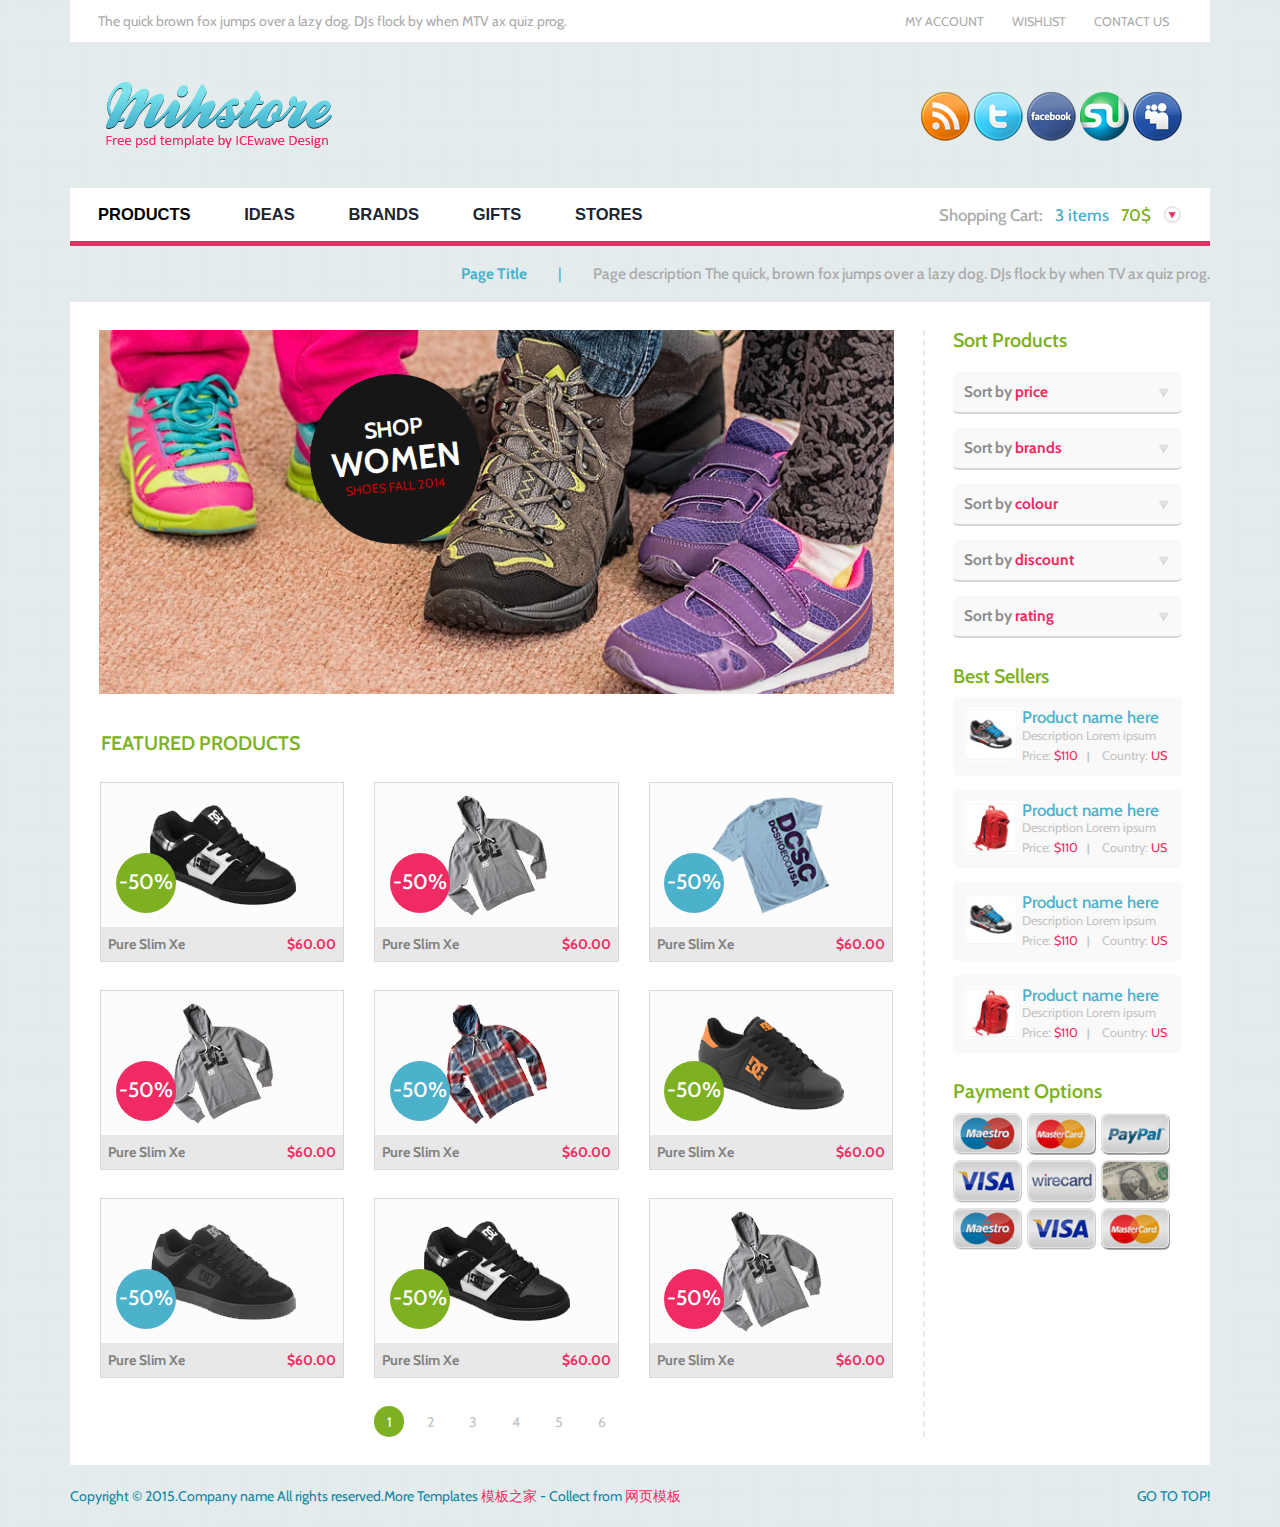
<file: index.html>
<!DOCTYPE html>
<html>
<head>
<title>Home</title>
<link href="css/bootstrap.css" rel="stylesheet" type="text/css" media="all" />
<!-- jQuery (necessary for Bootstrap's JavaScript plugins) -->
<script src="js/jquery.min.js"></script>
<!-- Custom Theme files -->
<!--theme-style-->
<link href="css/style.css" rel="stylesheet" type="text/css" media="all" />	
<!--//theme-style-->
<meta name="viewport" content="width=device-width, initial-scale=1">
<meta http-equiv="Content-Type" content="text/html; charset=utf-8" />
<meta name="keywords" content="Mihstore Responsive web template, Bootstrap Web Templates, Flat Web Templates, Andriod Compatible web template, 
Smartphone Compatible web template, free webdesigns for Nokia, Samsung, LG, SonyErricsson, Motorola web design" />
<script type="application/x-javascript"> addEventListener("load", function() { setTimeout(hideURLbar, 0); }, false); function hideURLbar(){ window.scrollTo(0,1); } </script>
<!--fonts-->
<link href='http://fonts.useso.com/css?family=Cabin:400,500,600,700' rel='stylesheet' type='text/css'>
<!--//fonts-->
<!--//slider-script-->
<script>$(document).ready(function(c) {
	$('.alert-close').on('click', function(c){
		$('.message').fadeOut('slow', function(c){
	  		$('.message').remove();
		});
	});	  
});
</script>
<script>$(document).ready(function(c) {
	$('.alert-close1').on('click', function(c){
		$('.message1').fadeOut('slow', function(c){
	  		$('.message1').remove();
		});
	});	  
});
</script>
<script>$(document).ready(function(c) {
	$('.alert-close2').on('click', function(c){
		$('.message2').fadeOut('slow', function(c){
	  		$('.message2').remove();
		});
	});	  
});
</script>
<script type="text/javascript" src="js/move-top.js"></script>
<script type="text/javascript" src="js/easing.js"></script>
<script type="text/javascript">
					jQuery(document).ready(function($) {
						$(".scroll").click(function(event){		
							event.preventDefault();
							$('html,body').animate({scrollTop:$(this.hash).offset().top},1000);
						});
					});
				</script>	
<!-- start menu -->
<link href="css/megamenu.css" rel="stylesheet" type="text/css" media="all" />
<script type="text/javascript" src="js/megamenu.js"></script>
<script>$(document).ready(function(){$(".megamenu").megamenu();});</script>				

</head>
<body> 
<!--header-->
	<div class="container">
		<div class="header" id="home">	
			<div class="header-para">
				<p>The quick brown <span>fox jumps over a lazy dog. DJs flock by when MTV ax quiz prog.</span></p>
			</div>	
			<ul class="header-in">
				<li><a href="account.html">MY ACCOUNT</a> </li>
				<li><a href="wishlist.html">  WISHLIST</a></li>
				<li ><a href="contact.html" > CONTACT US</a></li>
			</ul>
				<div class="clearfix"> </div>
		</div>
		<!---->
		<div class="header-top">
			<div class="logo">
				<a href="index.html"><img src="images/logo.png" alt="" ></a>
			</div>
			<div class="header-top-on">
				<ul class="social-in">
					<li><a href="#"><i> </i></a></li>						
					<li><a href="#"><i class="ic"> </i></a></li>
					<li><a href="#"><i class="ic1"> </i></a></li>
					<li><a href="#"><i class="ic2"> </i></a></li>
					<li><a href="#"><i class="ic3"> </i></a></li>
				</ul>
			</div>
				<div class="clearfix"> </div>
		</div>
		<div class="header-bottom">
				<div class="top-nav">
				
			  <ul class="megamenu skyblue">
				      <li class="active grid"><a  href="index.html">Products</a>
					    <div class="megapanel">
						<div class="row">
							<div class="col1">
								<div class="h_nav">
									<ul>
										<li><a href="store.html">Accessories</a></li>
										<li><a href="store.html">Bags</a></li>
										<li><a href="store.html">Caps & Hats</a></li>
										<li><a href="store.html">Hoodies & Sweatshirts</a></li>
										<li><a href="store.html">Jackets & Coats</a></li>
										<li><a href="store.html">Jeans</a></li>
										<li><a href="store.html">Jewellery</a></li>
										<li><a href="store.html">Jumpers & Cardigans</a></li>
										<li><a href="store.html">Leather Jackets</a></li>
										<li><a href="store.html">Long Sleeve T-Shirts</a></li>
										<li><a href="store.html">Loungewear</a></li>
									</ul>	
								</div>							
							</div>
							<div class="col1">
								<div class="h_nav">
									<ul>
										<li><a href="store.html">Shirts</a></li>
										<li><a href="store.html">Shoes, Boots & Trainers</a></li>
										<li><a href="store.html">Shorts</a></li>
										<li><a href="store.html">Suits & Blazers</a></li>
										<li><a href="store.html">Sunglasses</a></li>
										<li><a href="store.html">Sweatpants</a></li>
										<li><a href="store.html">Swimwear</a></li>
										<li><a href="store.html">Trousers & Chinos</a></li>
										<li><a href="store.html">T-Shirts</a></li>
										<li><a href="store.html">Underwear & Socks</a></li>
										<li><a href="store.html">Vests</a></li>
									</ul>	
								</div>							
							</div>
							<div class="col1">
								<div class="h_nav">
									<h4>Popular Brands</h4>
									<ul>
										<li><a href="store.html">Levis</a></li>
										<li><a href="store.html">Persol</a></li>
										<li><a href="store.html">Nike</a></li>
										<li><a href="store.html">Edwin</a></li>
										<li><a href="store.html">New Balance</a></li>
										<li><a href="store.html">Jack & Jones</a></li>
										<li><a href="store.html">Paul Smith</a></li>
										<li><a href="store.html">Ray-Ban</a></li>
										<li><a href="store.html">Wood Wood</a></li>
									</ul>	
								</div>												
							</div>
						  </div>
						</div>
					</li>
					<li><a class="pink"  href="404.html">ideas</a></li>
				    <li class="grid"><a  href="#">Brands</a>
					   <div class="megapanel">
						<div class="row">
							<div class="col1">
								<div class="h_nav">
									<ul>
										<li><a href="store.html">Accessories</a></li>
										<li><a href="store.html">Bags</a></li>
										<li><a href="store.html">Caps & Hats</a></li>
										<li><a href="store.html">Hoodies & Sweatshirts</a></li>
										<li><a href="store.html">Jackets & Coats</a></li>
										<li><a href="store.html">Jeans</a></li>
										<li><a href="store.html">Jewellery</a></li>
										<li><a href="store.html">Jumpers & Cardigans</a></li>
										<li><a href="store.html">Leather Jackets</a></li>
										<li><a href="store.html">Long Sleeve T-Shirts</a></li>
										<li><a href="store.html">Loungewear</a></li>
									</ul>	
								</div>							
							</div>
							<div class="col1">
								<div class="h_nav">
									<ul>
										<li><a href="store.html">Shirts</a></li>
										<li><a href="store.html">Shoes, Boots & Trainers</a></li>
										<li><a href="store.html">Shorts</a></li>
										<li><a href="store.html">Suits & Blazers</a></li>
										<li><a href="store.html">Sunglasses</a></li>
										<li><a href="store.html">Sweatpants</a></li>
										<li><a href="store.html">Swimwear</a></li>
										<li><a href="store.html">Trousers & Chinos</a></li>
										<li><a href="store.html">T-Shirts</a></li>
										<li><a href="store.html">Underwear & Socks</a></li>
										<li><a href="store.html">Vests</a></li>
									</ul>	
								</div>							
							</div>
							<div class="col1">
								<div class="h_nav">
									<h4>Popular Brands</h4>
									<ul>
										<li><a href="store.html">Levis</a></li>
										<li><a href="store.html">Persol</a></li>
										<li><a href="store.html">Nike</a></li>
										<li><a href="store.html">Edwin</a></li>
										<li><a href="store.html">New Balance</a></li>
										<li><a href="store.html">Jack & Jones</a></li>
										<li><a href="store.html">Paul Smith</a></li>
										<li><a href="store.html">Ray-Ban</a></li>
										<li><a href="store.html">Wood Wood</a></li>
									</ul>	
								</div>												
							</div>
						  </div>
						</div>
			    </li>
								
				<li><a class="pink" href="gifts.html">gifts</a></li>
			 <li class="grid"><a  href="#">stores</a>
					   <div class="megapanel">
						<div class="row">
							<div class="col1">
								<div class="h_nav">
									<ul>
										<li><a href="store.html">Accessories</a></li>
										<li><a href="store.html">Bags</a></li>
										<li><a href="store.html">Caps & Hats</a></li>
										<li><a href="store.html">Hoodies & Sweatshirts</a></li>
										<li><a href="store.html">Jackets & Coats</a></li>
										<li><a href="store.html">Jeans</a></li>
										<li><a href="store.html">Jewellery</a></li>
										<li><a href="store.html">Jumpers & Cardigans</a></li>
										<li><a href="store.html">Leather Jackets</a></li>
										<li><a href="store.html">Long Sleeve T-Shirts</a></li>
										<li><a href="store.html">Loungewear</a></li>
									</ul>	
								</div>							
							</div>
							<div class="col1">
								<div class="h_nav">
									<ul>
										<li><a href="store.html">Shirts</a></li>
										<li><a href="store.html">Shoes, Boots & Trainers</a></li>
										<li><a href="store.html">Shorts</a></li>
										<li><a href="store.html">Suits & Blazers</a></li>
										<li><a href="store.html">Sunglasses</a></li>
										<li><a href="store.html">Sweatpants</a></li>
										<li><a href="store.html">Swimwear</a></li>
										<li><a href="store.html">Trousers & Chinos</a></li>
										<li><a href="store.html">T-Shirts</a></li>
										<li><a href="store.html">Underwear & Socks</a></li>
										<li><a href="store.html">Vests</a></li>
									</ul>	
								</div>							
							</div>
							<div class="col1">
								<div class="h_nav">
									<h4>Popular Brands</h4>
									<ul>
										<li><a href="store.html">Levis</a></li>
										<li><a href="store.html">Persol</a></li>
										<li><a href="store.html">Nike</a></li>
										<li><a href="store.html">Edwin</a></li>
										<li><a href="store.html">New Balance</a></li>
										<li><a href="store.html">Jack & Jones</a></li>
										<li><a href="store.html">Paul Smith</a></li>
										<li><a href="store.html">Ray-Ban</a></li>
										<li><a href="store.html">Wood Wood</a></li>
									</ul>	
								</div>												
							</div>
						  </div>
						</div>
			    </li>
				
			  </ul> 
				</div>
					<div class="cart icon1 sub-icon1">
						<h6 >Shopping Cart:
						<span class="item">3 items</span>
						<span class="rate">70$</span>
						<li><a href="#" class="round"> </a>
						<ul class="sub-icon1 list">
						  <h3>Recently added items(3)</h3>
						  <div class="shopping_cart">
							  <div class="cart_box">
							   	 <div class="message">
							   	     <div class="alert-close"> </div> 
										<div class="list_img"><img src="images/si.jpg" class="img-responsive" alt=""></div>
										<div class="list_desc"><h4><a href="#">velit esse molestie</a></h4>
										
										<a href="#" class="offer">1 offer applied</a>
										</div>
		                              <div class="clearfix"></div>
	                              </div>
	                            </div>
	                           <div class="cart_box">
							   	 <div class="message1">
							   	     <div class="alert-close1"> </div> 
										<div class="list_img"><img src="images/si1.jpg" class="img-responsive" alt=""></div>
										<div class="list_desc"><h4><a href="#">velit esse molestie</a></h4>
										
										<a href="#" class="offer">1 offer applied</a>
										</div>
		                              <div class="clearfix"></div>
	                              </div>
	                            </div>
								<div class="cart_box">
							   	 <div class="message2">
							   	     <div class="alert-close2"> </div> 
										<div class="list_img"><img src="images/si.jpg" class="img-responsive" alt=""></div>
										<div class="list_desc"><h4><a href="#">velit esse molestie</a></h4>
										
										<a href="#" class="offer">1 offer applied</a>
										</div>
		                              <div class="clearfix"></div>
	                              </div>
	                            </div>
	                        </div>
							  <div class="check_button"><a href="cart.html">View Cart</a></div>
					      <div class="clearfix"></div>
						</ul>
					</li>
</h6>
						
					</div>
			<div class="clearfix"> </div>
		</div>
        <div class="copyrights">Collect from <a href="http://www.cssmoban.com/" >网页模板</a></div>
		<div class="page">
			<h6><a href="#">Page Title</a><b>|</b>Page description The quick, brown <span class="for">fox jumps over a lazy dog. DJs flock by when TV ax quiz prog.</span></h6>
		</div>
		<div class="content">

			<div class="col-md-9">
			<div class="shoe">
				<img class="img-responsive" src="images/banner.jpg" alt="" >
				<div class="shop">
					<h4>SHOP <span>WOMEN</span></h4>
					<p>SHOES FALL 2014</p>
				</div>
			</div>
				<div class="content-bottom">
					<h3>Featured products</h3>
					<div class="bottom-grid">
						<div class="col-md-4 shirt">
							<div class="bottom-grid-top">
								<a href="single.html"><img class="img-responsive" src="images/sh.png" alt="" >
								<div class="five">
									<h6 >-50%</h6>
								</div>
								<div class="pre">
									<p>Pure Slim Xe</p>
									<span>$60.00</span>
									<div class="clearfix"> </div>
								</div></a>
								
								
							</div>
						</div>
						<div class="col-md-4 shirt">
							<div class="bottom-grid-top">
								<a href="single.html"><img class="img-responsive" src="images/sh2.png" alt="" >
								<div class="five">
								<h6 class="one" >-50%</h6>
								</div>
								<div class="pre">
									<p>Pure Slim Xe</p>
									<span>$60.00</span>
									<div class="clearfix"> </div>
								</div></a>
								
								
							</div>
						</div>
						<div class="col-md-4 shirt">
							<div class="bottom-grid-top">
								<a href="single.html"><img class="img-responsive" src="images/sh1.png" alt="" >
								<div class="five">
								<h6 class="one1" >-50%</h6>
								</div>
								<div class="pre">
									<p>Pure Slim Xe</p>
									<span>$60.00</span>
									<div class="clearfix"> </div>
								</div></a>
								
								
							</div>
						</div>
						<div class="clearfix"> </div>
					</div>
					<div class="bottom-grid">
						<div class="col-md-4 shirt">
							<div class="bottom-grid-top">
								<a href="single.html"><img class="img-responsive" src="images/sh2.png" alt="" >
								<div class="five">
								<h6 class="one" >-50%</h6>
								</div>
								<div class="pre">
									<p>Pure Slim Xe</p>
									<span>$60.00</span>
									<div class="clearfix"> </div>
								</div></a>
								
								
							</div>
						</div>
						<div class="col-md-4 shirt">
							<div class="bottom-grid-top">
								<a href="single.html"><img class="img-responsive" src="images/sh3.png" alt="" >
								<div class="five">
								<h6 class="one1">-50%</h6>
								</div>
								<div class="pre">
									<p>Pure Slim Xe</p>
									<span>$60.00</span>
									<div class="clearfix"> </div>
								</div></a>
								
								
							</div>
						</div>
						<div class="col-md-4 shirt">
							<div class="bottom-grid-top">
								<a href="single.html"><img class="img-responsive" src="images/sh4.png" alt="" >
								<div class="five">
								<h6 >-50%</h6>
								</div>
								<div class="pre">
									<p>Pure Slim Xe</p>
									<span>$60.00</span>
									<div class="clearfix"> </div>
								</div></a>
								
								
							</div>
						</div>
						<div class="clearfix"> </div>
					</div>
					<div class="bottom-grid">
						<div class="col-md-4 shirt">
							<div class="bottom-grid-top">
								<a href="single.html"><img class="img-responsive" src="images/sh5.png" alt="" >
								<div class="five">
								<h6 class="one1">-50%</h6>
								</div>
								<div class="pre">
									<p>Pure Slim Xe</p>
									<span>$60.00</span>
									<div class="clearfix"> </div>
								</div></a>
								
								
							</div>
						</div>
						<div class="col-md-4 shirt">
							<div class="bottom-grid-top">
								<a href="single.html"><img class="img-responsive" src="images/sh.png" alt="" >
								<div class="five">
								<h6 >-50%</h6>
								</div>
								<div class="pre">
									<p>Pure Slim Xe</p>
									<span>$60.00</span>
									<div class="clearfix"> </div>
								</div></a>
								
								
							</div>
						</div>
						<div class="col-md-4 shirt">
							<div class="bottom-grid-top">
								<a href="single.html"><img class="img-responsive" src="images/sh2.png" alt="" >
								<div class="five">
								<h6 class="one">-50%</h6>
								</div>
								<div class="pre">
									<p>Pure Slim Xe</p>
									<span>$60.00</span>
									<div class="clearfix"> </div>
								</div></a>
								
								
							</div>
						</div>
						<div class="clearfix"> </div>
					</div>
				</div>
				<ul class="start">
					<li><span>1</span></li>
					<li class="arrow"><a href="#">2</a></li>
					<li class="arrow"><a href="#">3</a></li>
					<li class="arrow"><a href="#">4</a></li>
					<li class="arrow"><a href="#">5</a></li>
					<li class="arrow"><a href="#">6</a></li>
				</ul>
			</div>

			<div class="col-md-3 col-md">
			<div class=" possible-about">
					<h4>Sort Products</h4>
						<div class="tab1">
							<ul class="place">
								
								<li class="sort">Sort by <span>price</span></li>
								<li class="by"><img src="images/do.png" alt=""></li>
									<div class="clearfix"> </div>
							</ul>
							<div class="single-bottom">
						
						
						<a href="#">
							<input type="checkbox"  id="brand" value="">
							<label for="brand"><span></span><b>Rs.3000-Rs.4000</b></label>
						</a>
						<a href="#">
							<input type="checkbox"  id="brand1" value="">
							<label for="brand1"><span></span> <b>Rs.3000-Rs.2000</b></label>
						</a>
						<a href="#">
							<input type="checkbox"  id="brand2" value="">
							<label for="brand2"><span></span> <b>Rs.2000-Rs.1000</b></label>
						</a>
						<a href="#">
							<input type="checkbox"  id="brand3" value="">
							<label for="brand3"><span></span> <b>Rs.1000-Rs.500</b></label>
						</a>
						<a href="#">
							<input type="checkbox"  id="brand4" value="">
							<label for="brand4"><span></span><b>Rs.500-below</b></label>
						</a>
						
					</div>

						</div>
						<div class="tab2">
							<ul class="place">
								
								<li class="sort">Sort by <span>brands</span></li>
								<li class="by"><img src="images/do.png" alt=""></li>
								<div class="clearfix"> </div>
							</ul>
							
				<div class="single-bottom">
						
						
						<a href="#">
							<input type="checkbox"  id="nike" value="">
							<label for="nike"><span></span><b>Nike</b></label>
						</a>
						<a href="#">
							<input type="checkbox"  id="nike1" value="">
							<label for="nike1"><span></span> <b>Reebok</b></label>
						</a>
						<a href="#">
							<input type="checkbox"  id="nike2" value="">
							<label for="nike2"><span></span><b> Fila</b></label>
						</a>
						<a href="#">
							<input type="checkbox"  id="nike3" value="">
							<label for="nike3"><span></span> <b>Puma</b></label>
						</a>
						<a href="#">
							<input type="checkbox"  id="nike4" value="">
							<label for="nike4"><span></span><b>Sparx</b></label>
						</a>
					</div>

						</div>
						<div class="tab3">
							<ul class="place">
								
								<li class="sort">Sort by <span>colour</span> </li>
								<li class="by"><img src="images/do.png" alt=""></li>
								<div class="clearfix"> </div>
							</ul>
							<ul class="w_nav2">
				<li><a class="color1" href="#"></a></li>
				<li><a class="color2" href="#"></a></li>
				<li><a class="color3" href="#"></a></li>
				<li><a class="color4" href="#"></a></li>
				<li><a class="color5" href="#"></a></li>
				<li><a class="color6" href="#"></a></li>
				<li><a class="color7" href="#"></a></li>
				<li><a class="color8" href="#"></a></li>
				<li><a class="color9" href="#"></a></li>
				<li><a class="color10" href="#"></a></li>
				<li><a class="color12" href="#"></a></li>
				<li><a class="color13" href="#"></a></li>
				<li><a class="color14" href="#"></a></li>
				<li><a class="color15" href="#"></a></li>
				<li><a class="color5" href="#"></a></li>
				<li><a class="color6" href="#"></a></li>
				<li><a class="color7" href="#"></a></li>
				<li><a class="color8" href="#"></a></li>
				<li><a class="color9" href="#"></a></li>
				<li><a class="color10" href="#"></a></li>
			</ul>
						</div>
						<div class="tab4">
							<ul class="place">
								
								<li class="sort">Sort by <span>discount</span> </li>
								<li class="by"><img src="images/do.png" alt=""></li>
								<div class="clearfix"> </div>
							</ul>
							<div class="single-bottom">
						
						
						<a href="#">
							<input type="checkbox"  id="up" value="">
							<label for="up"><span></span><b>Upto 10%</b></label>
						</a>
						<a href="#">
							<input type="checkbox"  id="up1" value="">
							<label for="up1"><span></span> <b>10%-20%</b></label>
						</a>
						<a href="#">
							<input type="checkbox"  id="up2" value="">
							<label for="up2"><span></span> <b>20%-30%</b></label>
						</a>
						<a href="#">
							<input type="checkbox"  id="up3" value="">
							<label for="up3"><span></span> <b>30%-40%</b></label>
						</a>
						<a href="#">
							<input type="checkbox"  id="up4" value="">
							<label for="up4"><span></span><b>40%-50%</b></label>
						</a>
						
					</div>
						</div>
						<div class="tab5">
							<ul class="place">
								
								<li class="sort">Sort by <span>rating</span> </li>
								<li class="by"><img src="images/do.png" alt=""></li>
								<div class="clearfix"> </div>
							</ul>
							<div class="star-at">
							<div class="two">
								<a href="#"> <i></i>  </a>	
								<a href="#"> <i></i>  </a>
								<a href="#"> <i></i>  </a>
								<a href="#"> <i></i>  </a>
								<a href="#"> <i></i>  </a>
							</div>
							<div class="two">
								<a href="#"> <i></i>  </a>	
								<a href="#"> <i></i>  </a>
								<a href="#"> <i></i>  </a>
								<a href="#"> <i></i>  </a>
								
							</div>
							<div class="two">
								<a href="#"> <i></i>  </a>	
								<a href="#"> <i></i>  </a>
								<a href="#"> <i></i>  </a>
								
							</div>
							<div class="two">
								<a href="#"> <i></i>  </a>	
								<a href="#"> <i></i>  </a>
								
							</div>
							</div>
						
						</div>
						
						<!--script-->
						<script>
							$(document).ready(function(){
								$(".tab1 .single-bottom").hide();
								$(".tab2 .single-bottom").hide();
								$(".tab3 .w_nav2").hide();
								$(".tab4 .single-bottom").hide();
								$(".tab5 .star-at").hide();
								$(".tab1 ul").click(function(){
									$(".tab1 .single-bottom").slideToggle(300);
									$(".tab2 .single-bottom").hide();
									$(".tab3 .w_nav2").hide();
									$(".tab4 .single-bottom").hide();
									$(".tab5 .star-at").hide();
								})
								$(".tab2 ul").click(function(){
									$(".tab2 .single-bottom").slideToggle(300);
									$(".tab1 .single-bottom").hide();
									$(".tab3 .w_nav2").hide();
									$(".tab4 .single-bottom").hide();
									$(".tab5 .star-at").hide();
								})
								$(".tab3 ul").click(function(){
									$(".tab3 .w_nav2").slideToggle(300);
									$(".tab4 .single-bottom").hide();
									$(".tab5 .star-at").hide();
									$(".tab2 .single-bottom").hide();
									$(".tab1 .single-bottom").hide();
								})
								$(".tab4 ul").click(function(){
									$(".tab4 .single-bottom").slideToggle(300);
									$(".tab5 .star-at").hide();
									$(".tab3 .w_nav2").hide();
									$(".tab2 .single-bottom").hide();
									$(".tab1 .single-bottom").hide();
								})	
								$(".tab5 ul").click(function(){
									$(".tab5 .star-at").slideToggle(300);
									$(".tab4 .single-bottom").hide();
									$(".tab3 .w_nav2").hide();
									$(".tab2 .single-bottom").hide();
									$(".tab1 .single-bottom").hide();
								})	
							});
						</script>
						<!-- script -->
					</div>
					<div class="content-bottom-grid">
					<h3>Best Sellers</h3>
					<div class="latest-grid">
						<div class="news">
							<a href="single.html"><img class="img-responsive" src="images/si.jpg" title="name" alt=""></a>
						</div>
						<div class="news-in">
							<h6><a href="single.html">Product name here</a></h6>
							<p>Description Lorem ipsum </p>
							<ul>
								<li>Price: <span>$110</span> </li><b>|</b>
								<li>Country: <span>US</span></li>
							</ul>
						</div>
					<div class="clearfix"> </div>
				</div>
				<div class="latest-grid">
						<div class="news">
							<a href="single.html"><img class="img-responsive" src="images/si1.jpg" title="name" alt=""></a>
						</div>
						<div class="news-in">
							<h6><a href="single.html">Product name here</a></h6>
							<p>Description Lorem ipsum </p>
							<ul>
								<li>Price: <span>$110</span> </li><b>|</b>
								<li>Country: <span>US</span></li>
							</ul>
						</div>
					<div class="clearfix"> </div>
				</div>
				<div class="latest-grid">
						<div class="news">
							<a href="single.html"><img class="img-responsive" src="images/si.jpg" title="name" alt=""></a>
						</div>
						<div class="news-in">
							<h6><a href="single.html">Product name here</a></h6>
							<p>Description Lorem ipsum</p>
							<ul>
								<li>Price: <span>$110</span> </li><b>|</b>
								<li>Country: <span>US</span></li>
							</ul>
						</div>
					<div class="clearfix"> </div>
				</div>
				<div class="latest-grid">
						<div class="news">
							<a href="single.html"><img class="img-responsive" src="images/si1.jpg" title="name" alt=""></a>
						</div>
						<div class="news-in">
							<h6><a href="single.html">Product name here</a></h6>
							<p>Description Lorem ipsum </p>
							<ul>
								<li>Price: <span>$110</span> </li><b>|</b>
								<li>Country: <span>US</span></li>
							</ul>
						</div>
					<div class="clearfix"> </div>
				</div>
					</div>
				<!---->
				<div class="money">
					<h3>Payment Options</h3>
						<ul class="money-in">
						<li><a href="single.html"><img class="img-responsive" src="images/p1.png" title="name" alt=""></a></li>
						<li><a href="single.html"><img class="img-responsive" src="images/p2.png" title="name" alt=""></a></li>
						<li><a href="single.html"><img class="img-responsive" src="images/p3.png" title="name" alt=""></a></li>
						<li><a href="single.html"><img class="img-responsive" src="images/p4.png" title="name" alt=""></a></li>
						<li><a href="single.html"><img class="img-responsive" src="images/p5.png" title="name" alt=""></a></li>
						<li><a href="single.html"><img class="img-responsive" src="images/p6.png" title="name" alt=""></a></li>
						<li><a href="single.html"><img class="img-responsive" src="images/p1.png" title="name" alt=""></a></li>
						<li><a href="single.html"><img class="img-responsive" src="images/p4.png" title="name" alt=""></a></li>
						<li><a href="single.html"><img class="img-responsive" src="images/p2.png" title="name" alt=""></a></li>

						</ul>
					</div>
			</div>
			<div class="clearfix"> </div>
		</div>
		<!---->
		<div class="footer">
			<p class="footer-class">Copyright &copy; 2015.Company name All rights reserved.More Templates <a href="http://www.cssmoban.com/" target="_blank" title="模板之家">模板之家</a> - Collect from <a href="http://www.cssmoban.com/" title="网页模板" target="_blank">网页模板</a></p>
			
				<a href="#home" class="scroll to-Top" >  GO TO TOP!</a>
		<div class="clearfix"> </div>
		</div>	 	
	 </div>
	</div>
	<!---->
</body>
</html>
</file>
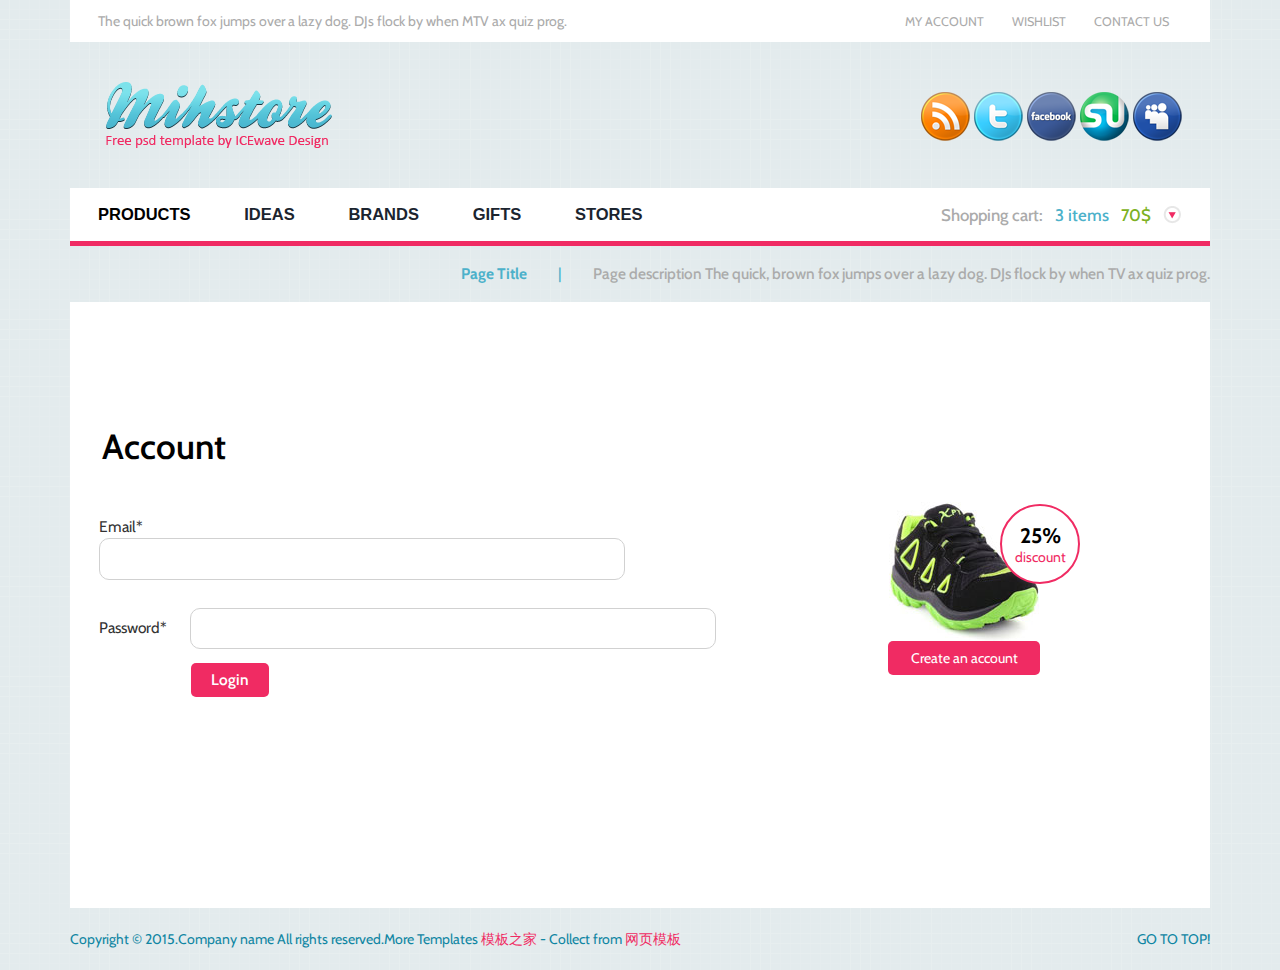
<file: account.html>
<!DOCTYPE html>
<html>
<head>
<title>Account</title>
<link href="css/bootstrap.css" rel="stylesheet" type="text/css" media="all" />
<!-- jQuery (necessary for Bootstrap's JavaScript plugins) -->
<script src="js/jquery.min.js"></script>
<!-- Custom Theme files -->
<!--theme-style-->
<link href="css/style.css" rel="stylesheet" type="text/css" media="all" />	
<!--//theme-style-->
<meta name="viewport" content="width=device-width, initial-scale=1">
<meta http-equiv="Content-Type" content="text/html; charset=utf-8" />
<meta name="keywords" content="Mihstore Responsive web template, Bootstrap Web Templates, Flat Web Templates, Andriod Compatible web template, 
Smartphone Compatible web template, free webdesigns for Nokia, Samsung, LG, SonyErricsson, Motorola web design" />
<script type="application/x-javascript"> addEventListener("load", function() { setTimeout(hideURLbar, 0); }, false); function hideURLbar(){ window.scrollTo(0,1); } </script>
<!--fonts-->
<link href='http://fonts.useso.com/css?family=Cabin:400,500,600,700' rel='stylesheet' type='text/css'>
<!--//fonts-->
<!--//slider-script-->
<script>$(document).ready(function(c) {
	$('.alert-close').on('click', function(c){
		$('.message').fadeOut('slow', function(c){
	  		$('.message').remove();
		});
	});	  
});
</script>
<script>$(document).ready(function(c) {
	$('.alert-close1').on('click', function(c){
		$('.message1').fadeOut('slow', function(c){
	  		$('.message1').remove();
		});
	});	  
});
</script>
<script>$(document).ready(function(c) {
	$('.alert-close2').on('click', function(c){
		$('.message2').fadeOut('slow', function(c){
	  		$('.message2').remove();
		});
	});	  
});
</script>
<script type="text/javascript" src="js/move-top.js"></script>
<script type="text/javascript" src="js/easing.js"></script>
<script type="text/javascript">
					jQuery(document).ready(function($) {
						$(".scroll").click(function(event){		
							event.preventDefault();
							$('html,body').animate({scrollTop:$(this.hash).offset().top},1000);
						});
					});
				</script>
				<!-- start menu -->
<link href="css/megamenu.css" rel="stylesheet" type="text/css" media="all" />
<script type="text/javascript" src="js/megamenu.js"></script>
<script>$(document).ready(function(){$(".megamenu").megamenu();});</script>		
</head>
<body> 
<!--header-->
	<div class="container">
		<div class="header" id="home">	
			<div class="header-para">
				<p>The quick brown <span>fox jumps over a lazy dog. DJs flock by when MTV ax quiz prog.</span></p>	
			</div>	
			<ul class="header-in">
				<li><a href="account.html">MY ACCOUNT</a> </li>
				<li><a href="wishlist.html">  WISHLIST</a></li>
				<li ><a href="contact.html" > CONTACT US</a></li>
			</ul>
				<div class="clearfix"> </div>
		</div>
		<!---->
		<div class="header-top">
			<div class="logo">
				<a href="index.html"><img src="images/logo.png" alt="" ></a>
			</div>
			<div class="header-top-on">
				<ul class="social-in">
					<li><a href="#"><i> </i></a></li>						
					<li><a href="#"><i class="ic"> </i></a></li>
					<li><a href="#"><i class="ic1"> </i></a></li>
					<li><a href="#"><i class="ic2"> </i></a></li>
					<li><a href="#"><i class="ic3"> </i></a></li>
				</ul>
			</div>
				<div class="clearfix"> </div>
		</div>
		<div class="header-bottom">
				<div class="top-nav">
				
			  <ul class="megamenu skyblue">
				      <li class="active grid"><a  href="index.html">Products</a>
					    <div class="megapanel">
						<div class="row">
							<div class="col1">
								<div class="h_nav">
									<ul>
										<li><a href="store.html">Accessories</a></li>
										<li><a href="store.html">Bags</a></li>
										<li><a href="store.html">Caps & Hats</a></li>
										<li><a href="store.html">Hoodies & Sweatshirts</a></li>
										<li><a href="store.html">Jackets & Coats</a></li>
										<li><a href="store.html">Jeans</a></li>
										<li><a href="store.html">Jewellery</a></li>
										<li><a href="store.html">Jumpers & Cardigans</a></li>
										<li><a href="store.html">Leather Jackets</a></li>
										<li><a href="store.html">Long Sleeve T-Shirts</a></li>
										<li><a href="store.html">Loungewear</a></li>
									</ul>	
								</div>							
							</div>
							<div class="col1">
								<div class="h_nav">
									<ul>
										<li><a href="store.html">Shirts</a></li>
										<li><a href="store.html">Shoes, Boots & Trainers</a></li>
										<li><a href="store.html">Shorts</a></li>
										<li><a href="store.html">Suits & Blazers</a></li>
										<li><a href="store.html">Sunglasses</a></li>
										<li><a href="store.html">Sweatpants</a></li>
										<li><a href="store.html">Swimwear</a></li>
										<li><a href="store.html">Trousers & Chinos</a></li>
										<li><a href="store.html">T-Shirts</a></li>
										<li><a href="store.html">Underwear & Socks</a></li>
										<li><a href="store.html">Vests</a></li>
									</ul>	
								</div>							
							</div>
							<div class="col1">
								<div class="h_nav">
									<h4>Popular Brands</h4>
									<ul>
										<li><a href="store.html">Levis</a></li>
										<li><a href="store.html">Persol</a></li>
										<li><a href="store.html">Nike</a></li>
										<li><a href="store.html">Edwin</a></li>
										<li><a href="store.html">New Balance</a></li>
										<li><a href="store.html">Jack & Jones</a></li>
										<li><a href="store.html">Paul Smith</a></li>
										<li><a href="store.html">Ray-Ban</a></li>
										<li><a href="store.html">Wood Wood</a></li>
									</ul>	
								</div>												
							</div>
						  </div>
						</div>
					</li>
					<li><a class="pink"  href="404.html">ideas</a></li>
				    <li class="grid"><a  href="#">Brands</a>
					   <div class="megapanel">
						<div class="row">
							<div class="col1">
								<div class="h_nav">
									<ul>
										<li><a href="store.html">Accessories</a></li>
										<li><a href="store.html">Bags</a></li>
										<li><a href="store.html">Caps & Hats</a></li>
										<li><a href="store.html">Hoodies & Sweatshirts</a></li>
										<li><a href="store.html">Jackets & Coats</a></li>
										<li><a href="store.html">Jeans</a></li>
										<li><a href="store.html">Jewellery</a></li>
										<li><a href="store.html">Jumpers & Cardigans</a></li>
										<li><a href="store.html">Leather Jackets</a></li>
										<li><a href="store.html">Long Sleeve T-Shirts</a></li>
										<li><a href="store.html">Loungewear</a></li>
									</ul>	
								</div>							
							</div>
							<div class="col1">
								<div class="h_nav">
									<ul>
										<li><a href="store.html">Shirts</a></li>
										<li><a href="store.html">Shoes, Boots & Trainers</a></li>
										<li><a href="store.html">Shorts</a></li>
										<li><a href="store.html">Suits & Blazers</a></li>
										<li><a href="store.html">Sunglasses</a></li>
										<li><a href="store.html">Sweatpants</a></li>
										<li><a href="store.html">Swimwear</a></li>
										<li><a href="store.html">Trousers & Chinos</a></li>
										<li><a href="store.html">T-Shirts</a></li>
										<li><a href="store.html">Underwear & Socks</a></li>
										<li><a href="store.html">Vests</a></li>
									</ul>	
								</div>							
							</div>
							<div class="col1">
								<div class="h_nav">
									<h4>Popular Brands</h4>
									<ul>
										<li><a href="store.html">Levis</a></li>
										<li><a href="store.html">Persol</a></li>
										<li><a href="store.html">Nike</a></li>
										<li><a href="store.html">Edwin</a></li>
										<li><a href="store.html">New Balance</a></li>
										<li><a href="store.html">Jack & Jones</a></li>
										<li><a href="store.html">Paul Smith</a></li>
										<li><a href="store.html">Ray-Ban</a></li>
										<li><a href="store.html">Wood Wood</a></li>
									</ul>	
								</div>												
							</div>
						  </div>
						</div>
			    </li>
								
				<li><a class="pink" href="gifts.html">gifts</a></li>
			 <li class="grid"><a  href="#">stores</a>
					   <div class="megapanel">
						<div class="row">
							<div class="col1">
								<div class="h_nav">
									<ul>
										<li><a href="store.html">Accessories</a></li>
										<li><a href="store.html">Bags</a></li>
										<li><a href="store.html">Caps & Hats</a></li>
										<li><a href="store.html">Hoodies & Sweatshirts</a></li>
										<li><a href="store.html">Jackets & Coats</a></li>
										<li><a href="store.html">Jeans</a></li>
										<li><a href="store.html">Jewellery</a></li>
										<li><a href="store.html">Jumpers & Cardigans</a></li>
										<li><a href="store.html">Leather Jackets</a></li>
										<li><a href="store.html">Long Sleeve T-Shirts</a></li>
										<li><a href="store.html">Loungewear</a></li>
									</ul>	
								</div>							
							</div>
							<div class="col1">
								<div class="h_nav">
									<ul>
										<li><a href="store.html">Shirts</a></li>
										<li><a href="store.html">Shoes, Boots & Trainers</a></li>
										<li><a href="store.html">Shorts</a></li>
										<li><a href="store.html">Suits & Blazers</a></li>
										<li><a href="store.html">Sunglasses</a></li>
										<li><a href="store.html">Sweatpants</a></li>
										<li><a href="store.html">Swimwear</a></li>
										<li><a href="store.html">Trousers & Chinos</a></li>
										<li><a href="store.html">T-Shirts</a></li>
										<li><a href="store.html">Underwear & Socks</a></li>
										<li><a href="store.html">Vests</a></li>
									</ul>	
								</div>							
							</div>
							<div class="col1">
								<div class="h_nav">
									<h4>Popular Brands</h4>
									<ul>
										<li><a href="store.html">Levis</a></li>
										<li><a href="store.html">Persol</a></li>
										<li><a href="store.html">Nike</a></li>
										<li><a href="store.html">Edwin</a></li>
										<li><a href="store.html">New Balance</a></li>
										<li><a href="store.html">Jack & Jones</a></li>
										<li><a href="store.html">Paul Smith</a></li>
										<li><a href="store.html">Ray-Ban</a></li>
										<li><a href="store.html">Wood Wood</a></li>
									</ul>	
								</div>												
							</div>
						  </div>
						</div>
			    </li>
				
			  </ul> 
				</div>
					<div class="cart icon1 sub-icon1">
						<h6 >Shopping cart:
						<span class="item">3 items</span>
						<span class="rate">70$</span>
						<li><a href="#" class="round"> </a>
						<ul class="sub-icon1 list">
						  <h3>Recently added items(3)</h3>
						  <div class="shopping_cart">
							  <div class="cart_box">
							   	 <div class="message">
							   	     <div class="alert-close"> </div> 
										<div class="list_img"><img src="images/si.jpg" class="img-responsive" alt=""></div>
										<div class="list_desc"><h4><a href="#">velit esse molestie</a></h4>
										
										<a href="#" class="offer">1 offer applied</a>
										</div>
		                              <div class="clearfix"></div>
	                              </div>
	                            </div>
	                           <div class="cart_box">
							   	 <div class="message1">
							   	     <div class="alert-close1"> </div> 
										<div class="list_img"><img src="images/si1.jpg" class="img-responsive" alt=""></div>
										<div class="list_desc"><h4><a href="#">velit esse molestie</a></h4>
										
										<a href="#" class="offer">1 offer applied</a>
										</div>
		                              <div class="clearfix"></div>
	                              </div>
	                            </div>
								<div class="cart_box">
							   	 <div class="message2">
							   	     <div class="alert-close2"> </div> 
										<div class="list_img"><img src="images/si.jpg" class="img-responsive" alt=""></div>
										<div class="list_desc"><h4><a href="#">velit esse molestie</a></h4>
										
										<a href="#" class="offer">1 offer applied</a>
										</div>
		                              <div class="clearfix"></div>
	                              </div>
	                            </div>
	                        </div>
							  <div class="check_button"><a href="cart.html">View Cart</a></div>
					      <div class="clearfix"></div>
						</ul>
					</li>
</h6>
						
					</div>
			<div class="clearfix"> </div>
		</div>
		<div class="page">
			<h6><a href="#">Page Title</a><b>|</b>Page description The quick, brown <span class="for">fox jumps over a lazy dog. DJs flock by when TV ax quiz prog.</span></h6>
		</div>
		<div class="content">
		<div class="account-in">
							<h2>Account</h2>
							<div class="col-md-7 account-top">
								<form>
									
								<div> 	
									<span>Email*</span>
									<input type="text"> 
								</div>
								<div> 
									<span  class="pass">Password*</span>
									<input type="password">
								</div>				
									<input type="submit" value="Login"> 
								</form>
							</div>
							<div class="col-md-5 left-account ">
								<a href="single.html"><img class="img-responsive " src="images/ac.jpg" alt=""></a>
								<div class="five-in">
								<h1>25% </h1><span>discount</span>
								</div>
								<a href="register.html" class="create">Create an account</a>
								<div class="clearfix"> </div>
							</div>
						<div class="clearfix"> </div>
					</div>	

	
		</div>
		<!---->
		<div class="footer">
			<p class="footer-class">Copyright &copy; 2015.Company name All rights reserved.More Templates <a href="http://www.cssmoban.com/" target="_blank" title="模板之家">模板之家</a> - Collect from <a href="http://www.cssmoban.com/" title="网页模板" target="_blank">网页模板</a></p>
			
				<a href="#home" class="scroll to-Top" >  GO TO TOP!</a>
		<div class="clearfix"> </div>
		</div>
	</div>

	<!---->
</body>
</html>
</file>
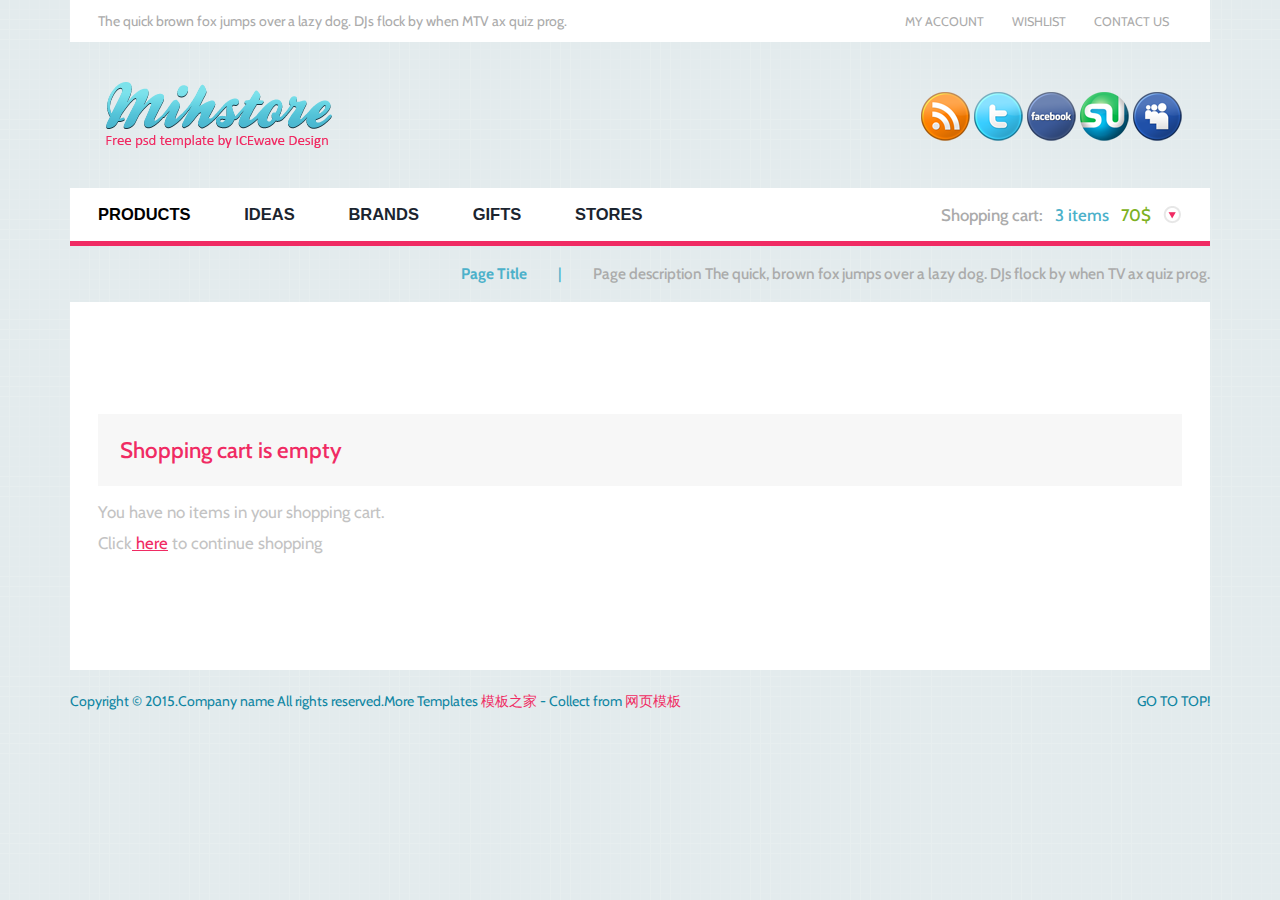
<file: cart.html>
<!DOCTYPE html>
<html>
<head>
<title>Cart</title>
<link href="css/bootstrap.css" rel="stylesheet" type="text/css" media="all" />
<!-- jQuery (necessary for Bootstrap's JavaScript plugins) -->
<script src="js/jquery.min.js"></script>
<!-- Custom Theme files -->
<!--theme-style-->
<link href="css/style.css" rel="stylesheet" type="text/css" media="all" />	
<!--//theme-style-->
<meta name="viewport" content="width=device-width, initial-scale=1">
<meta http-equiv="Content-Type" content="text/html; charset=utf-8" />
<meta name="keywords" content="Mihstore Responsive web template, Bootstrap Web Templates, Flat Web Templates, Andriod Compatible web template, 
Smartphone Compatible web template, free webdesigns for Nokia, Samsung, LG, SonyErricsson, Motorola web design" />
<script type="application/x-javascript"> addEventListener("load", function() { setTimeout(hideURLbar, 0); }, false); function hideURLbar(){ window.scrollTo(0,1); } </script>
<!--fonts-->
<link href='http://fonts.useso.com/css?family=Cabin:400,500,600,700' rel='stylesheet' type='text/css'>
<!--//fonts-->
<!--//slider-script-->
<script>$(document).ready(function(c) {
	$('.alert-close').on('click', function(c){
		$('.message').fadeOut('slow', function(c){
	  		$('.message').remove();
		});
	});	  
});
</script>
<script>$(document).ready(function(c) {
	$('.alert-close1').on('click', function(c){
		$('.message1').fadeOut('slow', function(c){
	  		$('.message1').remove();
		});
	});	  
});
</script>
<script>$(document).ready(function(c) {
	$('.alert-close2').on('click', function(c){
		$('.message2').fadeOut('slow', function(c){
	  		$('.message2').remove();
		});
	});	  
});
</script>
<script type="text/javascript" src="js/move-top.js"></script>
<script type="text/javascript" src="js/easing.js"></script>
<script type="text/javascript">
					jQuery(document).ready(function($) {
						$(".scroll").click(function(event){		
							event.preventDefault();
							$('html,body').animate({scrollTop:$(this.hash).offset().top},1000);
						});
					});
				</script>
				<!-- start menu -->
<link href="css/megamenu.css" rel="stylesheet" type="text/css" media="all" />
<script type="text/javascript" src="js/megamenu.js"></script>
<script>$(document).ready(function(){$(".megamenu").megamenu();});</script>		
</head>
<body> 
<!--header-->
	<div class="container">
		<div class="header" id="home">	
			<div class="header-para">
				<p>The quick brown <span>fox jumps over a lazy dog. DJs flock by when MTV ax quiz prog.</span></p>	
			</div>	
			<ul class="header-in">
				<li><a href="account.html">MY ACCOUNT</a> </li>
				<li><a href="wishlist.html">  WISHLIST</a></li>
				<li ><a href="contact.html" > CONTACT US</a></li>
			</ul>
				<div class="clearfix"> </div>
		</div>
		<!---->
		<div class="header-top">
			<div class="logo">
				<a href="index.html"><img src="images/logo.png" alt="" ></a>
			</div>
			<div class="header-top-on">
				<ul class="social-in">
					<li><a href="#"><i> </i></a></li>						
					<li><a href="#"><i class="ic"> </i></a></li>
					<li><a href="#"><i class="ic1"> </i></a></li>
					<li><a href="#"><i class="ic2"> </i></a></li>
					<li><a href="#"><i class="ic3"> </i></a></li>
				</ul>
			</div>
				<div class="clearfix"> </div>
		</div>
		<div class="header-bottom">
				<div class="top-nav">
				
			  <ul class="megamenu skyblue">
				      <li class="active grid"><a  href="index.html">Products</a>
					    <div class="megapanel">
						<div class="row">
							<div class="col1">
								<div class="h_nav">
									<ul>
										<li><a href="store.html">Accessories</a></li>
										<li><a href="store.html">Bags</a></li>
										<li><a href="store.html">Caps & Hats</a></li>
										<li><a href="store.html">Hoodies & Sweatshirts</a></li>
										<li><a href="store.html">Jackets & Coats</a></li>
										<li><a href="store.html">Jeans</a></li>
										<li><a href="store.html">Jewellery</a></li>
										<li><a href="store.html">Jumpers & Cardigans</a></li>
										<li><a href="store.html">Leather Jackets</a></li>
										<li><a href="store.html">Long Sleeve T-Shirts</a></li>
										<li><a href="store.html">Loungewear</a></li>
									</ul>	
								</div>							
							</div>
							<div class="col1">
								<div class="h_nav">
									<ul>
										<li><a href="store.html">Shirts</a></li>
										<li><a href="store.html">Shoes, Boots & Trainers</a></li>
										<li><a href="store.html">Shorts</a></li>
										<li><a href="store.html">Suits & Blazers</a></li>
										<li><a href="store.html">Sunglasses</a></li>
										<li><a href="store.html">Sweatpants</a></li>
										<li><a href="store.html">Swimwear</a></li>
										<li><a href="store.html">Trousers & Chinos</a></li>
										<li><a href="store.html">T-Shirts</a></li>
										<li><a href="store.html">Underwear & Socks</a></li>
										<li><a href="store.html">Vests</a></li>
									</ul>	
								</div>							
							</div>
							<div class="col1">
								<div class="h_nav">
									<h4>Popular Brands</h4>
									<ul>
										<li><a href="store.html">Levis</a></li>
										<li><a href="store.html">Persol</a></li>
										<li><a href="store.html">Nike</a></li>
										<li><a href="store.html">Edwin</a></li>
										<li><a href="store.html">New Balance</a></li>
										<li><a href="store.html">Jack & Jones</a></li>
										<li><a href="store.html">Paul Smith</a></li>
										<li><a href="store.html">Ray-Ban</a></li>
										<li><a href="store.html">Wood Wood</a></li>
									</ul>	
								</div>												
							</div>
						  </div>
						</div>
					</li>
					<li><a class="pink"  href="404.html">ideas</a></li>
				    <li class="grid"><a  href="#">Brands</a>
					   <div class="megapanel">
						<div class="row">
							<div class="col1">
								<div class="h_nav">
									<ul>
										<li><a href="store.html">Accessories</a></li>
										<li><a href="store.html">Bags</a></li>
										<li><a href="store.html">Caps & Hats</a></li>
										<li><a href="store.html">Hoodies & Sweatshirts</a></li>
										<li><a href="store.html">Jackets & Coats</a></li>
										<li><a href="store.html">Jeans</a></li>
										<li><a href="store.html">Jewellery</a></li>
										<li><a href="store.html">Jumpers & Cardigans</a></li>
										<li><a href="store.html">Leather Jackets</a></li>
										<li><a href="store.html">Long Sleeve T-Shirts</a></li>
										<li><a href="store.html">Loungewear</a></li>
									</ul>	
								</div>							
							</div>
							<div class="col1">
								<div class="h_nav">
									<ul>
										<li><a href="store.html">Shirts</a></li>
										<li><a href="store.html">Shoes, Boots & Trainers</a></li>
										<li><a href="store.html">Shorts</a></li>
										<li><a href="store.html">Suits & Blazers</a></li>
										<li><a href="store.html">Sunglasses</a></li>
										<li><a href="store.html">Sweatpants</a></li>
										<li><a href="store.html">Swimwear</a></li>
										<li><a href="store.html">Trousers & Chinos</a></li>
										<li><a href="store.html">T-Shirts</a></li>
										<li><a href="store.html">Underwear & Socks</a></li>
										<li><a href="store.html">Vests</a></li>
									</ul>	
								</div>							
							</div>
							<div class="col1">
								<div class="h_nav">
									<h4>Popular Brands</h4>
									<ul>
										<li><a href="store.html">Levis</a></li>
										<li><a href="store.html">Persol</a></li>
										<li><a href="store.html">Nike</a></li>
										<li><a href="store.html">Edwin</a></li>
										<li><a href="store.html">New Balance</a></li>
										<li><a href="store.html">Jack & Jones</a></li>
										<li><a href="store.html">Paul Smith</a></li>
										<li><a href="store.html">Ray-Ban</a></li>
										<li><a href="store.html">Wood Wood</a></li>
									</ul>	
								</div>												
							</div>
						  </div>
						</div>
			    </li>
								
				<li><a class="pink" href="gifts.html">gifts</a></li>
			 <li class="grid"><a  href="#">stores</a>
					   <div class="megapanel">
						<div class="row">
							<div class="col1">
								<div class="h_nav">
									<ul>
										<li><a href="store.html">Accessories</a></li>
										<li><a href="store.html">Bags</a></li>
										<li><a href="store.html">Caps & Hats</a></li>
										<li><a href="store.html">Hoodies & Sweatshirts</a></li>
										<li><a href="store.html">Jackets & Coats</a></li>
										<li><a href="store.html">Jeans</a></li>
										<li><a href="store.html">Jewellery</a></li>
										<li><a href="store.html">Jumpers & Cardigans</a></li>
										<li><a href="store.html">Leather Jackets</a></li>
										<li><a href="store.html">Long Sleeve T-Shirts</a></li>
										<li><a href="store.html">Loungewear</a></li>
									</ul>	
								</div>							
							</div>
							<div class="col1">
								<div class="h_nav">
									<ul>
										<li><a href="store.html">Shirts</a></li>
										<li><a href="store.html">Shoes, Boots & Trainers</a></li>
										<li><a href="store.html">Shorts</a></li>
										<li><a href="store.html">Suits & Blazers</a></li>
										<li><a href="store.html">Sunglasses</a></li>
										<li><a href="store.html">Sweatpants</a></li>
										<li><a href="store.html">Swimwear</a></li>
										<li><a href="store.html">Trousers & Chinos</a></li>
										<li><a href="store.html">T-Shirts</a></li>
										<li><a href="store.html">Underwear & Socks</a></li>
										<li><a href="store.html">Vests</a></li>
									</ul>	
								</div>							
							</div>
							<div class="col1">
								<div class="h_nav">
									<h4>Popular Brands</h4>
									<ul>
										<li><a href="store.html">Levis</a></li>
										<li><a href="store.html">Persol</a></li>
										<li><a href="store.html">Nike</a></li>
										<li><a href="store.html">Edwin</a></li>
										<li><a href="store.html">New Balance</a></li>
										<li><a href="store.html">Jack & Jones</a></li>
										<li><a href="store.html">Paul Smith</a></li>
										<li><a href="store.html">Ray-Ban</a></li>
										<li><a href="store.html">Wood Wood</a></li>
									</ul>	
								</div>												
							</div>
						  </div>
						</div>
			    </li>
				
			  </ul> 
				</div>
					<div class="cart icon1 sub-icon1">
						<h6 >Shopping cart:
						<span class="item">3 items</span>
						<span class="rate">70$</span>
						<li><a href="#" class="round"> </a>
						<ul class="sub-icon1 list">
						  <h3>Recently added items(3)</h3>
						  <div class="shopping_cart">
							  <div class="cart_box">
							   	 <div class="message">
							   	     <div class="alert-close"> </div> 
										<div class="list_img"><img src="images/si.jpg" class="img-responsive" alt=""></div>
										<div class="list_desc"><h4><a href="#">velit esse molestie</a></h4>
										
										<a href="#" class="offer">1 offer applied</a>
										</div>
		                              <div class="clearfix"></div>
	                              </div>
	                            </div>
	                           <div class="cart_box">
							   	 <div class="message1">
							   	     <div class="alert-close1"> </div> 
										<div class="list_img"><img src="images/si1.jpg" class="img-responsive" alt=""></div>
										<div class="list_desc"><h4><a href="#">velit esse molestie</a></h4>
										
										<a href="#" class="offer">1 offer applied</a>
										</div>
		                              <div class="clearfix"></div>
	                              </div>
	                            </div>
								<div class="cart_box">
							   	 <div class="message2">
							   	     <div class="alert-close2"> </div> 
										<div class="list_img"><img src="images/si.jpg" class="img-responsive" alt=""></div>
										<div class="list_desc"><h4><a href="#">velit esse molestie</a></h4>
										
										<a href="#" class="offer">1 offer applied</a>
										</div>
		                              <div class="clearfix"></div>
	                              </div>
	                            </div>
	                        </div>
							  <div class="check_button"><a href="cart.html">View Cart</a></div>
					      <div class="clearfix"></div>
						</ul>
					</li>
</h6>
						
					</div>
			<div class="clearfix"> </div>
		</div>
		<div class="page">
			<h6><a href="#">Page Title</a><b>|</b>Page description The quick, brown <span class="for">fox jumps over a lazy dog. DJs flock by when TV ax quiz prog.</span></h6>
		</div>
		<div class="content">
		<div class="check-out">
    	    <h4 class="title">Shopping cart is empty</h4>
    	    <p class="cart-out">You have no items in your shopping cart.<br>Click<a href="index.html"> here</a> to continue shopping</p>
    	</div>

		</div>
		<!---->
		<div class="footer">
			<p class="footer-class">Copyright &copy; 2015.Company name All rights reserved.More Templates <a href="http://www.cssmoban.com/" target="_blank" title="模板之家">模板之家</a> - Collect from <a href="http://www.cssmoban.com/" title="网页模板" target="_blank">网页模板</a></p>
			
				<a href="#home" class="scroll to-Top" >  GO TO TOP!</a>
		<div class="clearfix"> </div>
		</div>
	</div>

	<!---->
</body>
</html>
</file>
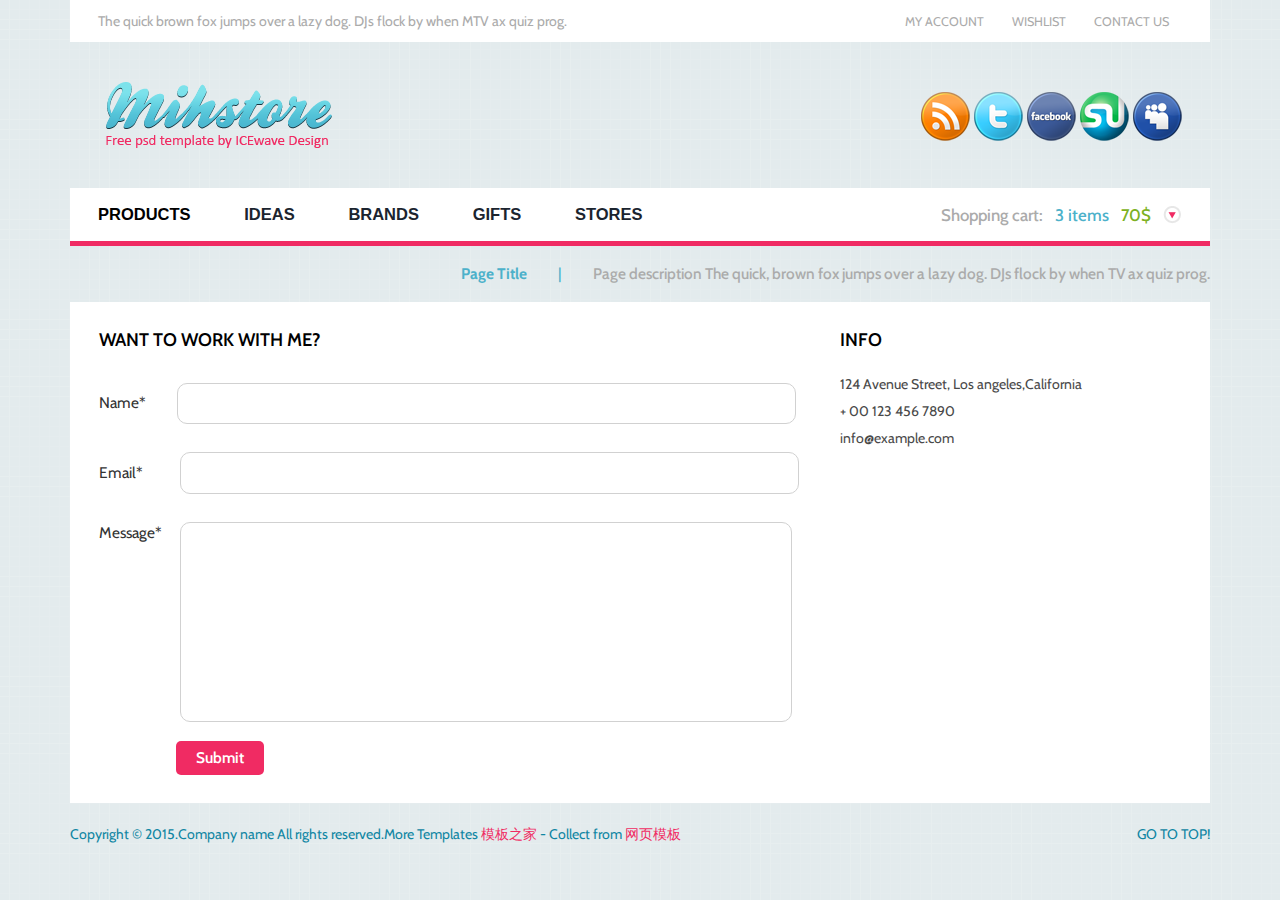
<file: contact.html>
<!DOCTYPE html>
<html>
<head>
<title>Contact</title>
<link href="css/bootstrap.css" rel="stylesheet" type="text/css" media="all" />
<!-- jQuery (necessary for Bootstrap's JavaScript plugins) -->
<script src="js/jquery.min.js"></script>
<!-- Custom Theme files -->
<!--theme-style-->
<link href="css/style.css" rel="stylesheet" type="text/css" media="all" />	
<!--//theme-style-->
<meta name="viewport" content="width=device-width, initial-scale=1">
<meta http-equiv="Content-Type" content="text/html; charset=utf-8" />
<meta name="keywords" content="Mihstore Responsive web template, Bootstrap Web Templates, Flat Web Templates, Andriod Compatible web template, 
Smartphone Compatible web template, free webdesigns for Nokia, Samsung, LG, SonyErricsson, Motorola web design" />
<script type="application/x-javascript"> addEventListener("load", function() { setTimeout(hideURLbar, 0); }, false); function hideURLbar(){ window.scrollTo(0,1); } </script>
<!--fonts-->
<link href='http://fonts.useso.com/css?family=Cabin:400,500,600,700' rel='stylesheet' type='text/css'>
<!--//fonts-->
<!--//slider-script-->
<script>$(document).ready(function(c) {
	$('.alert-close').on('click', function(c){
		$('.message').fadeOut('slow', function(c){
	  		$('.message').remove();
		});
	});	  
});
</script>
<script>$(document).ready(function(c) {
	$('.alert-close1').on('click', function(c){
		$('.message1').fadeOut('slow', function(c){
	  		$('.message1').remove();
		});
	});	  
});
</script>
<script>$(document).ready(function(c) {
	$('.alert-close2').on('click', function(c){
		$('.message2').fadeOut('slow', function(c){
	  		$('.message2').remove();
		});
	});	  
});
</script>
<script type="text/javascript" src="js/move-top.js"></script>
<script type="text/javascript" src="js/easing.js"></script>
<script type="text/javascript">
					jQuery(document).ready(function($) {
						$(".scroll").click(function(event){		
							event.preventDefault();
							$('html,body').animate({scrollTop:$(this.hash).offset().top},1000);
						});
					});
				</script>
				<!-- start menu -->
<link href="css/megamenu.css" rel="stylesheet" type="text/css" media="all" />
<script type="text/javascript" src="js/megamenu.js"></script>
<script>$(document).ready(function(){$(".megamenu").megamenu();});</script>		
</head>
<body> 
<!--header-->
	<div class="container">
		<div class="header" id="home">	
			<div class="header-para">
				<p>The quick brown <span>fox jumps over a lazy dog. DJs flock by when MTV ax quiz prog.</span></p>	
			</div>	
			<ul class="header-in">
				<li><a href="account.html">MY ACCOUNT</a> </li>
				<li><a href="wishlist.html">  WISHLIST</a></li>
				<li ><a href="contact.html" > CONTACT US</a></li>
			</ul>
				<div class="clearfix"> </div>
		</div>
		<!---->
		<div class="header-top">
			<div class="logo">
				<a href="index.html"><img src="images/logo.png" alt="" ></a>
			</div>
			<div class="header-top-on">
				<ul class="social-in">
					<li><a href="#"><i> </i></a></li>						
					<li><a href="#"><i class="ic"> </i></a></li>
					<li><a href="#"><i class="ic1"> </i></a></li>
					<li><a href="#"><i class="ic2"> </i></a></li>
					<li><a href="#"><i class="ic3"> </i></a></li>
				</ul>
			</div>
				<div class="clearfix"> </div>
		</div>
		<div class="header-bottom">
				<div class="top-nav">
				
			  <ul class="megamenu skyblue">
				      <li class="active grid"><a  href="index.html">Products</a>
					    <div class="megapanel">
						<div class="row">
							<div class="col1">
								<div class="h_nav">
									<ul>
										<li><a href="store.html">Accessories</a></li>
										<li><a href="store.html">Bags</a></li>
										<li><a href="store.html">Caps & Hats</a></li>
										<li><a href="store.html">Hoodies & Sweatshirts</a></li>
										<li><a href="store.html">Jackets & Coats</a></li>
										<li><a href="store.html">Jeans</a></li>
										<li><a href="store.html">Jewellery</a></li>
										<li><a href="store.html">Jumpers & Cardigans</a></li>
										<li><a href="store.html">Leather Jackets</a></li>
										<li><a href="store.html">Long Sleeve T-Shirts</a></li>
										<li><a href="store.html">Loungewear</a></li>
									</ul>	
								</div>							
							</div>
							<div class="col1">
								<div class="h_nav">
									<ul>
										<li><a href="store.html">Shirts</a></li>
										<li><a href="store.html">Shoes, Boots & Trainers</a></li>
										<li><a href="store.html">Shorts</a></li>
										<li><a href="store.html">Suits & Blazers</a></li>
										<li><a href="store.html">Sunglasses</a></li>
										<li><a href="store.html">Sweatpants</a></li>
										<li><a href="store.html">Swimwear</a></li>
										<li><a href="store.html">Trousers & Chinos</a></li>
										<li><a href="store.html">T-Shirts</a></li>
										<li><a href="store.html">Underwear & Socks</a></li>
										<li><a href="store.html">Vests</a></li>
									</ul>	
								</div>							
							</div>
							<div class="col1">
								<div class="h_nav">
									<h4>Popular Brands</h4>
									<ul>
										<li><a href="store.html">Levis</a></li>
										<li><a href="store.html">Persol</a></li>
										<li><a href="store.html">Nike</a></li>
										<li><a href="store.html">Edwin</a></li>
										<li><a href="store.html">New Balance</a></li>
										<li><a href="store.html">Jack & Jones</a></li>
										<li><a href="store.html">Paul Smith</a></li>
										<li><a href="store.html">Ray-Ban</a></li>
										<li><a href="store.html">Wood Wood</a></li>
									</ul>	
								</div>												
							</div>
						  </div>
						</div>
					</li>
					<li><a class="pink"  href="404.html">ideas</a></li>
				    <li class="grid"><a  href="#">Brands</a>
					   <div class="megapanel">
						<div class="row">
							<div class="col1">
								<div class="h_nav">
									<ul>
										<li><a href="store.html">Accessories</a></li>
										<li><a href="store.html">Bags</a></li>
										<li><a href="store.html">Caps & Hats</a></li>
										<li><a href="store.html">Hoodies & Sweatshirts</a></li>
										<li><a href="store.html">Jackets & Coats</a></li>
										<li><a href="store.html">Jeans</a></li>
										<li><a href="store.html">Jewellery</a></li>
										<li><a href="store.html">Jumpers & Cardigans</a></li>
										<li><a href="store.html">Leather Jackets</a></li>
										<li><a href="store.html">Long Sleeve T-Shirts</a></li>
										<li><a href="store.html">Loungewear</a></li>
									</ul>	
								</div>							
							</div>
							<div class="col1">
								<div class="h_nav">
									<ul>
										<li><a href="store.html">Shirts</a></li>
										<li><a href="store.html">Shoes, Boots & Trainers</a></li>
										<li><a href="store.html">Shorts</a></li>
										<li><a href="store.html">Suits & Blazers</a></li>
										<li><a href="store.html">Sunglasses</a></li>
										<li><a href="store.html">Sweatpants</a></li>
										<li><a href="store.html">Swimwear</a></li>
										<li><a href="store.html">Trousers & Chinos</a></li>
										<li><a href="store.html">T-Shirts</a></li>
										<li><a href="store.html">Underwear & Socks</a></li>
										<li><a href="store.html">Vests</a></li>
									</ul>	
								</div>							
							</div>
							<div class="col1">
								<div class="h_nav">
									<h4>Popular Brands</h4>
									<ul>
										<li><a href="store.html">Levis</a></li>
										<li><a href="store.html">Persol</a></li>
										<li><a href="store.html">Nike</a></li>
										<li><a href="store.html">Edwin</a></li>
										<li><a href="store.html">New Balance</a></li>
										<li><a href="store.html">Jack & Jones</a></li>
										<li><a href="store.html">Paul Smith</a></li>
										<li><a href="store.html">Ray-Ban</a></li>
										<li><a href="store.html">Wood Wood</a></li>
									</ul>	
								</div>												
							</div>
						  </div>
						</div>
			    </li>
								
				<li><a class="pink" href="gifts.html">gifts</a></li>
			 <li class="grid"><a  href="#">stores</a>
					   <div class="megapanel">
						<div class="row">
							<div class="col1">
								<div class="h_nav">
									<ul>
										<li><a href="store.html">Accessories</a></li>
										<li><a href="store.html">Bags</a></li>
										<li><a href="store.html">Caps & Hats</a></li>
										<li><a href="store.html">Hoodies & Sweatshirts</a></li>
										<li><a href="store.html">Jackets & Coats</a></li>
										<li><a href="store.html">Jeans</a></li>
										<li><a href="store.html">Jewellery</a></li>
										<li><a href="store.html">Jumpers & Cardigans</a></li>
										<li><a href="store.html">Leather Jackets</a></li>
										<li><a href="store.html">Long Sleeve T-Shirts</a></li>
										<li><a href="store.html">Loungewear</a></li>
									</ul>	
								</div>							
							</div>
							<div class="col1">
								<div class="h_nav">
									<ul>
										<li><a href="store.html">Shirts</a></li>
										<li><a href="store.html">Shoes, Boots & Trainers</a></li>
										<li><a href="store.html">Shorts</a></li>
										<li><a href="store.html">Suits & Blazers</a></li>
										<li><a href="store.html">Sunglasses</a></li>
										<li><a href="store.html">Sweatpants</a></li>
										<li><a href="store.html">Swimwear</a></li>
										<li><a href="store.html">Trousers & Chinos</a></li>
										<li><a href="store.html">T-Shirts</a></li>
										<li><a href="store.html">Underwear & Socks</a></li>
										<li><a href="store.html">Vests</a></li>
									</ul>	
								</div>							
							</div>
							<div class="col1">
								<div class="h_nav">
									<h4>Popular Brands</h4>
									<ul>
										<li><a href="store.html">Levis</a></li>
										<li><a href="store.html">Persol</a></li>
										<li><a href="store.html">Nike</a></li>
										<li><a href="store.html">Edwin</a></li>
										<li><a href="store.html">New Balance</a></li>
										<li><a href="store.html">Jack & Jones</a></li>
										<li><a href="store.html">Paul Smith</a></li>
										<li><a href="store.html">Ray-Ban</a></li>
										<li><a href="store.html">Wood Wood</a></li>
									</ul>	
								</div>												
							</div>
						  </div>
						</div>
			    </li>
				
			  </ul> 
				</div>
					<div class="cart icon1 sub-icon1">
						<h6 >Shopping cart:
						<span class="item">3 items</span>
						<span class="rate">70$</span>
						<li><a href="#" class="round"> </a>
						<ul class="sub-icon1 list">
						  <h3>Recently added items(3)</h3>
						  <div class="shopping_cart">
							  <div class="cart_box">
							   	 <div class="message">
							   	     <div class="alert-close"> </div> 
										<div class="list_img"><img src="images/si.jpg" class="img-responsive" alt=""></div>
										<div class="list_desc"><h4><a href="#">velit esse molestie</a></h4>
										
										<a href="#" class="offer">1 offer applied</a>
										</div>
		                              <div class="clearfix"></div>
	                              </div>
	                            </div>
	                           <div class="cart_box">
							   	 <div class="message1">
							   	     <div class="alert-close1"> </div> 
										<div class="list_img"><img src="images/si1.jpg" class="img-responsive" alt=""></div>
										<div class="list_desc"><h4><a href="#">velit esse molestie</a></h4>
										
										<a href="#" class="offer">1 offer applied</a>
										</div>
		                              <div class="clearfix"></div>
	                              </div>
	                            </div>
								<div class="cart_box">
							   	 <div class="message2">
							   	     <div class="alert-close2"> </div> 
										<div class="list_img"><img src="images/si.jpg" class="img-responsive" alt=""></div>
										<div class="list_desc"><h4><a href="#">velit esse molestie</a></h4>
										
										<a href="#" class="offer">1 offer applied</a>
										</div>
		                              <div class="clearfix"></div>
	                              </div>
	                            </div>
	                        </div>
							  <div class="check_button"><a href="cart.html">View Cart</a></div>
					      <div class="clearfix"></div>
						</ul>
					</li>
</h6>
						
					</div>
			<div class="clearfix"> </div>
		</div>
		<div class="page">
			<h6><a href="#">Page Title</a><b>|</b>Page description The quick, brown <span class="for">fox jumps over a lazy dog. DJs flock by when TV ax quiz prog.</span></h6>
		</div>
		<div class="content">
			<!---->
		<div class="contact">
				<div class="col-md-8 contact-top">
					<h3>Want to work with me?</h3>
						<form>
				<div>
					<span> Name*</span>
					<input type="text">
				</div> 				
				<div> 	
					<span class="me-at">Email*</span>
					<input type="text"> 
				</div>
				<div> 
					<span class="word-in">Message*</span>
					<textarea> </textarea>
				</div>				
					<input type="submit" value="Submit"> 
				</form>
				</div>
				<div class="col-md-4 contact-bottom">
					<h3>Info</h3>
					<ul class="social ">
						<li><span>124 Avenue Street, Los angeles,California </span></li>
						<li><span>+ 00 123 456 7890</span></li>
						<li><a href="mailto:info@example.com">info@example.com</a></li>
					</ul>
							
					<div class="map">
						<iframe src="https://www.google.com/maps/embed?pb=!1m18!1m12!1m3!1d37494223.23909492!2d103!3d55!2m3!1f0!2f0!3f0!3m2!1i1024!2i768!4f13.1!3m3!1m2!1s0x453c569a896724fb%3A0x1409fdf86611f613!2sRussia!5e0!3m2!1sen!2sin!4v1415776049771"></iframe>
					</div>
				</div>
			<div class="clearfix"> </div>
			</div>

		</div>
		<!---->
		<div class="footer">
			<p class="footer-class">Copyright &copy; 2015.Company name All rights reserved.More Templates <a href="http://www.cssmoban.com/" target="_blank" title="模板之家">模板之家</a> - Collect from <a href="http://www.cssmoban.com/" title="网页模板" target="_blank">网页模板</a></p>
			
				<a href="#home" class="scroll to-Top" >  GO TO TOP!</a>
		<div class="clearfix"> </div>
		</div>
	</div>

	<!---->
</body>
</html>
</file>
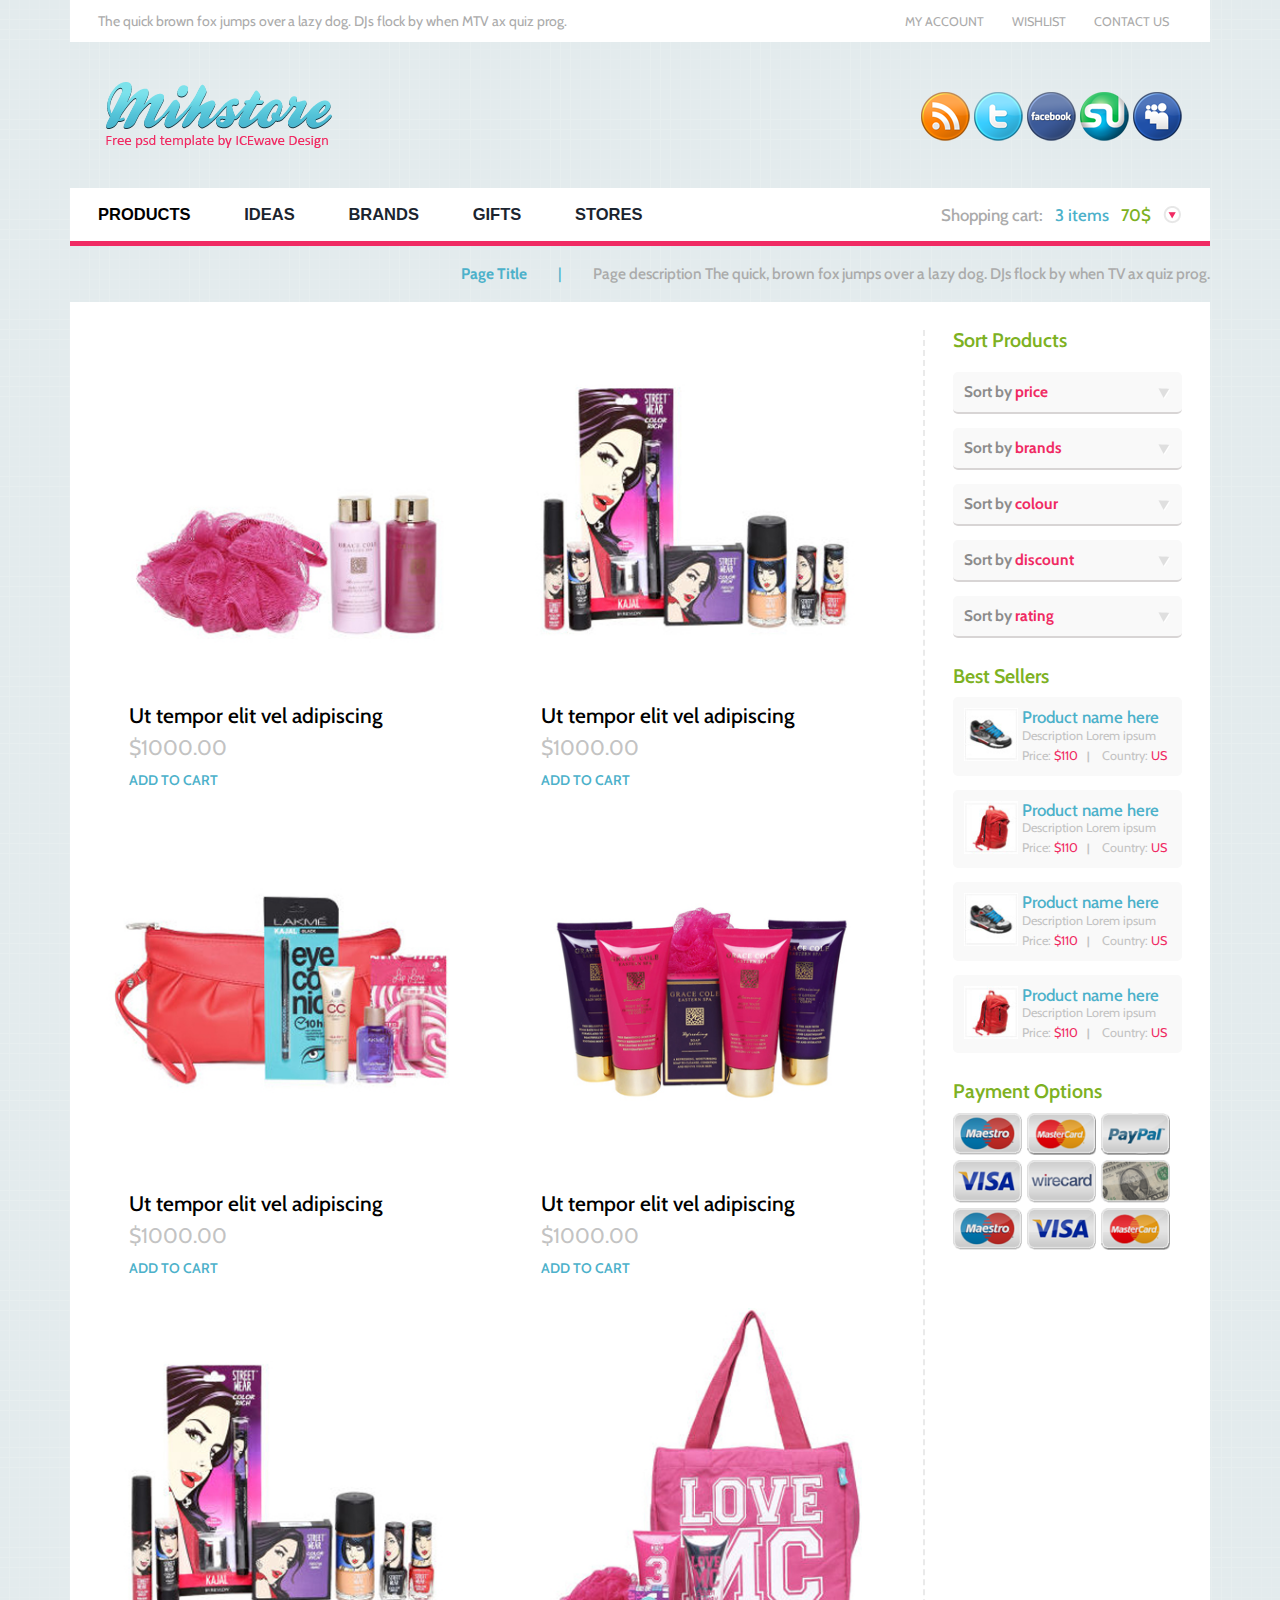
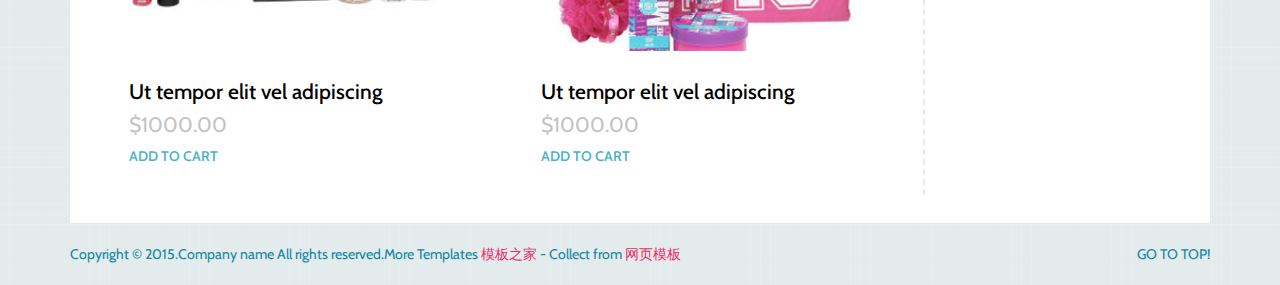
<file: gifts.html>
<!DOCTYPE html>
<html>
<head>
<title>Mihstore A Ecommerce Flat Bootstarp Resposive Website Template | Gifts</title>
<link href="css/bootstrap.css" rel="stylesheet" type="text/css" media="all" />
<!-- jQuery (necessary for Bootstrap's JavaScript plugins) -->
<script src="js/jquery.min.js"></script>
<!-- Custom Theme files -->
<!--theme-style-->
<link href="css/style.css" rel="stylesheet" type="text/css" media="all" />	
<!--//theme-style-->
<meta name="viewport" content="width=device-width, initial-scale=1">
<meta http-equiv="Content-Type" content="text/html; charset=utf-8" />
<meta name="keywords" content="Mihstore Responsive web template, Bootstrap Web Templates, Flat Web Templates, Andriod Compatible web template, 
Smartphone Compatible web template, free webdesigns for Nokia, Samsung, LG, SonyErricsson, Motorola web design" />
<script type="application/x-javascript"> addEventListener("load", function() { setTimeout(hideURLbar, 0); }, false); function hideURLbar(){ window.scrollTo(0,1); } </script>
<!--fonts-->
<link href='http://fonts.useso.com/css?family=Cabin:400,500,600,700' rel='stylesheet' type='text/css'>
<!--//fonts-->
<!--//slider-script-->
<script>$(document).ready(function(c) {
	$('.alert-close').on('click', function(c){
		$('.message').fadeOut('slow', function(c){
	  		$('.message').remove();
		});
	});	  
});
</script>
<script>$(document).ready(function(c) {
	$('.alert-close1').on('click', function(c){
		$('.message1').fadeOut('slow', function(c){
	  		$('.message1').remove();
		});
	});	  
});
</script>
<script>$(document).ready(function(c) {
	$('.alert-close2').on('click', function(c){
		$('.message2').fadeOut('slow', function(c){
	  		$('.message2').remove();
		});
	});	  
});
</script>
<script type="text/javascript" src="js/move-top.js"></script>
<script type="text/javascript" src="js/easing.js"></script>
<script type="text/javascript">
					jQuery(document).ready(function($) {
						$(".scroll").click(function(event){		
							event.preventDefault();
							$('html,body').animate({scrollTop:$(this.hash).offset().top},1000);
						});
					});
				</script>
				<!-- start menu -->
<link href="css/megamenu.css" rel="stylesheet" type="text/css" media="all" />
<script type="text/javascript" src="js/megamenu.js"></script>
<script>$(document).ready(function(){$(".megamenu").megamenu();});</script>		
</head>
<body> 
<!--header-->
	<div class="container">
		<div class="header" id="home">	
			<div class="header-para">
				<p>The quick brown <span>fox jumps over a lazy dog. DJs flock by when MTV ax quiz prog.</span></p>	
			</div>	
			<ul class="header-in">
				<li><a href="account.html">MY ACCOUNT</a> </li>
				<li><a href="wishlist.html">  WISHLIST</a></li>
				<li ><a href="contact.html" > CONTACT US</a></li>
			</ul>
				<div class="clearfix"> </div>
		</div>
		<!---->
		<div class="header-top">
			<div class="logo">
				<a href="index.html"><img src="images/logo.png" alt="" ></a>
			</div>
			<div class="header-top-on">
				<ul class="social-in">
					<li><a href="#"><i> </i></a></li>						
					<li><a href="#"><i class="ic"> </i></a></li>
					<li><a href="#"><i class="ic1"> </i></a></li>
					<li><a href="#"><i class="ic2"> </i></a></li>
					<li><a href="#"><i class="ic3"> </i></a></li>
				</ul>
			</div>
				<div class="clearfix"> </div>
		</div>
		<div class="header-bottom">
				<div class="top-nav">
				
			  <ul class="megamenu skyblue">
				      <li class="active grid"><a  href="index.html">Products</a>
					    <div class="megapanel">
						<div class="row">
							<div class="col1">
								<div class="h_nav">
									<ul>
										<li><a href="store.html">Accessories</a></li>
										<li><a href="store.html">Bags</a></li>
										<li><a href="store.html">Caps & Hats</a></li>
										<li><a href="store.html">Hoodies & Sweatshirts</a></li>
										<li><a href="store.html">Jackets & Coats</a></li>
										<li><a href="store.html">Jeans</a></li>
										<li><a href="store.html">Jewellery</a></li>
										<li><a href="store.html">Jumpers & Cardigans</a></li>
										<li><a href="store.html">Leather Jackets</a></li>
										<li><a href="store.html">Long Sleeve T-Shirts</a></li>
										<li><a href="store.html">Loungewear</a></li>
									</ul>	
								</div>							
							</div>
							<div class="col1">
								<div class="h_nav">
									<ul>
										<li><a href="store.html">Shirts</a></li>
										<li><a href="store.html">Shoes, Boots & Trainers</a></li>
										<li><a href="store.html">Shorts</a></li>
										<li><a href="store.html">Suits & Blazers</a></li>
										<li><a href="store.html">Sunglasses</a></li>
										<li><a href="store.html">Sweatpants</a></li>
										<li><a href="store.html">Swimwear</a></li>
										<li><a href="store.html">Trousers & Chinos</a></li>
										<li><a href="store.html">T-Shirts</a></li>
										<li><a href="store.html">Underwear & Socks</a></li>
										<li><a href="store.html">Vests</a></li>
									</ul>	
								</div>							
							</div>
							<div class="col1">
								<div class="h_nav">
									<h4>Popular Brands</h4>
									<ul>
										<li><a href="store.html">Levis</a></li>
										<li><a href="store.html">Persol</a></li>
										<li><a href="store.html">Nike</a></li>
										<li><a href="store.html">Edwin</a></li>
										<li><a href="store.html">New Balance</a></li>
										<li><a href="store.html">Jack & Jones</a></li>
										<li><a href="store.html">Paul Smith</a></li>
										<li><a href="store.html">Ray-Ban</a></li>
										<li><a href="store.html">Wood Wood</a></li>
									</ul>	
								</div>												
							</div>
						  </div>
						</div>
					</li>
					<li><a class="pink"  href="404.html">ideas</a></li>
				    <li class="grid"><a  href="#">Brands</a>
					   <div class="megapanel">
						<div class="row">
							<div class="col1">
								<div class="h_nav">
									<ul>
										<li><a href="store.html">Accessories</a></li>
										<li><a href="store.html">Bags</a></li>
										<li><a href="store.html">Caps & Hats</a></li>
										<li><a href="store.html">Hoodies & Sweatshirts</a></li>
										<li><a href="store.html">Jackets & Coats</a></li>
										<li><a href="store.html">Jeans</a></li>
										<li><a href="store.html">Jewellery</a></li>
										<li><a href="store.html">Jumpers & Cardigans</a></li>
										<li><a href="store.html">Leather Jackets</a></li>
										<li><a href="store.html">Long Sleeve T-Shirts</a></li>
										<li><a href="store.html">Loungewear</a></li>
									</ul>	
								</div>							
							</div>
							<div class="col1">
								<div class="h_nav">
									<ul>
										<li><a href="store.html">Shirts</a></li>
										<li><a href="store.html">Shoes, Boots & Trainers</a></li>
										<li><a href="store.html">Shorts</a></li>
										<li><a href="store.html">Suits & Blazers</a></li>
										<li><a href="store.html">Sunglasses</a></li>
										<li><a href="store.html">Sweatpants</a></li>
										<li><a href="store.html">Swimwear</a></li>
										<li><a href="store.html">Trousers & Chinos</a></li>
										<li><a href="store.html">T-Shirts</a></li>
										<li><a href="store.html">Underwear & Socks</a></li>
										<li><a href="store.html">Vests</a></li>
									</ul>	
								</div>							
							</div>
							<div class="col1">
								<div class="h_nav">
									<h4>Popular Brands</h4>
									<ul>
										<li><a href="store.html">Levis</a></li>
										<li><a href="store.html">Persol</a></li>
										<li><a href="store.html">Nike</a></li>
										<li><a href="store.html">Edwin</a></li>
										<li><a href="store.html">New Balance</a></li>
										<li><a href="store.html">Jack & Jones</a></li>
										<li><a href="store.html">Paul Smith</a></li>
										<li><a href="store.html">Ray-Ban</a></li>
										<li><a href="store.html">Wood Wood</a></li>
									</ul>	
								</div>												
							</div>
						  </div>
						</div>
			    </li>
								
				<li><a class="pink" href="gifts.html">gifts</a></li>
			 <li class="grid"><a  href="#">stores</a>
					   <div class="megapanel">
						<div class="row">
							<div class="col1">
								<div class="h_nav">
									<ul>
										<li><a href="store.html">Accessories</a></li>
										<li><a href="store.html">Bags</a></li>
										<li><a href="store.html">Caps & Hats</a></li>
										<li><a href="store.html">Hoodies & Sweatshirts</a></li>
										<li><a href="store.html">Jackets & Coats</a></li>
										<li><a href="store.html">Jeans</a></li>
										<li><a href="store.html">Jewellery</a></li>
										<li><a href="store.html">Jumpers & Cardigans</a></li>
										<li><a href="store.html">Leather Jackets</a></li>
										<li><a href="store.html">Long Sleeve T-Shirts</a></li>
										<li><a href="store.html">Loungewear</a></li>
									</ul>	
								</div>							
							</div>
							<div class="col1">
								<div class="h_nav">
									<ul>
										<li><a href="store.html">Shirts</a></li>
										<li><a href="store.html">Shoes, Boots & Trainers</a></li>
										<li><a href="store.html">Shorts</a></li>
										<li><a href="store.html">Suits & Blazers</a></li>
										<li><a href="store.html">Sunglasses</a></li>
										<li><a href="store.html">Sweatpants</a></li>
										<li><a href="store.html">Swimwear</a></li>
										<li><a href="store.html">Trousers & Chinos</a></li>
										<li><a href="store.html">T-Shirts</a></li>
										<li><a href="store.html">Underwear & Socks</a></li>
										<li><a href="store.html">Vests</a></li>
									</ul>	
								</div>							
							</div>
							<div class="col1">
								<div class="h_nav">
									<h4>Popular Brands</h4>
									<ul>
										<li><a href="store.html">Levis</a></li>
										<li><a href="store.html">Persol</a></li>
										<li><a href="store.html">Nike</a></li>
										<li><a href="store.html">Edwin</a></li>
										<li><a href="store.html">New Balance</a></li>
										<li><a href="store.html">Jack & Jones</a></li>
										<li><a href="store.html">Paul Smith</a></li>
										<li><a href="store.html">Ray-Ban</a></li>
										<li><a href="store.html">Wood Wood</a></li>
									</ul>	
								</div>												
							</div>
						  </div>
						</div>
			    </li>
				
			  </ul> 
				</div>
					<div class="cart icon1 sub-icon1">
						<h6 >Shopping cart:
						<span class="item">3 items</span>
						<span class="rate">70$</span>
						<li><a href="#" class="round"> </a>
						<ul class="sub-icon1 list">
						  <h3>Recently added items(3)</h3>
						  <div class="shopping_cart">
							  <div class="cart_box">
							   	 <div class="message">
							   	     <div class="alert-close"> </div> 
										<div class="list_img"><img src="images/si.jpg" class="img-responsive" alt=""></div>
										<div class="list_desc"><h4><a href="#">velit esse molestie</a></h4>
										
										<a href="#" class="offer">1 offer applied</a>
										</div>
		                              <div class="clearfix"></div>
	                              </div>
	                            </div>
	                           <div class="cart_box">
							   	 <div class="message1">
							   	     <div class="alert-close1"> </div> 
										<div class="list_img"><img src="images/si1.jpg" class="img-responsive" alt=""></div>
										<div class="list_desc"><h4><a href="#">velit esse molestie</a></h4>
										
										<a href="#" class="offer">1 offer applied</a>
										</div>
		                              <div class="clearfix"></div>
	                              </div>
	                            </div>
								<div class="cart_box">
							   	 <div class="message2">
							   	     <div class="alert-close2"> </div> 
										<div class="list_img"><img src="images/si.jpg" class="img-responsive" alt=""></div>
										<div class="list_desc"><h4><a href="#">velit esse molestie</a></h4>
										
										<a href="#" class="offer">1 offer applied</a>
										</div>
		                              <div class="clearfix"></div>
	                              </div>
	                            </div>
	                        </div>
							  <div class="check_button"><a href="cart.html">View Cart</a></div>
					      <div class="clearfix"></div>
						</ul>
					</li>
</h6>
						
					</div>
			<div class="clearfix"> </div>
		</div>
		<div class="page">
			<h6><a href="#">Page Title</a><b>|</b>Page description The quick, brown <span class="for">fox jumps over a lazy dog. DJs flock by when TV ax quiz prog.</span></h6>
		</div>
		<div class="content">
			<div class="col-md-9">
				<div class="col-md1">
					<div class="col-md-6">
					<div class="ut-in">
						<a href="single.html"><img class="img-responsive" src="images/gi5.jpg" alt=""></a>
							
							<div class="ut">
								<h6><a href="single.html">Ut tempor elit vel adipiscing</a></h6>
								<span>$1000.00</span>
								<a href="single.html" class="add">ADD TO CART</a>
						</div>
						</div>
					</div>
					<div class="col-md-6">
					<div class="ut-in">
						<a href="single.html"><img class="img-responsive" src="images/gi1.jpg" alt=""></a>
							<div class="ut">
								<h6><a href="single.html">Ut tempor elit vel adipiscing</a></h6>
								<span>$1000.00</span>
								<a href="single.html" class="add">ADD TO CART</a>
						</div>
						</div>
					</div>
					<div class="clearfix"> </div>
				</div>
				<div class="col-md1">
					<div class="col-md-6">
					<div class="ut-in">
						<a href="single.html"><img class="img-responsive" src="images/gi3.jpg" alt=""></a>
							<div class="ut">
								<h6><a href="single.html">Ut tempor elit vel adipiscing</a></h6>
								<span>$1000.00</span>
								<a href="single.html" class="add">ADD TO CART</a>
						</div>
						</div>
					</div>
					<div class="col-md-6">
					<div class="ut-in">
						<a href="single.html"><img class="img-responsive" src="images/gi2.jpg" alt=""></a>
							<div class="ut">
								<h6><a href="single.html">Ut tempor elit vel adipiscing</a></h6>
								<span>$1000.00</span>
								<a href="single.html" class="add">ADD TO CART</a>
						</div>
					</div>
					</div>
					<div class="clearfix"> </div>
				</div>
				<div class="col-md1">
					<div class="col-md-6">
					<div class="ut-in">
						<a href="single.html"><img class="img-responsive" src="images/gi1.jpg" alt=""></a>
							<div class="ut">
								<h6><a href="single.html">Ut tempor elit vel adipiscing</a></h6>
								<span>$1000.00</span>
								<a href="single.html" class="add">ADD TO CART</a>
						</div>
						</div>
					</div>
					<div class="col-md-6">
					<div class="ut-in">
						<a href="single.html"><img class="img-responsive" src="images/gi4.jpg" alt=""></a>
							<div class="ut">
								<h6><a href="single.html">Ut tempor elit vel adipiscing</a></h6>
								<span>$1000.00</span>
								<a href="single.html" class="add">ADD TO CART</a>
						</div>
						</div>
					</div>
					<div class="clearfix"> </div>
				</div>
			</div>
			<div class="col-md-3 col-md">
			<div class=" possible-about">
					<h4>Sort Products</h4>
						<div class="tab1">
							<ul class="place">
								
								<li class="sort">Sort by <span>price</span></li>
								<li class="by"><img src="images/do.png" alt=""></li>
									<div class="clearfix"> </div>
							</ul>
							<div class="single-bottom">
						
						
						<a href="#">
							<input type="checkbox"  id="brand" value="">
							<label for="brand"><span></span><b>Rs.3000-Rs.4000</b></label>
						</a>
						<a href="#">
							<input type="checkbox"  id="brand1" value="">
							<label for="brand1"><span></span> <b>Rs.3000-Rs.2000</b></label>
						</a>
						<a href="#">
							<input type="checkbox"  id="brand2" value="">
							<label for="brand2"><span></span> <b>Rs.2000-Rs.1000</b></label>
						</a>
						<a href="#">
							<input type="checkbox"  id="brand3" value="">
							<label for="brand3"><span></span> <b>Rs.1000-Rs.500</b></label>
						</a>
						<a href="#">
							<input type="checkbox"  id="brand4" value="">
							<label for="brand4"><span></span><b>Rs.500-below</b></label>
						</a>
						
					</div>

						</div>
						<div class="tab2">
							<ul class="place">
								
								<li class="sort">Sort by <span>brands</span></li>
								<li class="by"><img src="images/do.png" alt=""></li>
								<div class="clearfix"> </div>
							</ul>
							
				<div class="single-bottom">
						
						
						<a href="#">
							<input type="checkbox"  id="nike" value="">
							<label for="nike"><span></span><b>Nike</b></label>
						</a>
						<a href="#">
							<input type="checkbox"  id="nike1" value="">
							<label for="nike1"><span></span> <b>Reebok</b></label>
						</a>
						<a href="#">
							<input type="checkbox"  id="nike2" value="">
							<label for="nike2"><span></span><b> Fila</b></label>
						</a>
						<a href="#">
							<input type="checkbox"  id="nike3" value="">
							<label for="nike3"><span></span> <b>Puma</b></label>
						</a>
						<a href="#">
							<input type="checkbox"  id="nike4" value="">
							<label for="nike4"><span></span><b>Sparx</b></label>
						</a>
					</div>

						</div>
						<div class="tab3">
							<ul class="place">
								
								<li class="sort">Sort by <span>colour</span> </li>
								<li class="by"><img src="images/do.png" alt=""></li>
								<div class="clearfix"> </div>
							</ul>
							<ul class="w_nav2">
				<li><a class="color1" href="#"></a></li>
				<li><a class="color2" href="#"></a></li>
				<li><a class="color3" href="#"></a></li>
				<li><a class="color4" href="#"></a></li>
				<li><a class="color5" href="#"></a></li>
				<li><a class="color6" href="#"></a></li>
				<li><a class="color7" href="#"></a></li>
				<li><a class="color8" href="#"></a></li>
				<li><a class="color9" href="#"></a></li>
				<li><a class="color10" href="#"></a></li>
				<li><a class="color12" href="#"></a></li>
				<li><a class="color13" href="#"></a></li>
				<li><a class="color14" href="#"></a></li>
				<li><a class="color15" href="#"></a></li>
				<li><a class="color5" href="#"></a></li>
				<li><a class="color6" href="#"></a></li>
				<li><a class="color7" href="#"></a></li>
				<li><a class="color8" href="#"></a></li>
				<li><a class="color9" href="#"></a></li>
				<li><a class="color10" href="#"></a></li>
			</ul>
						</div>
						<div class="tab4">
							<ul class="place">
								
								<li class="sort">Sort by <span>discount</span> </li>
								<li class="by"><img src="images/do.png" alt=""></li>
								<div class="clearfix"> </div>
							</ul>
							<div class="single-bottom">
						
						
						<a href="#">
							<input type="checkbox"  id="up" value="">
							<label for="up"><span></span><b>Upto 10%</b></label>
						</a>
						<a href="#">
							<input type="checkbox"  id="up1" value="">
							<label for="up1"><span></span> <b>10%-20%</b></label>
						</a>
						<a href="#">
							<input type="checkbox"  id="up2" value="">
							<label for="up2"><span></span> <b>20%-30%</b></label>
						</a>
						<a href="#">
							<input type="checkbox"  id="up3" value="">
							<label for="up3"><span></span> <b>30%-40%</b></label>
						</a>
						<a href="#">
							<input type="checkbox"  id="up4" value="">
							<label for="up4"><span></span><b>40%-50%</b></label>
						</a>
						
					</div>
						</div>
						<div class="tab5">
							<ul class="place">
								
								<li class="sort">Sort by <span>rating</span> </li>
								<li class="by"><img src="images/do.png" alt=""></li>
								<div class="clearfix"> </div>
							</ul>
							<div class="star-at">
							<div class="two">
								<a href="#"> <i></i>  </a>	
								<a href="#"> <i></i>  </a>
								<a href="#"> <i></i>  </a>
								<a href="#"> <i></i>  </a>
								<a href="#"> <i></i>  </a>
							</div>
							<div class="two">
								<a href="#"> <i></i>  </a>	
								<a href="#"> <i></i>  </a>
								<a href="#"> <i></i>  </a>
								<a href="#"> <i></i>  </a>
								
							</div>
							<div class="two">
								<a href="#"> <i></i>  </a>	
								<a href="#"> <i></i>  </a>
								<a href="#"> <i></i>  </a>
								
							</div>
							<div class="two">
								<a href="#"> <i></i>  </a>	
								<a href="#"> <i></i>  </a>
								
							</div>
							</div>
						
						</div>
						
						<!--script-->
						<script>
							$(document).ready(function(){
								$(".tab1 .single-bottom").hide();
								$(".tab2 .single-bottom").hide();
								$(".tab3 .w_nav2").hide();
								$(".tab4 .single-bottom").hide();
								$(".tab5 .star-at").hide();
								$(".tab1 ul").click(function(){
									$(".tab1 .single-bottom").slideToggle(300);
									$(".tab2 .single-bottom").hide();
									$(".tab3 .w_nav2").hide();
									$(".tab4 .single-bottom").hide();
									$(".tab5 .star-at").hide();
								})
								$(".tab2 ul").click(function(){
									$(".tab2 .single-bottom").slideToggle(300);
									$(".tab1 .single-bottom").hide();
									$(".tab3 .w_nav2").hide();
									$(".tab4 .single-bottom").hide();
									$(".tab5 .star-at").hide();
								})
								$(".tab3 ul").click(function(){
									$(".tab3 .w_nav2").slideToggle(300);
									$(".tab4 .single-bottom").hide();
									$(".tab5 .star-at").hide();
									$(".tab2 .single-bottom").hide();
									$(".tab1 .single-bottom").hide();
								})
								$(".tab4 ul").click(function(){
									$(".tab4 .single-bottom").slideToggle(300);
									$(".tab5 .star-at").hide();
									$(".tab3 .w_nav2").hide();
									$(".tab2 .single-bottom").hide();
									$(".tab1 .single-bottom").hide();
								})	
								$(".tab5 ul").click(function(){
									$(".tab5 .star-at").slideToggle(300);
									$(".tab4 .single-bottom").hide();
									$(".tab3 .w_nav2").hide();
									$(".tab2 .single-bottom").hide();
									$(".tab1 .single-bottom").hide();
								})	
							});
						</script>
						<!-- script -->
					</div>
					<div class="content-bottom-grid">
					<h3>Best Sellers</h3>
					<div class="latest-grid">
						<div class="news">
							<a href="single.html"><img class="img-responsive" src="images/si.jpg" title="name" alt=""></a>
						</div>
						<div class="news-in">
							<h6><a href="single.html">Product name here</a></h6>
							<p>Description Lorem ipsum </p>
							<ul>
								<li>Price: <span>$110</span> </li><b>|</b>
								<li>Country: <span>US</span></li>
							</ul>
						</div>
					<div class="clearfix"> </div>
				</div>
				<div class="latest-grid">
						<div class="news">
							<a href="single.html"><img class="img-responsive" src="images/si1.jpg" title="name" alt=""></a>
						</div>
						<div class="news-in">
							<h6><a href="single.html">Product name here</a></h6>
							<p>Description Lorem ipsum </p>
							<ul>
								<li>Price: <span>$110</span> </li><b>|</b>
								<li>Country: <span>US</span></li>
							</ul>
						</div>
					<div class="clearfix"> </div>
				</div>
				<div class="latest-grid">
						<div class="news">
							<a href="single.html"><img class="img-responsive" src="images/si.jpg" title="name" alt=""></a>
						</div>
						<div class="news-in">
							<h6><a href="single.html">Product name here</a></h6>
							<p>Description Lorem ipsum</p>
							<ul>
								<li>Price: <span>$110</span> </li><b>|</b>
								<li>Country: <span>US</span></li>
							</ul>
						</div>
					<div class="clearfix"> </div>
				</div>
				<div class="latest-grid">
						<div class="news">
							<a href="single.html"><img class="img-responsive" src="images/si1.jpg" title="name" alt=""></a>
						</div>
						<div class="news-in">
							<h6><a href="single.html">Product name here</a></h6>
							<p>Description Lorem ipsum </p>
							<ul>
								<li>Price: <span>$110</span> </li><b>|</b>
								<li>Country: <span>US</span></li>
							</ul>
						</div>
					<div class="clearfix"> </div>
				</div>
					</div>
				<!---->
				<div class="money">
					<h3>Payment Options</h3>
						<ul class="money-in">
						<li><a href="single.html"><img class="img-responsive" src="images/p1.png" title="name" alt=""></a></li>
						<li><a href="single.html"><img class="img-responsive" src="images/p2.png" title="name" alt=""></a></li>
						<li><a href="single.html"><img class="img-responsive" src="images/p3.png" title="name" alt=""></a></li>
						<li><a href="single.html"><img class="img-responsive" src="images/p4.png" title="name" alt=""></a></li>
						<li><a href="single.html"><img class="img-responsive" src="images/p5.png" title="name" alt=""></a></li>
						<li><a href="single.html"><img class="img-responsive" src="images/p6.png" title="name" alt=""></a></li>
						<li><a href="single.html"><img class="img-responsive" src="images/p1.png" title="name" alt=""></a></li>
						<li><a href="single.html"><img class="img-responsive" src="images/p4.png" title="name" alt=""></a></li>
						<li><a href="single.html"><img class="img-responsive" src="images/p2.png" title="name" alt=""></a></li>

						</ul>
					</div>
			</div>
			<div class="clearfix"> </div>
		</div>
		<!---->
		<div class="footer">
			<p class="footer-class">Copyright &copy; 2015.Company name All rights reserved.More Templates <a href="http://www.cssmoban.com/" target="_blank" title="模板之家">模板之家</a> - Collect from <a href="http://www.cssmoban.com/" title="网页模板" target="_blank">网页模板</a></p>
			
				<a href="#home" class="scroll to-Top" >  GO TO TOP!</a>
		<div class="clearfix"> </div>
		</div>
	</div>

	<!---->
</body>
</html>
</file>
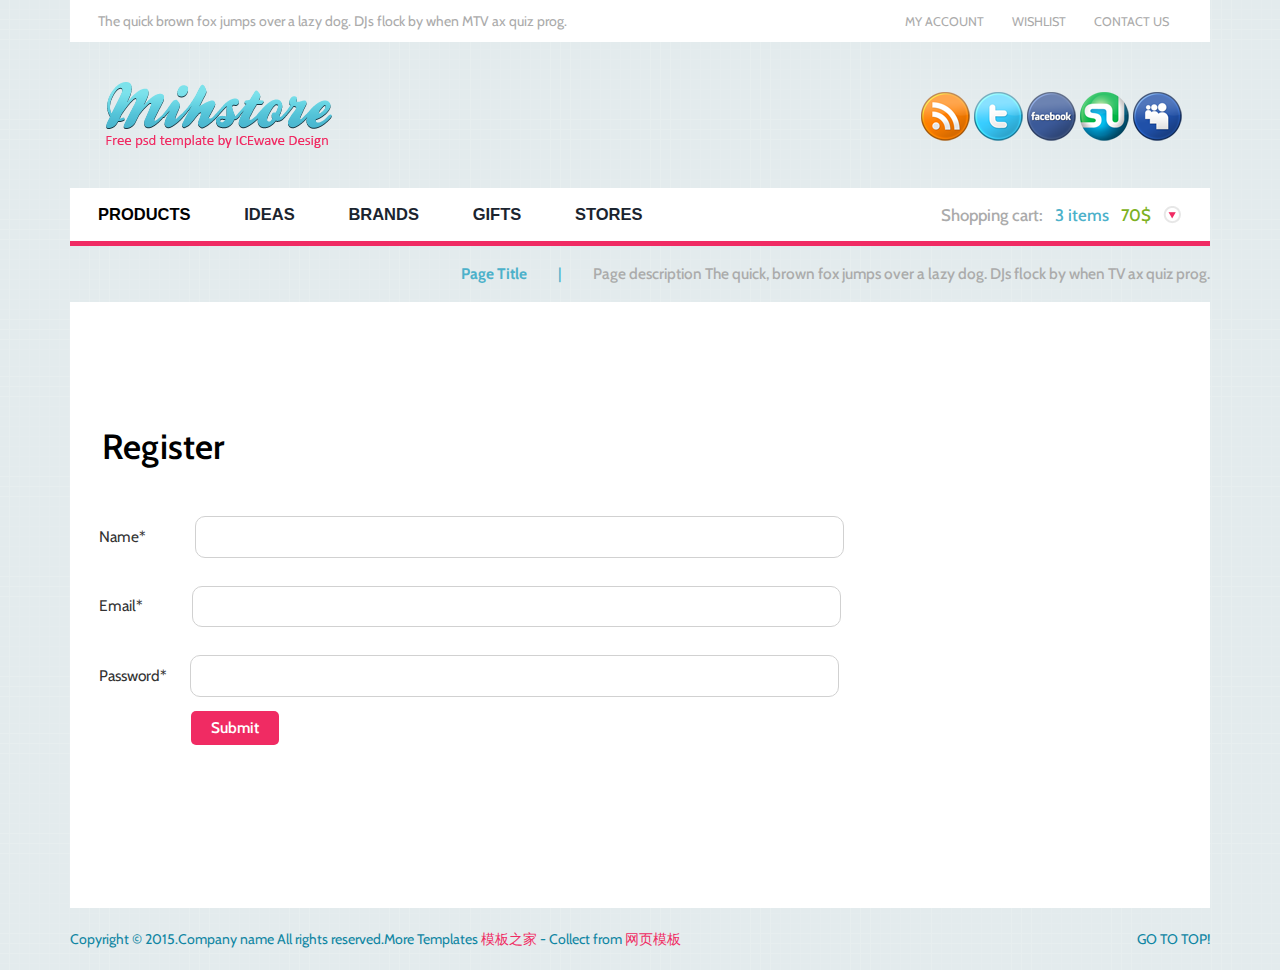
<file: register.html>
<!DOCTYPE html>
<html>
<head>
<title>Account</title>
<link href="css/bootstrap.css" rel="stylesheet" type="text/css" media="all" />
<!-- jQuery (necessary for Bootstrap's JavaScript plugins) -->
<script src="js/jquery.min.js"></script>
<!-- Custom Theme files -->
<!--theme-style-->
<link href="css/style.css" rel="stylesheet" type="text/css" media="all" />	
<!--//theme-style-->
<meta name="viewport" content="width=device-width, initial-scale=1">
<meta http-equiv="Content-Type" content="text/html; charset=utf-8" />
<meta name="keywords" content="Mihstore Responsive web template, Bootstrap Web Templates, Flat Web Templates, Andriod Compatible web template, 
Smartphone Compatible web template, free webdesigns for Nokia, Samsung, LG, SonyErricsson, Motorola web design" />
<script type="application/x-javascript"> addEventListener("load", function() { setTimeout(hideURLbar, 0); }, false); function hideURLbar(){ window.scrollTo(0,1); } </script>
<!--fonts-->
<link href='http://fonts.useso.com/css?family=Cabin:400,500,600,700' rel='stylesheet' type='text/css'>
<!--//fonts-->
<!--//slider-script-->
<script>$(document).ready(function(c) {
	$('.alert-close').on('click', function(c){
		$('.message').fadeOut('slow', function(c){
	  		$('.message').remove();
		});
	});	  
});
</script>
<script>$(document).ready(function(c) {
	$('.alert-close1').on('click', function(c){
		$('.message1').fadeOut('slow', function(c){
	  		$('.message1').remove();
		});
	});	  
});
</script>
<script>$(document).ready(function(c) {
	$('.alert-close2').on('click', function(c){
		$('.message2').fadeOut('slow', function(c){
	  		$('.message2').remove();
		});
	});	  
});
</script>
<script type="text/javascript" src="js/move-top.js"></script>
<script type="text/javascript" src="js/easing.js"></script>
<script type="text/javascript">
					jQuery(document).ready(function($) {
						$(".scroll").click(function(event){		
							event.preventDefault();
							$('html,body').animate({scrollTop:$(this.hash).offset().top},1000);
						});
					});
				</script>
				<!-- start menu -->
<link href="css/megamenu.css" rel="stylesheet" type="text/css" media="all" />
<script type="text/javascript" src="js/megamenu.js"></script>
<script>$(document).ready(function(){$(".megamenu").megamenu();});</script>		
</head>
<body> 
<!--header-->
	<div class="container">
		<div class="header" id="home">	
			<div class="header-para">
				<p>The quick brown <span>fox jumps over a lazy dog. DJs flock by when MTV ax quiz prog.</span></p>	
			</div>	
			<ul class="header-in">
				<li><a href="account.html">MY ACCOUNT</a> </li>
				<li><a href="wishlist.html">  WISHLIST</a></li>
				<li ><a href="contact.html" > CONTACT US</a></li>
			</ul>
				<div class="clearfix"> </div>
		</div>
		<!---->
		<div class="header-top">
			<div class="logo">
				<a href="index.html"><img src="images/logo.png" alt="" ></a>
			</div>
			<div class="header-top-on">
				<ul class="social-in">
					<li><a href="#"><i> </i></a></li>						
					<li><a href="#"><i class="ic"> </i></a></li>
					<li><a href="#"><i class="ic1"> </i></a></li>
					<li><a href="#"><i class="ic2"> </i></a></li>
					<li><a href="#"><i class="ic3"> </i></a></li>
				</ul>
			</div>
				<div class="clearfix"> </div>
		</div>
		<div class="header-bottom">
			<div class="top-nav">
				
			  <ul class="megamenu skyblue">
				      <li class="active grid"><a  href="index.html">Products</a>
					    <div class="megapanel">
						<div class="row">
							<div class="col1">
								<div class="h_nav">
									<ul>
										<li><a href="store.html">Accessories</a></li>
										<li><a href="store.html">Bags</a></li>
										<li><a href="store.html">Caps & Hats</a></li>
										<li><a href="store.html">Hoodies & Sweatshirts</a></li>
										<li><a href="store.html">Jackets & Coats</a></li>
										<li><a href="store.html">Jeans</a></li>
										<li><a href="store.html">Jewellery</a></li>
										<li><a href="store.html">Jumpers & Cardigans</a></li>
										<li><a href="store.html">Leather Jackets</a></li>
										<li><a href="store.html">Long Sleeve T-Shirts</a></li>
										<li><a href="store.html">Loungewear</a></li>
									</ul>	
								</div>							
							</div>
							<div class="col1">
								<div class="h_nav">
									<ul>
										<li><a href="store.html">Shirts</a></li>
										<li><a href="store.html">Shoes, Boots & Trainers</a></li>
										<li><a href="store.html">Shorts</a></li>
										<li><a href="store.html">Suits & Blazers</a></li>
										<li><a href="store.html">Sunglasses</a></li>
										<li><a href="store.html">Sweatpants</a></li>
										<li><a href="store.html">Swimwear</a></li>
										<li><a href="store.html">Trousers & Chinos</a></li>
										<li><a href="store.html">T-Shirts</a></li>
										<li><a href="store.html">Underwear & Socks</a></li>
										<li><a href="store.html">Vests</a></li>
									</ul>	
								</div>							
							</div>
							<div class="col1">
								<div class="h_nav">
									<h4>Popular Brands</h4>
									<ul>
										<li><a href="store.html">Levis</a></li>
										<li><a href="store.html">Persol</a></li>
										<li><a href="store.html">Nike</a></li>
										<li><a href="store.html">Edwin</a></li>
										<li><a href="store.html">New Balance</a></li>
										<li><a href="store.html">Jack & Jones</a></li>
										<li><a href="store.html">Paul Smith</a></li>
										<li><a href="store.html">Ray-Ban</a></li>
										<li><a href="store.html">Wood Wood</a></li>
									</ul>	
								</div>												
							</div>
						  </div>
						</div>
					</li>
					<li><a class="pink"  href="404.html">ideas</a></li>
				    <li class="grid"><a  href="#">Brands</a>
					   <div class="megapanel">
						<div class="row">
							<div class="col1">
								<div class="h_nav">
									<ul>
										<li><a href="store.html">Accessories</a></li>
										<li><a href="store.html">Bags</a></li>
										<li><a href="store.html">Caps & Hats</a></li>
										<li><a href="store.html">Hoodies & Sweatshirts</a></li>
										<li><a href="store.html">Jackets & Coats</a></li>
										<li><a href="store.html">Jeans</a></li>
										<li><a href="store.html">Jewellery</a></li>
										<li><a href="store.html">Jumpers & Cardigans</a></li>
										<li><a href="store.html">Leather Jackets</a></li>
										<li><a href="store.html">Long Sleeve T-Shirts</a></li>
										<li><a href="store.html">Loungewear</a></li>
									</ul>	
								</div>							
							</div>
							<div class="col1">
								<div class="h_nav">
									<ul>
										<li><a href="store.html">Shirts</a></li>
										<li><a href="store.html">Shoes, Boots & Trainers</a></li>
										<li><a href="store.html">Shorts</a></li>
										<li><a href="store.html">Suits & Blazers</a></li>
										<li><a href="store.html">Sunglasses</a></li>
										<li><a href="store.html">Sweatpants</a></li>
										<li><a href="store.html">Swimwear</a></li>
										<li><a href="store.html">Trousers & Chinos</a></li>
										<li><a href="store.html">T-Shirts</a></li>
										<li><a href="store.html">Underwear & Socks</a></li>
										<li><a href="store.html">Vests</a></li>
									</ul>	
								</div>							
							</div>
							<div class="col1">
								<div class="h_nav">
									<h4>Popular Brands</h4>
									<ul>
										<li><a href="store.html">Levis</a></li>
										<li><a href="store.html">Persol</a></li>
										<li><a href="store.html">Nike</a></li>
										<li><a href="store.html">Edwin</a></li>
										<li><a href="store.html">New Balance</a></li>
										<li><a href="store.html">Jack & Jones</a></li>
										<li><a href="store.html">Paul Smith</a></li>
										<li><a href="store.html">Ray-Ban</a></li>
										<li><a href="store.html">Wood Wood</a></li>
									</ul>	
								</div>												
							</div>
						  </div>
						</div>
			    </li>
								
				<li><a class="pink" href="gifts.html">gifts</a></li>
			 <li class="grid"><a  href="#">stores</a>
					   <div class="megapanel">
						<div class="row">
							<div class="col1">
								<div class="h_nav">
									<ul>
										<li><a href="store.html">Accessories</a></li>
										<li><a href="store.html">Bags</a></li>
										<li><a href="store.html">Caps & Hats</a></li>
										<li><a href="store.html">Hoodies & Sweatshirts</a></li>
										<li><a href="store.html">Jackets & Coats</a></li>
										<li><a href="store.html">Jeans</a></li>
										<li><a href="store.html">Jewellery</a></li>
										<li><a href="store.html">Jumpers & Cardigans</a></li>
										<li><a href="store.html">Leather Jackets</a></li>
										<li><a href="store.html">Long Sleeve T-Shirts</a></li>
										<li><a href="store.html">Loungewear</a></li>
									</ul>	
								</div>							
							</div>
							<div class="col1">
								<div class="h_nav">
									<ul>
										<li><a href="store.html">Shirts</a></li>
										<li><a href="store.html">Shoes, Boots & Trainers</a></li>
										<li><a href="store.html">Shorts</a></li>
										<li><a href="store.html">Suits & Blazers</a></li>
										<li><a href="store.html">Sunglasses</a></li>
										<li><a href="store.html">Sweatpants</a></li>
										<li><a href="store.html">Swimwear</a></li>
										<li><a href="store.html">Trousers & Chinos</a></li>
										<li><a href="store.html">T-Shirts</a></li>
										<li><a href="store.html">Underwear & Socks</a></li>
										<li><a href="store.html">Vests</a></li>
									</ul>	
								</div>							
							</div>
							<div class="col1">
								<div class="h_nav">
									<h4>Popular Brands</h4>
									<ul>
										<li><a href="store.html">Levis</a></li>
										<li><a href="store.html">Persol</a></li>
										<li><a href="store.html">Nike</a></li>
										<li><a href="store.html">Edwin</a></li>
										<li><a href="store.html">New Balance</a></li>
										<li><a href="store.html">Jack & Jones</a></li>
										<li><a href="store.html">Paul Smith</a></li>
										<li><a href="store.html">Ray-Ban</a></li>
										<li><a href="store.html">Wood Wood</a></li>
									</ul>	
								</div>												
							</div>
						  </div>
						</div>
			    </li>
				
			  </ul> 
				</div>
					<div class="cart icon1 sub-icon1">
						<h6 >Shopping cart:
						<span class="item">3 items</span>
						<span class="rate">70$</span>
						<li><a href="#" class="round"> </a>
						<ul class="sub-icon1 list">
						  <h3>Recently added items(3)</h3>
						  <div class="shopping_cart">
							  <div class="cart_box">
							   	 <div class="message">
							   	     <div class="alert-close"> </div> 
										<div class="list_img"><img src="images/si.jpg" class="img-responsive" alt=""></div>
										<div class="list_desc"><h4><a href="#">velit esse molestie</a></h4>
										
										<a href="#" class="offer">1 offer applied</a>
										</div>
		                              <div class="clearfix"></div>
	                              </div>
	                            </div>
	                           <div class="cart_box">
							   	 <div class="message1">
							   	     <div class="alert-close1"> </div> 
										<div class="list_img"><img src="images/si1.jpg" class="img-responsive" alt=""></div>
										<div class="list_desc"><h4><a href="#">velit esse molestie</a></h4>
										
										<a href="#" class="offer">1 offer applied</a>
										</div>
		                              <div class="clearfix"></div>
	                              </div>
	                            </div>
								<div class="cart_box">
							   	 <div class="message2">
							   	     <div class="alert-close2"> </div> 
										<div class="list_img"><img src="images/si.jpg" class="img-responsive" alt=""></div>
										<div class="list_desc"><h4><a href="#">velit esse molestie</a></h4>
										
										<a href="#" class="offer">1 offer applied</a>
										</div>
		                              <div class="clearfix"></div>
	                              </div>
	                            </div>
	                        </div>
							  <div class="check_button"><a href="cart.html">View Cart</a></div>
					      <div class="clearfix"></div>
						</ul>
					</li>
</h6>
						
					</div>
			<div class="clearfix"> </div>
		</div>
		<div class="page">
			<h6><a href="#">Page Title</a><b>|</b>Page description The quick, brown <span class="for">fox jumps over a lazy dog. DJs flock by when TV ax quiz prog.</span></h6>
		</div>
		<div class="content">
		<div class="account-in register-top">
							<h2>Register</h2>
							<div class=" account-top register">
								<form>
								<div> 	
									<span>Name*</span>
									<input type="text"> 
								</div>
								<div> 	
									<span>Email*</span>
									<input type="text"> 
								</div>
								<div> 
									<span  class="pass">Password*</span>
									<input type="password">
								</div>				
									<input type="submit" value="Submit"> 
								</form>
							</div>
							
					</div>	

	
		</div>
		<!---->
		<div class="footer">
			<p class="footer-class">Copyright &copy; 2015.Company name All rights reserved.More Templates <a href="http://www.cssmoban.com/" target="_blank" title="模板之家">模板之家</a> - Collect from <a href="http://www.cssmoban.com/" title="网页模板" target="_blank">网页模板</a></p>
			
				<a href="#home" class="scroll to-Top" >  GO TO TOP!</a>
		<div class="clearfix"> </div>
		</div>
	</div>

	<!---->
</body>
</html>
</file>
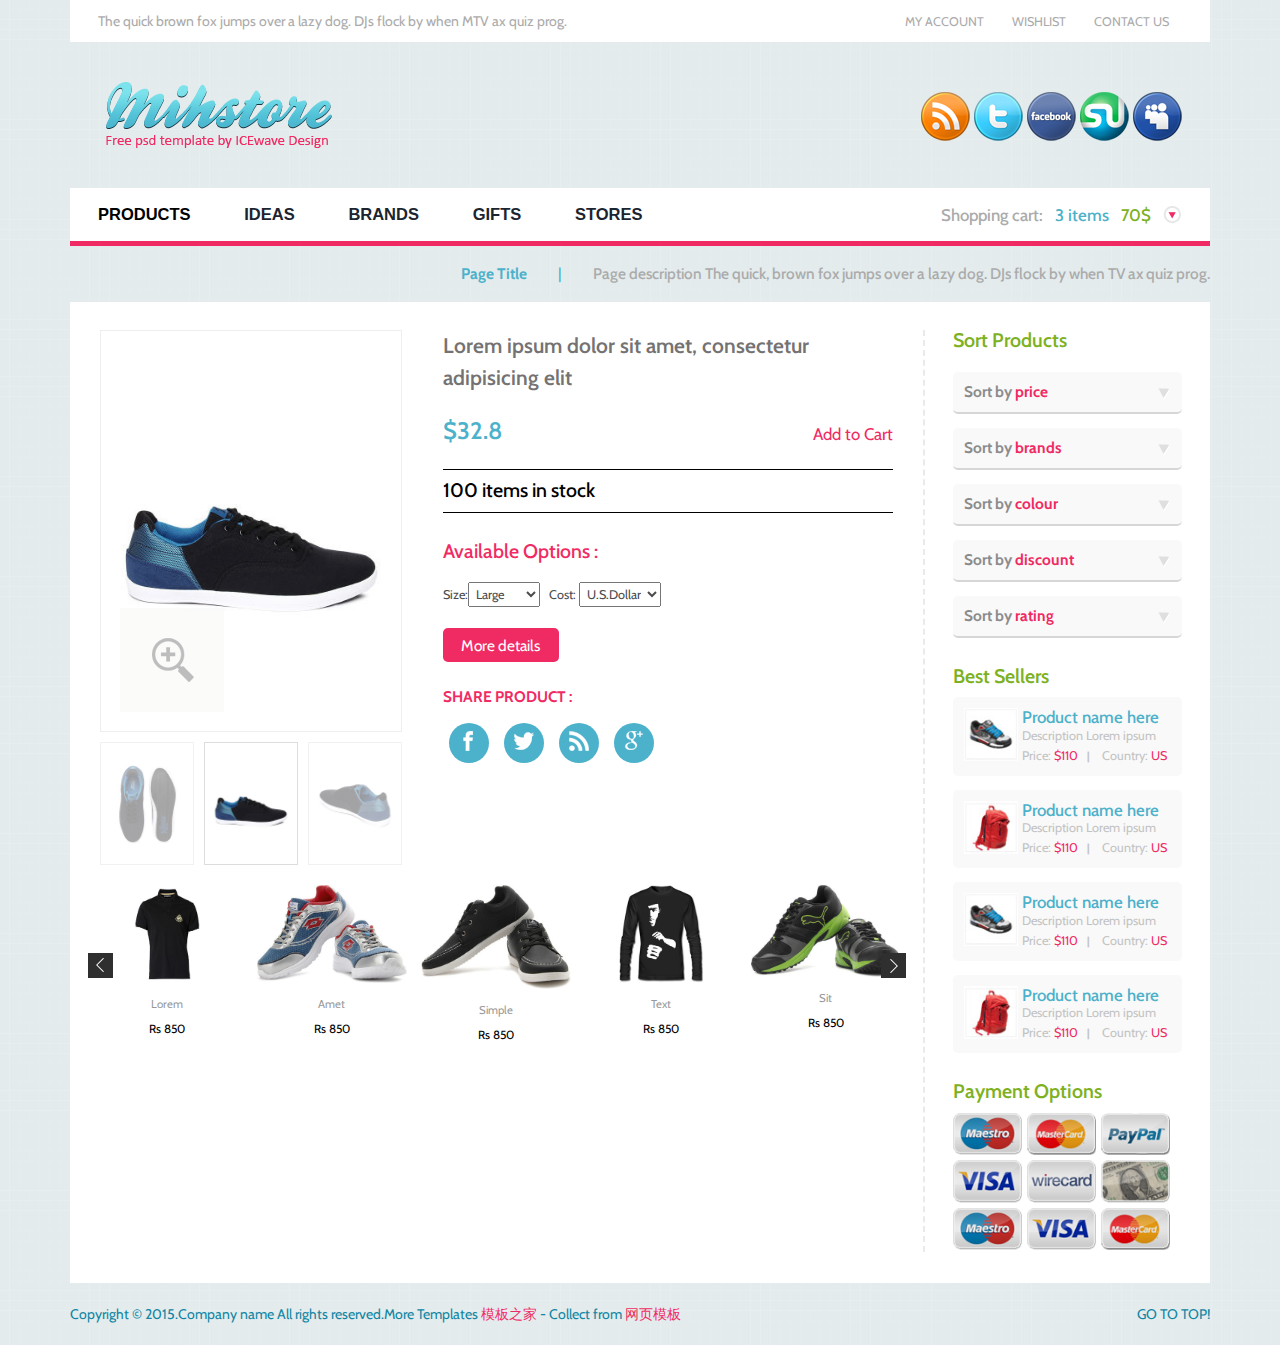
<file: single.html>
<!DOCTYPE html>
<html>
<head>
<title>Single</title>
<link href="css/bootstrap.css" rel="stylesheet" type="text/css" media="all" />
<!-- jQuery (necessary for Bootstrap's JavaScript plugins) -->
<script src="js/jquery.min.js"></script>
<!-- Custom Theme files -->
<!--theme-style-->
<link href="css/style.css" rel="stylesheet" type="text/css" media="all" />	
<!--//theme-style-->
<meta name="viewport" content="width=device-width, initial-scale=1">
<meta http-equiv="Content-Type" content="text/html; charset=utf-8" />
<meta name="keywords" content="Mihstore Responsive web template, Bootstrap Web Templates, Flat Web Templates, Andriod Compatible web template, 
Smartphone Compatible web template, free webdesigns for Nokia, Samsung, LG, SonyErricsson, Motorola web design" />
<script type="application/x-javascript"> addEventListener("load", function() { setTimeout(hideURLbar, 0); }, false); function hideURLbar(){ window.scrollTo(0,1); } </script>
<!--fonts-->
<link href='http://fonts.useso.com/css?family=Cabin:400,500,600,700' rel='stylesheet' type='text/css'>
<!--//fonts-->
<!--//slider-script-->
<script>$(document).ready(function(c) {
	$('.alert-close').on('click', function(c){
		$('.message').fadeOut('slow', function(c){
	  		$('.message').remove();
		});
	});	  
});
</script>
<script>$(document).ready(function(c) {
	$('.alert-close1').on('click', function(c){
		$('.message1').fadeOut('slow', function(c){
	  		$('.message1').remove();
		});
	});	  
});
</script>
<script>$(document).ready(function(c) {
	$('.alert-close2').on('click', function(c){
		$('.message2').fadeOut('slow', function(c){
	  		$('.message2').remove();
		});
	});	  
});
</script>
<link rel="stylesheet" href="css/etalage.css">
<script src="js/jquery.etalage.min.js"></script>
		<script>
			jQuery(document).ready(function($){

				$('#etalage').etalage({
					thumb_image_width: 300,
					thumb_image_height: 400,
					source_image_width: 900,
					source_image_height: 1200,
					show_hint: true,
					click_callback: function(image_anchor, instance_id){
						alert('Callback example:\nYou clicked on an image with the anchor: "'+image_anchor+'"\n(in Etalage instance: "'+instance_id+'")');
					}
				});

			});
		</script>
		<script type="text/javascript" src="js/move-top.js"></script>
<script type="text/javascript" src="js/easing.js"></script>
<script type="text/javascript">
					jQuery(document).ready(function($) {
						$(".scroll").click(function(event){		
							event.preventDefault();
							$('html,body').animate({scrollTop:$(this.hash).offset().top},1000);
						});
					});
				</script>
				<!-- start menu -->
<link href="css/megamenu.css" rel="stylesheet" type="text/css" media="all" />
<script type="text/javascript" src="js/megamenu.js"></script>
<script>$(document).ready(function(){$(".megamenu").megamenu();});</script>		
</head>
<body> 
<!--header-->
	<div class="container">
		<div class="header" id="home">	
			<div class="header-para">
				<p>The quick brown <span>fox jumps over a lazy dog. DJs flock by when MTV ax quiz prog.</span></p>	
			</div>	
			<ul class="header-in">
				<li><a href="account.html">MY ACCOUNT</a> </li>
				<li><a href="wishlist.html">  WISHLIST</a></li>
				<li ><a href="contact.html" > CONTACT US</a></li>
			</ul>
				<div class="clearfix"> </div>
		</div>
		<!---->
		<div class="header-top">
			<div class="logo">
				<a href="index.html"><img src="images/logo.png" alt="" ></a>
			</div>
			<div class="header-top-on">
				<ul class="social-in">
					<li><a href="#"><i> </i></a></li>						
					<li><a href="#"><i class="ic"> </i></a></li>
					<li><a href="#"><i class="ic1"> </i></a></li>
					<li><a href="#"><i class="ic2"> </i></a></li>
					<li><a href="#"><i class="ic3"> </i></a></li>
				</ul>
			</div>
				<div class="clearfix"> </div>
		</div>
		<div class="header-bottom">
				<div class="top-nav">
				
			  <ul class="megamenu skyblue">
				      <li class="active grid"><a  href="index.html">Products</a>
					    <div class="megapanel">
						<div class="row">
							<div class="col1">
								<div class="h_nav">
									<ul>
										<li><a href="store.html">Accessories</a></li>
										<li><a href="store.html">Bags</a></li>
										<li><a href="store.html">Caps & Hats</a></li>
										<li><a href="store.html">Hoodies & Sweatshirts</a></li>
										<li><a href="store.html">Jackets & Coats</a></li>
										<li><a href="store.html">Jeans</a></li>
										<li><a href="store.html">Jewellery</a></li>
										<li><a href="store.html">Jumpers & Cardigans</a></li>
										<li><a href="store.html">Leather Jackets</a></li>
										<li><a href="store.html">Long Sleeve T-Shirts</a></li>
										<li><a href="store.html">Loungewear</a></li>
									</ul>	
								</div>							
							</div>
							<div class="col1">
								<div class="h_nav">
									<ul>
										<li><a href="store.html">Shirts</a></li>
										<li><a href="store.html">Shoes, Boots & Trainers</a></li>
										<li><a href="store.html">Shorts</a></li>
										<li><a href="store.html">Suits & Blazers</a></li>
										<li><a href="store.html">Sunglasses</a></li>
										<li><a href="store.html">Sweatpants</a></li>
										<li><a href="store.html">Swimwear</a></li>
										<li><a href="store.html">Trousers & Chinos</a></li>
										<li><a href="store.html">T-Shirts</a></li>
										<li><a href="store.html">Underwear & Socks</a></li>
										<li><a href="store.html">Vests</a></li>
									</ul>	
								</div>							
							</div>
							<div class="col1">
								<div class="h_nav">
									<h4>Popular Brands</h4>
									<ul>
										<li><a href="store.html">Levis</a></li>
										<li><a href="store.html">Persol</a></li>
										<li><a href="store.html">Nike</a></li>
										<li><a href="store.html">Edwin</a></li>
										<li><a href="store.html">New Balance</a></li>
										<li><a href="store.html">Jack & Jones</a></li>
										<li><a href="store.html">Paul Smith</a></li>
										<li><a href="store.html">Ray-Ban</a></li>
										<li><a href="store.html">Wood Wood</a></li>
									</ul>	
								</div>												
							</div>
						  </div>
						</div>
					</li>
					<li><a class="pink"  href="404.html">ideas</a></li>
				    <li class="grid"><a  href="#">Brands</a>
					   <div class="megapanel">
						<div class="row">
							<div class="col1">
								<div class="h_nav">
									<ul>
										<li><a href="store.html">Accessories</a></li>
										<li><a href="store.html">Bags</a></li>
										<li><a href="store.html">Caps & Hats</a></li>
										<li><a href="store.html">Hoodies & Sweatshirts</a></li>
										<li><a href="store.html">Jackets & Coats</a></li>
										<li><a href="store.html">Jeans</a></li>
										<li><a href="store.html">Jewellery</a></li>
										<li><a href="store.html">Jumpers & Cardigans</a></li>
										<li><a href="store.html">Leather Jackets</a></li>
										<li><a href="store.html">Long Sleeve T-Shirts</a></li>
										<li><a href="store.html">Loungewear</a></li>
									</ul>	
								</div>							
							</div>
							<div class="col1">
								<div class="h_nav">
									<ul>
										<li><a href="store.html">Shirts</a></li>
										<li><a href="store.html">Shoes, Boots & Trainers</a></li>
										<li><a href="store.html">Shorts</a></li>
										<li><a href="store.html">Suits & Blazers</a></li>
										<li><a href="store.html">Sunglasses</a></li>
										<li><a href="store.html">Sweatpants</a></li>
										<li><a href="store.html">Swimwear</a></li>
										<li><a href="store.html">Trousers & Chinos</a></li>
										<li><a href="store.html">T-Shirts</a></li>
										<li><a href="store.html">Underwear & Socks</a></li>
										<li><a href="store.html">Vests</a></li>
									</ul>	
								</div>							
							</div>
							<div class="col1">
								<div class="h_nav">
									<h4>Popular Brands</h4>
									<ul>
										<li><a href="store.html">Levis</a></li>
										<li><a href="store.html">Persol</a></li>
										<li><a href="store.html">Nike</a></li>
										<li><a href="store.html">Edwin</a></li>
										<li><a href="store.html">New Balance</a></li>
										<li><a href="store.html">Jack & Jones</a></li>
										<li><a href="store.html">Paul Smith</a></li>
										<li><a href="store.html">Ray-Ban</a></li>
										<li><a href="store.html">Wood Wood</a></li>
									</ul>	
								</div>												
							</div>
						  </div>
						</div>
			    </li>
								
				<li><a class="pink" href="gifts.html">gifts</a></li>
			 <li class="grid"><a  href="#">stores</a>
					   <div class="megapanel">
						<div class="row">
							<div class="col1">
								<div class="h_nav">
									<ul>
										<li><a href="store.html">Accessories</a></li>
										<li><a href="store.html">Bags</a></li>
										<li><a href="store.html">Caps & Hats</a></li>
										<li><a href="store.html">Hoodies & Sweatshirts</a></li>
										<li><a href="store.html">Jackets & Coats</a></li>
										<li><a href="store.html">Jeans</a></li>
										<li><a href="store.html">Jewellery</a></li>
										<li><a href="store.html">Jumpers & Cardigans</a></li>
										<li><a href="store.html">Leather Jackets</a></li>
										<li><a href="store.html">Long Sleeve T-Shirts</a></li>
										<li><a href="store.html">Loungewear</a></li>
									</ul>	
								</div>							
							</div>
							<div class="col1">
								<div class="h_nav">
									<ul>
										<li><a href="store.html">Shirts</a></li>
										<li><a href="store.html">Shoes, Boots & Trainers</a></li>
										<li><a href="store.html">Shorts</a></li>
										<li><a href="store.html">Suits & Blazers</a></li>
										<li><a href="store.html">Sunglasses</a></li>
										<li><a href="store.html">Sweatpants</a></li>
										<li><a href="store.html">Swimwear</a></li>
										<li><a href="store.html">Trousers & Chinos</a></li>
										<li><a href="store.html">T-Shirts</a></li>
										<li><a href="store.html">Underwear & Socks</a></li>
										<li><a href="store.html">Vests</a></li>
									</ul>	
								</div>							
							</div>
							<div class="col1">
								<div class="h_nav">
									<h4>Popular Brands</h4>
									<ul>
										<li><a href="store.html">Levis</a></li>
										<li><a href="store.html">Persol</a></li>
										<li><a href="store.html">Nike</a></li>
										<li><a href="store.html">Edwin</a></li>
										<li><a href="store.html">New Balance</a></li>
										<li><a href="store.html">Jack & Jones</a></li>
										<li><a href="store.html">Paul Smith</a></li>
										<li><a href="store.html">Ray-Ban</a></li>
										<li><a href="store.html">Wood Wood</a></li>
									</ul>	
								</div>												
							</div>
						  </div>
						</div>
			    </li>
				
			  </ul> 
				</div>
					<div class="cart icon1 sub-icon1">
						<h6 >Shopping cart:
						<span class="item">3 items</span>
						<span class="rate">70$</span>
						<li><a href="#" class="round"> </a>
						<ul class="sub-icon1 list">
						  <h3>Recently added items(3)</h3>
						  <div class="shopping_cart">
							  <div class="cart_box">
							   	 <div class="message">
							   	     <div class="alert-close"> </div> 
										<div class="list_img"><img src="images/si.jpg" class="img-responsive" alt=""></div>
										<div class="list_desc"><h4><a href="#">velit esse molestie</a></h4>
										
										<a href="#" class="offer">1 offer applied</a>
										</div>
		                              <div class="clearfix"></div>
	                              </div>
	                            </div>
	                           <div class="cart_box">
							   	 <div class="message1">
							   	     <div class="alert-close1"> </div> 
										<div class="list_img"><img src="images/si1.jpg" class="img-responsive" alt=""></div>
										<div class="list_desc"><h4><a href="#">velit esse molestie</a></h4>
										
										<a href="#" class="offer">1 offer applied</a>
										</div>
		                              <div class="clearfix"></div>
	                              </div>
	                            </div>
								<div class="cart_box">
							   	 <div class="message2">
							   	     <div class="alert-close2"> </div> 
										<div class="list_img"><img src="images/si.jpg" class="img-responsive" alt=""></div>
										<div class="list_desc"><h4><a href="#">velit esse molestie</a></h4>
										
										<a href="#" class="offer">1 offer applied</a>
										</div>
		                              <div class="clearfix"></div>
	                              </div>
	                            </div>
	                        </div>
							  <div class="check_button"><a href="cart.html">View Cart</a></div>
					      <div class="clearfix"></div>
						</ul>
					</li>
</h6>
						
					</div>
			<div class="clearfix"> </div>
		</div>
		<div class="page">
			<h6><a href="#">Page Title</a><b>|</b>Page description The quick, brown <span class="for">fox jumps over a lazy dog. DJs flock by when TV ax quiz prog.</span></h6>
		</div>
		<div class="content">

			<div class="col-md-9">
			<div class="col-md-5 single-top">	
						<ul id="etalage">
							<li>
								<a href="optionallink.html">
									<img class="etalage_thumb_image img-responsive" src="images/s1.jpg" alt="" >
									<img class="etalage_source_image img-responsive" src="images/s11.jpg" alt="" >
								</a>
							</li>
							<li>
								<img class="etalage_thumb_image img-responsive" src="images/s2.jpg" alt="" >
								<img class="etalage_source_image img-responsive" src="images/s12.jpg" alt="" >
							</li>
							<li>
								<img class="etalage_thumb_image img-responsive" src="images/s3.jpg" alt=""  >
								<img class="etalage_source_image img-responsive" src="images/s13.jpg" alt="" >
							</li>
						    <li>
								<img class="etalage_thumb_image img-responsive" src="images/s4.jpg"  alt="" >
								<img class="etalage_source_image img-responsive" src="images/s14.jpg" alt="" >
							</li>
						</ul>

					</div>	
					<div class="col-md-7 single-top-in">
						<div class="single-para">
							<h4>Lorem ipsum dolor sit amet, consectetur adipisicing elit</h4>
							<div class="para-grid">
								<span  class="add-to">$32.8</span>
								<a href="#" class=" cart-to">Add to Cart</a>					
								<div class="clearfix"></div>
							 </div>
							<h5>100 items in stock</h5>
							<div class="available">
								<h6>Available Options :</h6>
								<ul>
									
								<li>Size:<select>
									<option>Large</option>
									<option>Medium</option>
									<option>small</option>
									<option>Large</option>
									<option>small</option>
								</select></li>
								<li>Cost:
										<select>
										<option>U.S.Dollar</option>
										<option>Euro</option>
									</select></li>
							</ul>
						</div>
							
								<a href="#" class="cart-an ">More details</a>
							<div class="share">
							<h4>Share Product :</h4>
							<ul class="share_nav">
								<li><a href="#"><img src="images/facebook.png" title="facebook"></a></li>
								<li><a href="#"><img src="images/twitter.png" title="Twiiter"></a></li>
								<li><a href="#"><img src="images/rss.png" title="Rss"></a></li>
								<li><a href="#"><img src="images/gpluse.png" title="Google+"></a></li>
				    		</ul>
						</div>
						</div>
					</div>
				<div class="clearfix"> </div>
 <ul id="flexiselDemo1">
			<li><img src="images/pi.jpg" /><div class="grid-flex"><a href="#">Lorem</a><p>Rs 850</p></div></li>
			<li><img src="images/pi1.jpg" /><div class="grid-flex"><a href="#">Amet</a><p>Rs 850</p></div></li>
			<li><img src="images/pi2.jpg" /><div class="grid-flex"><a href="#">Simple</a><p>Rs 850</p></div></li>
			<li><img src="images/pi3.jpg" /><div class="grid-flex"><a href="#">Text</a><p>Rs 850</p></div></li>
			<li><img src="images/pi4.jpg" /><div class="grid-flex"><a href="#">Sit</a><p>Rs 850</p></div></li>
		 </ul>
	    <script type="text/javascript">
		 $(window).load(function() {
			$("#flexiselDemo1").flexisel({
				visibleItems: 5,
				animationSpeed: 1000,
				autoPlay: true,
				autoPlaySpeed: 3000,    		
				pauseOnHover: true,
				enableResponsiveBreakpoints: true,
		    	responsiveBreakpoints: { 
		    		portrait: { 
		    			changePoint:480,
		    			visibleItems: 1
		    		}, 
		    		landscape: { 
		    			changePoint:640,
		    			visibleItems: 2
		    		},
		    		tablet: { 
		    			changePoint:768,
		    			visibleItems: 3
		    		}
		    	}
		    });
		    
		});
	</script>
	<script type="text/javascript" src="js/jquery.flexisel.js"></script>
<!---->

<!---->
			</div>
<div class="col-md-3 col-md">
			<div class=" possible-about">
					<h4>Sort Products</h4>
						<div class="tab1">
							<ul class="place">
								
								<li class="sort">Sort by <span>price</span></li>
								<li class="by"><img src="images/do.png" alt=""></li>
									<div class="clearfix"> </div>
							</ul>
							<div class="single-bottom">
						
						
						<a href="#">
							<input type="checkbox"  id="brand" value="">
							<label for="brand"><span></span><b>Rs.3000-Rs.4000</b></label>
						</a>
						<a href="#">
							<input type="checkbox"  id="brand1" value="">
							<label for="brand1"><span></span> <b>Rs.3000-Rs.2000</b></label>
						</a>
						<a href="#">
							<input type="checkbox"  id="brand2" value="">
							<label for="brand2"><span></span> <b>Rs.2000-Rs.1000</b></label>
						</a>
						<a href="#">
							<input type="checkbox"  id="brand3" value="">
							<label for="brand3"><span></span> <b>Rs.1000-Rs.500</b></label>
						</a>
						<a href="#">
							<input type="checkbox"  id="brand4" value="">
							<label for="brand4"><span></span><b>Rs.500-below</b></label>
						</a>
						
					</div>

						</div>
						<div class="tab2">
							<ul class="place">
								
								<li class="sort">Sort by <span>brands</span></li>
								<li class="by"><img src="images/do.png" alt=""></li>
								<div class="clearfix"> </div>
							</ul>
							
				<div class="single-bottom">
						
						
						<a href="#">
							<input type="checkbox"  id="nike" value="">
							<label for="nike"><span></span><b>Nike</b></label>
						</a>
						<a href="#">
							<input type="checkbox"  id="nike1" value="">
							<label for="nike1"><span></span> <b>Reebok</b></label>
						</a>
						<a href="#">
							<input type="checkbox"  id="nike2" value="">
							<label for="nike2"><span></span><b> Fila</b></label>
						</a>
						<a href="#">
							<input type="checkbox"  id="nike3" value="">
							<label for="nike3"><span></span> <b>Puma</b></label>
						</a>
						<a href="#">
							<input type="checkbox"  id="nike4" value="">
							<label for="nike4"><span></span><b>Sparx</b></label>
						</a>
					</div>

						</div>
						<div class="tab3">
							<ul class="place">
								
								<li class="sort">Sort by <span>colour</span> </li>
								<li class="by"><img src="images/do.png" alt=""></li>
								<div class="clearfix"> </div>
							</ul>
							<ul class="w_nav2">
				<li><a class="color1" href="#"></a></li>
				<li><a class="color2" href="#"></a></li>
				<li><a class="color3" href="#"></a></li>
				<li><a class="color4" href="#"></a></li>
				<li><a class="color5" href="#"></a></li>
				<li><a class="color6" href="#"></a></li>
				<li><a class="color7" href="#"></a></li>
				<li><a class="color8" href="#"></a></li>
				<li><a class="color9" href="#"></a></li>
				<li><a class="color10" href="#"></a></li>
				<li><a class="color12" href="#"></a></li>
				<li><a class="color13" href="#"></a></li>
				<li><a class="color14" href="#"></a></li>
				<li><a class="color15" href="#"></a></li>
				<li><a class="color5" href="#"></a></li>
				<li><a class="color6" href="#"></a></li>
				<li><a class="color7" href="#"></a></li>
				<li><a class="color8" href="#"></a></li>
				<li><a class="color9" href="#"></a></li>
				<li><a class="color10" href="#"></a></li>
			</ul>
						</div>
						<div class="tab4">
							<ul class="place">
								
								<li class="sort">Sort by <span>discount</span> </li>
								<li class="by"><img src="images/do.png" alt=""></li>
								<div class="clearfix"> </div>
							</ul>
							<div class="single-bottom">
						
						
						<a href="#">
							<input type="checkbox"  id="up" value="">
							<label for="up"><span></span><b>Upto 10%</b></label>
						</a>
						<a href="#">
							<input type="checkbox"  id="up1" value="">
							<label for="up1"><span></span> <b>10%-20%</b></label>
						</a>
						<a href="#">
							<input type="checkbox"  id="up2" value="">
							<label for="up2"><span></span> <b>20%-30%</b></label>
						</a>
						<a href="#">
							<input type="checkbox"  id="up3" value="">
							<label for="up3"><span></span> <b>30%-40%</b></label>
						</a>
						<a href="#">
							<input type="checkbox"  id="up4" value="">
							<label for="up4"><span></span><b>40%-50%</b></label>
						</a>
						
					</div>
						</div>
						<div class="tab5">
							<ul class="place">
								
								<li class="sort">Sort by <span>rating</span> </li>
								<li class="by"><img src="images/do.png" alt=""></li>
								<div class="clearfix"> </div>
							</ul>
							<div class="star-at">
							<div class="two">
								<a href="#"> <i></i>  </a>	
								<a href="#"> <i></i>  </a>
								<a href="#"> <i></i>  </a>
								<a href="#"> <i></i>  </a>
								<a href="#"> <i></i>  </a>
							</div>
							<div class="two">
								<a href="#"> <i></i>  </a>	
								<a href="#"> <i></i>  </a>
								<a href="#"> <i></i>  </a>
								<a href="#"> <i></i>  </a>
								
							</div>
							<div class="two">
								<a href="#"> <i></i>  </a>	
								<a href="#"> <i></i>  </a>
								<a href="#"> <i></i>  </a>
								
							</div>
							<div class="two">
								<a href="#"> <i></i>  </a>	
								<a href="#"> <i></i>  </a>
								
							</div>
							</div>
						
						</div>
						
						<!--script-->
						<script>
							$(document).ready(function(){
								$(".tab1 .single-bottom").hide();
								$(".tab2 .single-bottom").hide();
								$(".tab3 .w_nav2").hide();
								$(".tab4 .single-bottom").hide();
								$(".tab5 .star-at").hide();
								$(".tab1 ul").click(function(){
									$(".tab1 .single-bottom").slideToggle(300);
									$(".tab2 .single-bottom").hide();
									$(".tab3 .w_nav2").hide();
									$(".tab4 .single-bottom").hide();
									$(".tab5 .star-at").hide();
								})
								$(".tab2 ul").click(function(){
									$(".tab2 .single-bottom").slideToggle(300);
									$(".tab1 .single-bottom").hide();
									$(".tab3 .w_nav2").hide();
									$(".tab4 .single-bottom").hide();
									$(".tab5 .star-at").hide();
								})
								$(".tab3 ul").click(function(){
									$(".tab3 .w_nav2").slideToggle(300);
									$(".tab4 .single-bottom").hide();
									$(".tab5 .star-at").hide();
									$(".tab2 .single-bottom").hide();
									$(".tab1 .single-bottom").hide();
								})
								$(".tab4 ul").click(function(){
									$(".tab4 .single-bottom").slideToggle(300);
									$(".tab5 .star-at").hide();
									$(".tab3 .w_nav2").hide();
									$(".tab2 .single-bottom").hide();
									$(".tab1 .single-bottom").hide();
								})	
								$(".tab5 ul").click(function(){
									$(".tab5 .star-at").slideToggle(300);
									$(".tab4 .single-bottom").hide();
									$(".tab3 .w_nav2").hide();
									$(".tab2 .single-bottom").hide();
									$(".tab1 .single-bottom").hide();
								})	
							});
						</script>
						<!-- script -->
					</div>
					<div class="content-bottom-grid">
					<h3>Best Sellers</h3>
					<div class="latest-grid">
						<div class="news">
							<a href="single.html"><img class="img-responsive" src="images/si.jpg" title="name" alt=""></a>
						</div>
						<div class="news-in">
							<h6><a href="single.html">Product name here</a></h6>
							<p>Description Lorem ipsum </p>
							<ul>
								<li>Price: <span>$110</span> </li><b>|</b>
								<li>Country: <span>US</span></li>
							</ul>
						</div>
					<div class="clearfix"> </div>
				</div>
				<div class="latest-grid">
						<div class="news">
							<a href="single.html"><img class="img-responsive" src="images/si1.jpg" title="name" alt=""></a>
						</div>
						<div class="news-in">
							<h6><a href="single.html">Product name here</a></h6>
							<p>Description Lorem ipsum </p>
							<ul>
								<li>Price: <span>$110</span> </li><b>|</b>
								<li>Country: <span>US</span></li>
							</ul>
						</div>
					<div class="clearfix"> </div>
				</div>
				<div class="latest-grid">
						<div class="news">
							<a href="single.html"><img class="img-responsive" src="images/si.jpg" title="name" alt=""></a>
						</div>
						<div class="news-in">
							<h6><a href="single.html">Product name here</a></h6>
							<p>Description Lorem ipsum</p>
							<ul>
								<li>Price: <span>$110</span> </li><b>|</b>
								<li>Country: <span>US</span></li>
							</ul>
						</div>
					<div class="clearfix"> </div>
				</div>
				<div class="latest-grid">
						<div class="news">
							<a href="single.html"><img class="img-responsive" src="images/si1.jpg" title="name" alt=""></a>
						</div>
						<div class="news-in">
							<h6><a href="single.html">Product name here</a></h6>
							<p>Description Lorem ipsum </p>
							<ul>
								<li>Price: <span>$110</span> </li><b>|</b>
								<li>Country: <span>US</span></li>
							</ul>
						</div>
					<div class="clearfix"> </div>
				</div>
					</div>
				<!---->
				<div class="money">
					<h3>Payment Options</h3>
						<ul class="money-in">
						<li><a href="single.html"><img class="img-responsive" src="images/p1.png" title="name" alt=""></a></li>
						<li><a href="single.html"><img class="img-responsive" src="images/p2.png" title="name" alt=""></a></li>
						<li><a href="single.html"><img class="img-responsive" src="images/p3.png" title="name" alt=""></a></li>
						<li><a href="single.html"><img class="img-responsive" src="images/p4.png" title="name" alt=""></a></li>
						<li><a href="single.html"><img class="img-responsive" src="images/p5.png" title="name" alt=""></a></li>
						<li><a href="single.html"><img class="img-responsive" src="images/p6.png" title="name" alt=""></a></li>
						<li><a href="single.html"><img class="img-responsive" src="images/p1.png" title="name" alt=""></a></li>
						<li><a href="single.html"><img class="img-responsive" src="images/p4.png" title="name" alt=""></a></li>
						<li><a href="single.html"><img class="img-responsive" src="images/p2.png" title="name" alt=""></a></li>

						</ul>
					</div>
			</div>
			<div class="clearfix"> </div>
		</div>
		<!---->
		<div class="footer">
			<p class="footer-class">Copyright &copy; 2015.Company name All rights reserved.More Templates <a href="http://www.cssmoban.com/" target="_blank" title="模板之家">模板之家</a> - Collect from <a href="http://www.cssmoban.com/" title="网页模板" target="_blank">网页模板</a></p>
			
				<a href="#home" class="scroll to-Top" >  GO TO TOP!</a>
		<div class="clearfix"> </div>
		</div>
	</div>

	<!---->
</body>
</html>
</file>
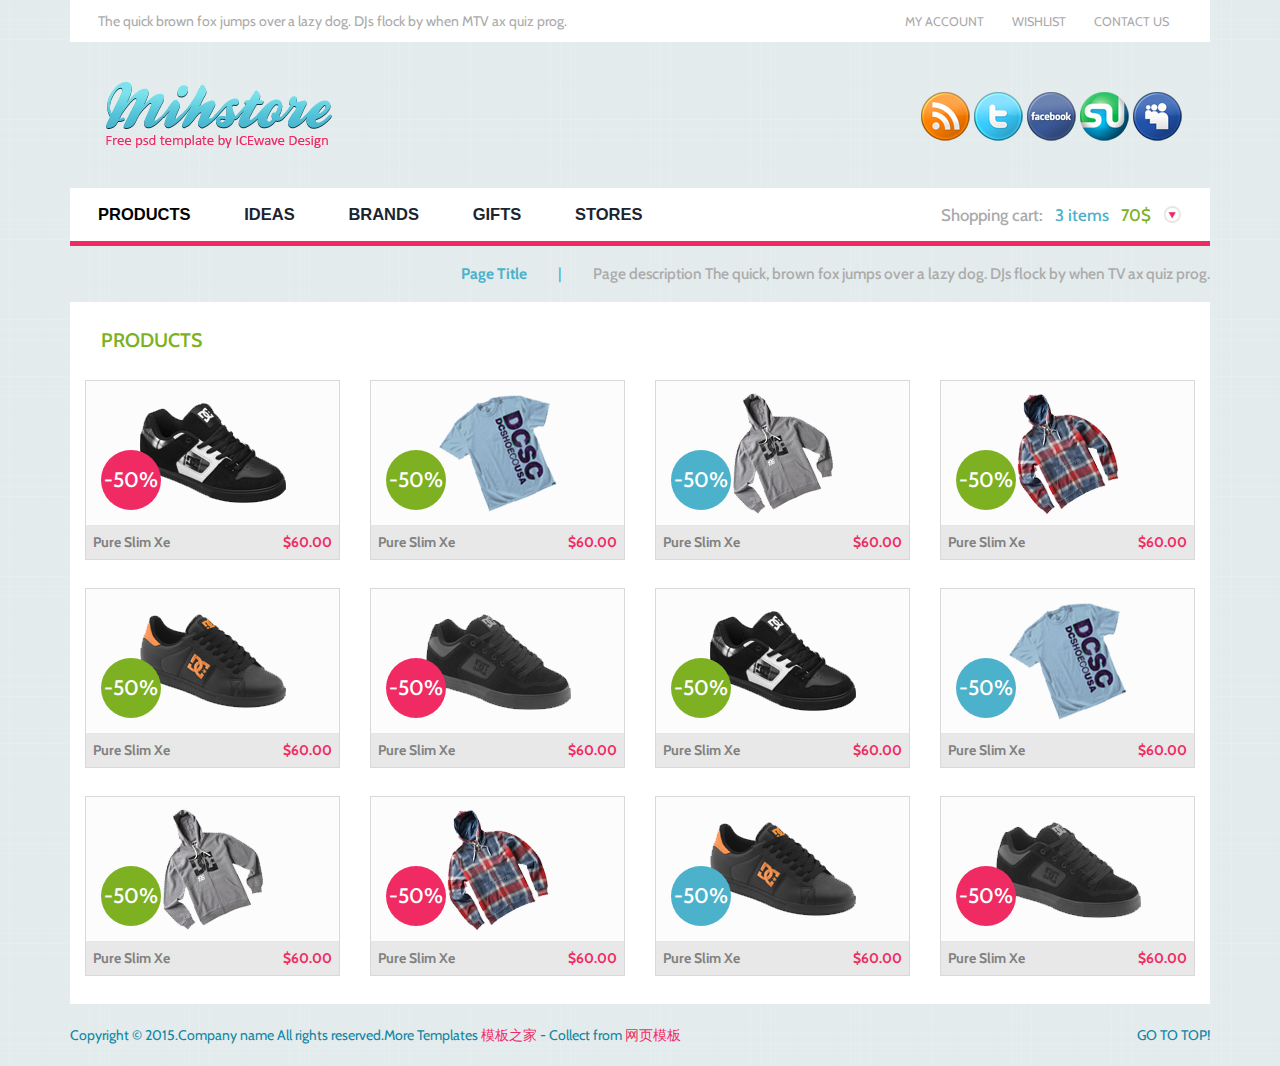
<file: store.html>
<!DOCTYPE html>
<html>
<head>
<title>Store</title>
<link href="css/bootstrap.css" rel="stylesheet" type="text/css" media="all" />
<!-- jQuery (necessary for Bootstrap's JavaScript plugins) -->
<script src="js/jquery.min.js"></script>
<!-- Custom Theme files -->
<!--theme-style-->
<link href="css/style.css" rel="stylesheet" type="text/css" media="all" />	
<!--//theme-style-->
<meta name="viewport" content="width=device-width, initial-scale=1">
<meta http-equiv="Content-Type" content="text/html; charset=utf-8" />
<meta name="keywords" content="Mihstore Responsive web template, Bootstrap Web Templates, Flat Web Templates, Andriod Compatible web template, 
Smartphone Compatible web template, free webdesigns for Nokia, Samsung, LG, SonyErricsson, Motorola web design" />
<script type="application/x-javascript"> addEventListener("load", function() { setTimeout(hideURLbar, 0); }, false); function hideURLbar(){ window.scrollTo(0,1); } </script>
<!--fonts-->
<link href='http://fonts.useso.com/css?family=Cabin:400,500,600,700' rel='stylesheet' type='text/css'>
<!--//fonts-->
<!--//slider-script-->
<script>$(document).ready(function(c) {
	$('.alert-close').on('click', function(c){
		$('.message').fadeOut('slow', function(c){
	  		$('.message').remove();
		});
	});	  
});
</script>
<script>$(document).ready(function(c) {
	$('.alert-close1').on('click', function(c){
		$('.message1').fadeOut('slow', function(c){
	  		$('.message1').remove();
		});
	});	  
});
</script>
<script>$(document).ready(function(c) {
	$('.alert-close2').on('click', function(c){
		$('.message2').fadeOut('slow', function(c){
	  		$('.message2').remove();
		});
	});	  
});
</script>
<script type="text/javascript" src="js/move-top.js"></script>
<script type="text/javascript" src="js/easing.js"></script>
<script type="text/javascript">
					jQuery(document).ready(function($) {
						$(".scroll").click(function(event){		
							event.preventDefault();
							$('html,body').animate({scrollTop:$(this.hash).offset().top},1000);
						});
					});
				</script>
				<!-- start menu -->
<link href="css/megamenu.css" rel="stylesheet" type="text/css" media="all" />
<script type="text/javascript" src="js/megamenu.js"></script>
<script>$(document).ready(function(){$(".megamenu").megamenu();});</script>		
</head>
<body> 
<!--header-->
	<div class="container">
		<div class="header" id="home">	
			<div class="header-para">
				<p>The quick brown <span>fox jumps over a lazy dog. DJs flock by when MTV ax quiz prog.</span></p>	
			</div>	
			<ul class="header-in">
				<li><a href="account.html">MY ACCOUNT</a> </li>
				<li><a href="wishlist.html">  WISHLIST</a></li>
				<li ><a href="contact.html" > CONTACT US</a></li>
			</ul>
				<div class="clearfix"> </div>
		</div>
		<!---->
		<div class="header-top">
			<div class="logo">
				<a href="index.html"><img src="images/logo.png" alt="" ></a>
			</div>
			<div class="header-top-on">
				<ul class="social-in">
					<li><a href="#"><i> </i></a></li>						
					<li><a href="#"><i class="ic"> </i></a></li>
					<li><a href="#"><i class="ic1"> </i></a></li>
					<li><a href="#"><i class="ic2"> </i></a></li>
					<li><a href="#"><i class="ic3"> </i></a></li>
				</ul>
			</div>
				<div class="clearfix"> </div>
		</div>
		<div class="header-bottom">
			<div class="top-nav">
				
			  <ul class="megamenu skyblue">
				      <li class="active grid"><a  href="index.html">Products</a>
					    <div class="megapanel">
						<div class="row">
							<div class="col1">
								<div class="h_nav">
									<ul>
										<li><a href="store.html">Accessories</a></li>
										<li><a href="store.html">Bags</a></li>
										<li><a href="store.html">Caps & Hats</a></li>
										<li><a href="store.html">Hoodies & Sweatshirts</a></li>
										<li><a href="store.html">Jackets & Coats</a></li>
										<li><a href="store.html">Jeans</a></li>
										<li><a href="store.html">Jewellery</a></li>
										<li><a href="store.html">Jumpers & Cardigans</a></li>
										<li><a href="store.html">Leather Jackets</a></li>
										<li><a href="store.html">Long Sleeve T-Shirts</a></li>
										<li><a href="store.html">Loungewear</a></li>
									</ul>	
								</div>							
							</div>
							<div class="col1">
								<div class="h_nav">
									<ul>
										<li><a href="store.html">Shirts</a></li>
										<li><a href="store.html">Shoes, Boots & Trainers</a></li>
										<li><a href="store.html">Shorts</a></li>
										<li><a href="store.html">Suits & Blazers</a></li>
										<li><a href="store.html">Sunglasses</a></li>
										<li><a href="store.html">Sweatpants</a></li>
										<li><a href="store.html">Swimwear</a></li>
										<li><a href="store.html">Trousers & Chinos</a></li>
										<li><a href="store.html">T-Shirts</a></li>
										<li><a href="store.html">Underwear & Socks</a></li>
										<li><a href="store.html">Vests</a></li>
									</ul>	
								</div>							
							</div>
							<div class="col1">
								<div class="h_nav">
									<h4>Popular Brands</h4>
									<ul>
										<li><a href="store.html">Levis</a></li>
										<li><a href="store.html">Persol</a></li>
										<li><a href="store.html">Nike</a></li>
										<li><a href="store.html">Edwin</a></li>
										<li><a href="store.html">New Balance</a></li>
										<li><a href="store.html">Jack & Jones</a></li>
										<li><a href="store.html">Paul Smith</a></li>
										<li><a href="store.html">Ray-Ban</a></li>
										<li><a href="store.html">Wood Wood</a></li>
									</ul>	
								</div>												
							</div>
						  </div>
						</div>
					</li>
					<li><a class="pink"  href="404.html">ideas</a></li>
				    <li class="grid"><a  href="#">Brands</a>
					   <div class="megapanel">
						<div class="row">
							<div class="col1">
								<div class="h_nav">
									<ul>
										<li><a href="store.html">Accessories</a></li>
										<li><a href="store.html">Bags</a></li>
										<li><a href="store.html">Caps & Hats</a></li>
										<li><a href="store.html">Hoodies & Sweatshirts</a></li>
										<li><a href="store.html">Jackets & Coats</a></li>
										<li><a href="store.html">Jeans</a></li>
										<li><a href="store.html">Jewellery</a></li>
										<li><a href="store.html">Jumpers & Cardigans</a></li>
										<li><a href="store.html">Leather Jackets</a></li>
										<li><a href="store.html">Long Sleeve T-Shirts</a></li>
										<li><a href="store.html">Loungewear</a></li>
									</ul>	
								</div>							
							</div>
							<div class="col1">
								<div class="h_nav">
									<ul>
										<li><a href="store.html">Shirts</a></li>
										<li><a href="store.html">Shoes, Boots & Trainers</a></li>
										<li><a href="store.html">Shorts</a></li>
										<li><a href="store.html">Suits & Blazers</a></li>
										<li><a href="store.html">Sunglasses</a></li>
										<li><a href="store.html">Sweatpants</a></li>
										<li><a href="store.html">Swimwear</a></li>
										<li><a href="store.html">Trousers & Chinos</a></li>
										<li><a href="store.html">T-Shirts</a></li>
										<li><a href="store.html">Underwear & Socks</a></li>
										<li><a href="store.html">Vests</a></li>
									</ul>	
								</div>							
							</div>
							<div class="col1">
								<div class="h_nav">
									<h4>Popular Brands</h4>
									<ul>
										<li><a href="store.html">Levis</a></li>
										<li><a href="store.html">Persol</a></li>
										<li><a href="store.html">Nike</a></li>
										<li><a href="store.html">Edwin</a></li>
										<li><a href="store.html">New Balance</a></li>
										<li><a href="store.html">Jack & Jones</a></li>
										<li><a href="store.html">Paul Smith</a></li>
										<li><a href="store.html">Ray-Ban</a></li>
										<li><a href="store.html">Wood Wood</a></li>
									</ul>	
								</div>												
							</div>
						  </div>
						</div>
			    </li>
								
				<li><a class="pink" href="gifts.html">gifts</a></li>
			 <li class="grid"><a  href="#">stores</a>
					   <div class="megapanel">
						<div class="row">
							<div class="col1">
								<div class="h_nav">
									<ul>
										<li><a href="store.html">Accessories</a></li>
										<li><a href="store.html">Bags</a></li>
										<li><a href="store.html">Caps & Hats</a></li>
										<li><a href="store.html">Hoodies & Sweatshirts</a></li>
										<li><a href="store.html">Jackets & Coats</a></li>
										<li><a href="store.html">Jeans</a></li>
										<li><a href="store.html">Jewellery</a></li>
										<li><a href="store.html">Jumpers & Cardigans</a></li>
										<li><a href="store.html">Leather Jackets</a></li>
										<li><a href="store.html">Long Sleeve T-Shirts</a></li>
										<li><a href="store.html">Loungewear</a></li>
									</ul>	
								</div>							
							</div>
							<div class="col1">
								<div class="h_nav">
									<ul>
										<li><a href="store.html">Shirts</a></li>
										<li><a href="store.html">Shoes, Boots & Trainers</a></li>
										<li><a href="store.html">Shorts</a></li>
										<li><a href="store.html">Suits & Blazers</a></li>
										<li><a href="store.html">Sunglasses</a></li>
										<li><a href="store.html">Sweatpants</a></li>
										<li><a href="store.html">Swimwear</a></li>
										<li><a href="store.html">Trousers & Chinos</a></li>
										<li><a href="store.html">T-Shirts</a></li>
										<li><a href="store.html">Underwear & Socks</a></li>
										<li><a href="store.html">Vests</a></li>
									</ul>	
								</div>							
							</div>
							<div class="col1">
								<div class="h_nav">
									<h4>Popular Brands</h4>
									<ul>
										<li><a href="store.html">Levis</a></li>
										<li><a href="store.html">Persol</a></li>
										<li><a href="store.html">Nike</a></li>
										<li><a href="store.html">Edwin</a></li>
										<li><a href="store.html">New Balance</a></li>
										<li><a href="store.html">Jack & Jones</a></li>
										<li><a href="store.html">Paul Smith</a></li>
										<li><a href="store.html">Ray-Ban</a></li>
										<li><a href="store.html">Wood Wood</a></li>
									</ul>	
								</div>												
							</div>
						  </div>
						</div>
			    </li>
				
			  </ul> 
				</div>
					<div class="cart icon1 sub-icon1">
						<h6 >Shopping cart:
						<span class="item">3 items</span>
						<span class="rate">70$</span>
						<li><a href="#" class="round"> </a>
						<ul class="sub-icon1 list">
						  <h3>Recently added items(3)</h3>
						  <div class="shopping_cart">
							  <div class="cart_box">
							   	 <div class="message">
							   	     <div class="alert-close"> </div> 
										<div class="list_img"><img src="images/si.jpg" class="img-responsive" alt=""></div>
										<div class="list_desc"><h4><a href="#">velit esse molestie</a></h4>
										
										<a href="#" class="offer">1 offer applied</a>
										</div>
		                              <div class="clearfix"></div>
	                              </div>
	                            </div>
	                           <div class="cart_box">
							   	 <div class="message1">
							   	     <div class="alert-close1"> </div> 
										<div class="list_img"><img src="images/si1.jpg" class="img-responsive" alt=""></div>
										<div class="list_desc"><h4><a href="#">velit esse molestie</a></h4>
										
										<a href="#" class="offer">1 offer applied</a>
										</div>
		                              <div class="clearfix"></div>
	                              </div>
	                            </div>
								<div class="cart_box">
							   	 <div class="message2">
							   	     <div class="alert-close2"> </div> 
										<div class="list_img"><img src="images/si.jpg" class="img-responsive" alt=""></div>
										<div class="list_desc"><h4><a href="#">velit esse molestie</a></h4>
										
										<a href="#" class="offer">1 offer applied</a>
										</div>
		                              <div class="clearfix"></div>
	                              </div>
	                            </div>
	                        </div>
							  <div class="check_button"><a href="cart.html">View Cart</a></div>
					      <div class="clearfix"></div>
						</ul>
					</li>
</h6>
						
					</div>
			<div class="clearfix"> </div>
		</div>
		<div class="page">
			<h6><a href="#">Page Title</a><b>|</b>Page description The quick, brown <span class="for">fox jumps over a lazy dog. DJs flock by when TV ax quiz prog.</span></h6>
		</div>
		<div class="content">

		
				<div class="content-bottom store">
					<h3>products</h3>
					<div class="bottom-grid">
						<div class="col-md-3 store-top">
							<div class="bottom-grid-top">
								<a href="single.html"><img class="img-responsive" src="images/sh.png" alt="" >
								<div class="five">
								<h6 class="one">-50%</h6>
								</div>
								<div class="pre">
									<p>Pure Slim Xe</p>
									<span>$60.00</span>
									<div class="clearfix"> </div>
								</div></a>
								
								
							</div>
						</div>
						<div class="col-md-3 store-top">
							<div class="bottom-grid-top">
								<a href="single.html"><img class="img-responsive" src="images/sh1.png" alt="" >
								<div class="five">
								<h6 >-50%</h6>
								</div>
								<div class="pre">
									<p>Pure Slim Xe</p>
									<span>$60.00</span>
									<div class="clearfix"> </div>
								</div></a>
								
								
							</div>
						</div>
						<div class="col-md-3 store-top">
							<div class="bottom-grid-top">
								<a href="single.html"><img class="img-responsive" src="images/sh2.png" alt="" >
								<div class="five">
								<h6 class="one1">-50%</h6>
								</div>
								<div class="pre">
									<p>Pure Slim Xe</p>
									<span>$60.00</span>
									<div class="clearfix"> </div>
								</div></a>
								
								
							</div>
						</div>
						<div class="col-md-3 store-top">
							<div class="bottom-grid-top">
								<a href="single.html"><img class="img-responsive" src="images/sh3.png" alt="" >
								<div class="five">
								<h6 >-50%</h6>
								</div>
								<div class="pre">
									<p>Pure Slim Xe</p>
									<span>$60.00</span>
									<div class="clearfix"> </div>
								</div></a>
								
								
							</div>
						</div>
						<div class="clearfix"> </div>
					</div>
					<div class="bottom-grid">
						<div class="col-md-3 store-top">
							<div class="bottom-grid-top">
								<a href="single.html"><img class="img-responsive" src="images/sh4.png" alt="" >
								<div class="five">
								<h6 >-50%</h6>
								</div>
								<div class="pre">
									<p>Pure Slim Xe</p>
									<span>$60.00</span>
									<div class="clearfix"> </div>
								</div></a>
								
								
							</div>
						</div>
						<div class="col-md-3 store-top">
							<div class="bottom-grid-top">
								<a href="single.html"><img class="img-responsive" src="images/sh5.png" alt="" >
								<div class="five">
								<h6 class="one">-50%</h6>
								</div>
								<div class="pre">
									<p>Pure Slim Xe</p>
									<span>$60.00</span>
									<div class="clearfix"> </div>
								</div></a>
								
								
							</div>
						</div>
						<div class="col-md-3 store-top">
							<div class="bottom-grid-top">
								<a href="single.html"><img class="img-responsive" src="images/sh.png" alt="" >
								<div class="five">
								<h6 >-50%</h6>
								</div>
								<div class="pre">
									<p>Pure Slim Xe</p>
									<span>$60.00</span>
									<div class="clearfix"> </div>
								</div></a>
								
								
							</div>
						</div>
						<div class="col-md-3 store-top">
							<div class="bottom-grid-top">
								<a href="single.html"><img class="img-responsive" src="images/sh1.png" alt="" >
								<div class="five">
								<h6 class="one1">-50%</h6>
								</div>
								<div class="pre">
									<p>Pure Slim Xe</p>
									<span>$60.00</span>
									<div class="clearfix"> </div>
								</div></a>
								
								
							</div>
						</div>
						<div class="clearfix"> </div>
					</div>
					<div class="bottom-grid">
						<div class="col-md-3 store-top">
							<div class="bottom-grid-top">
								<a href="single.html"><img class="img-responsive" src="images/sh2.png" alt="" >
								<div class="five">
								<h6 >-50%</h6>
								</div>
								<div class="pre">
									<p>Pure Slim Xe</p>
									<span>$60.00</span>
									<div class="clearfix"> </div>
								</div></a>
								
								
							</div>
						</div>
						<div class="col-md-3 store-top">
							<div class="bottom-grid-top">
								<a href="single.html"><img class="img-responsive" src="images/sh3.png" alt="" >
								<div class="five">
								<h6 class="one">-50%</h6>
								</div>
								<div class="pre">
									<p>Pure Slim Xe</p>
									<span>$60.00</span>
									<div class="clearfix"> </div>
								</div></a>
								
								
							</div>
						</div>
						<div class="col-md-3 store-top">
							<div class="bottom-grid-top">
								<a href="single.html"><img class="img-responsive" src="images/sh4.png" alt="" >
								<div class="five">
								<h6 class="one1">-50%</h6>
								</div>
								<div class="pre">
									<p>Pure Slim Xe</p>
									<span>$60.00</span>
									<div class="clearfix"> </div>
								</div></a>
								
								
							</div>
						</div>
						<div class="col-md-3 store-top">
							<div class="bottom-grid-top">
								<a href="single.html"><img class="img-responsive" src="images/sh5.png" alt="" >
								<div class="five">
								<h6 class="one">-50%</h6>
								</div>
								<div class="pre">
									<p>Pure Slim Xe</p>
									<span>$60.00</span>
									<div class="clearfix"> </div>
								</div></a>
								
								
							</div>
						</div>
						<div class="clearfix"> </div>
					</div>
				</div>
				
			</div>

		
		<!---->
		<div class="footer">
			<p class="footer-class">Copyright &copy; 2015.Company name All rights reserved.More Templates <a href="http://www.cssmoban.com/" target="_blank" title="模板之家">模板之家</a> - Collect from <a href="http://www.cssmoban.com/" title="网页模板" target="_blank">网页模板</a></p>
							<a href="#home" class="scroll to-Top" >  GO TO TOP!</a>

		<div class="clearfix"> </div>
		</div>
	</div>

	<!---->
</body>
</html>
</file>
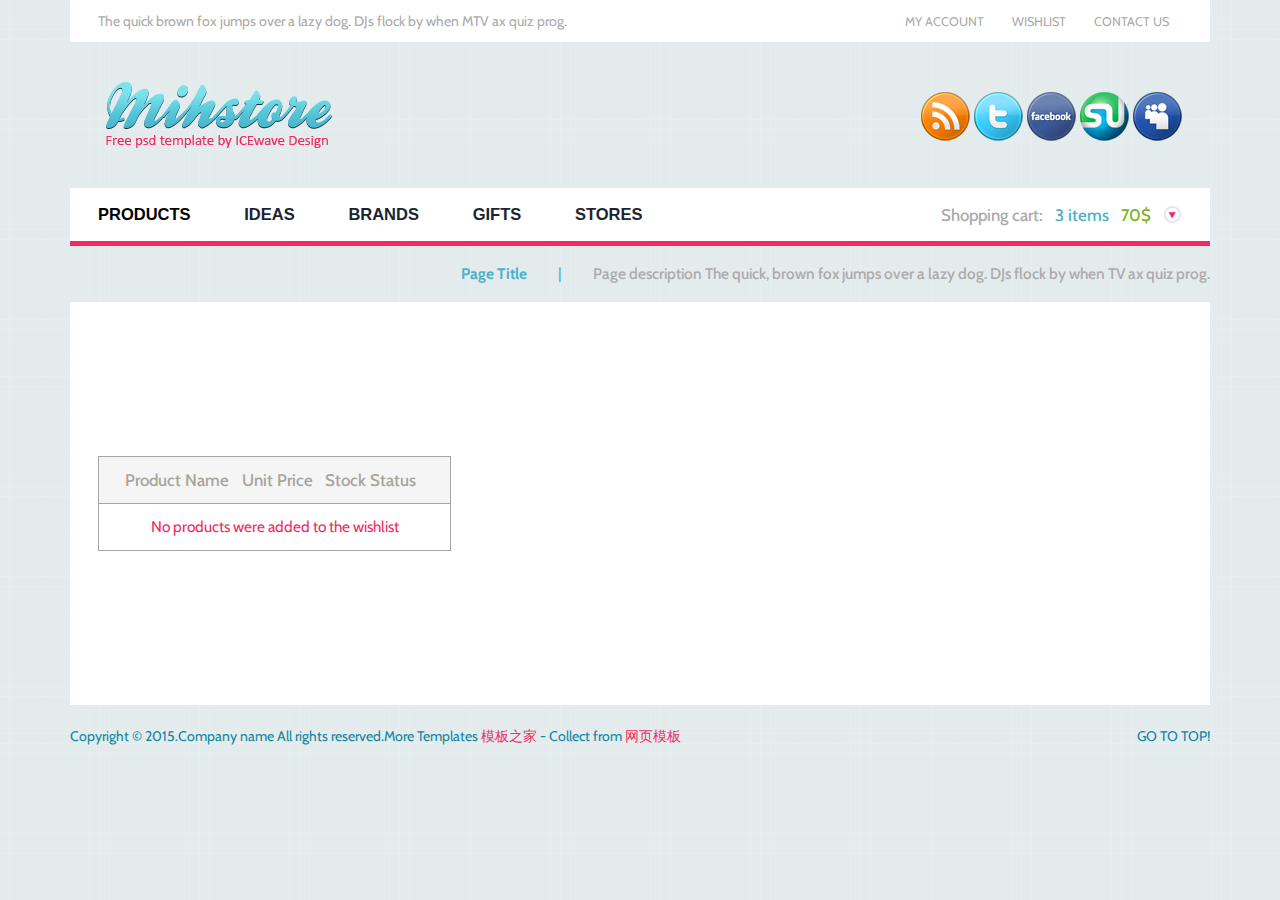
<file: wishlist.html>
<!DOCTYPE html>
<html>
<head>
<title>Wishlist</title>
<link href="css/bootstrap.css" rel="stylesheet" type="text/css" media="all" />
<!-- jQuery (necessary for Bootstrap's JavaScript plugins) -->
<script src="js/jquery.min.js"></script>
<!-- Custom Theme files -->
<!--theme-style-->
<link href="css/style.css" rel="stylesheet" type="text/css" media="all" />	
<!--//theme-style-->
<meta name="viewport" content="width=device-width, initial-scale=1">
<meta http-equiv="Content-Type" content="text/html; charset=utf-8" />
<meta name="keywords" content="Mihstore Responsive web template, Bootstrap Web Templates, Flat Web Templates, Andriod Compatible web template, 
Smartphone Compatible web template, free webdesigns for Nokia, Samsung, LG, SonyErricsson, Motorola web design" />
<script type="application/x-javascript"> addEventListener("load", function() { setTimeout(hideURLbar, 0); }, false); function hideURLbar(){ window.scrollTo(0,1); } </script>
<!--fonts-->
<link href='http://fonts.useso.com/css?family=Cabin:400,500,600,700' rel='stylesheet' type='text/css'>
<!--//fonts-->
<!--//slider-script-->
<script>$(document).ready(function(c) {
	$('.alert-close').on('click', function(c){
		$('.message').fadeOut('slow', function(c){
	  		$('.message').remove();
		});
	});	  
});
</script>
<script>$(document).ready(function(c) {
	$('.alert-close1').on('click', function(c){
		$('.message1').fadeOut('slow', function(c){
	  		$('.message1').remove();
		});
	});	  
});
</script>
<script>$(document).ready(function(c) {
	$('.alert-close2').on('click', function(c){
		$('.message2').fadeOut('slow', function(c){
	  		$('.message2').remove();
		});
	});	  
});
</script>
<script type="text/javascript" src="js/move-top.js"></script>
<script type="text/javascript" src="js/easing.js"></script>
<script type="text/javascript">
					jQuery(document).ready(function($) {
						$(".scroll").click(function(event){		
							event.preventDefault();
							$('html,body').animate({scrollTop:$(this.hash).offset().top},1000);
						});
					});
				</script>
				<!-- start menu -->
<link href="css/megamenu.css" rel="stylesheet" type="text/css" media="all" />
<script type="text/javascript" src="js/megamenu.js"></script>
<script>$(document).ready(function(){$(".megamenu").megamenu();});</script>		
</head>
<body> 
<!--header-->
	<div class="container">
		<div class="header" id="home">	
			<div class="header-para">
				<p>The quick brown <span>fox jumps over a lazy dog. DJs flock by when MTV ax quiz prog.</span></p>	
			</div>	
			<ul class="header-in">
				<li><a href="account.html">MY ACCOUNT</a> </li>
				<li><a href="wishlist.html">  WISHLIST</a></li>
				<li ><a href="contact.html" > CONTACT US</a></li>
			</ul>
				<div class="clearfix"> </div>
		</div>
		<!---->
		<div class="header-top">
			<div class="logo">
				<a href="index.html"><img src="images/logo.png" alt="" ></a>
			</div>
			<div class="header-top-on">
				<ul class="social-in">
					<li><a href="#"><i> </i></a></li>						
					<li><a href="#"><i class="ic"> </i></a></li>
					<li><a href="#"><i class="ic1"> </i></a></li>
					<li><a href="#"><i class="ic2"> </i></a></li>
					<li><a href="#"><i class="ic3"> </i></a></li>
				</ul>
			</div>
				<div class="clearfix"> </div>
		</div>
		<div class="header-bottom">
				<div class="top-nav">
				
			  <ul class="megamenu skyblue">
				      <li class="active grid"><a  href="index.html">Products</a>
					    <div class="megapanel">
						<div class="row">
							<div class="col1">
								<div class="h_nav">
									<ul>
										<li><a href="store.html">Accessories</a></li>
										<li><a href="store.html">Bags</a></li>
										<li><a href="store.html">Caps & Hats</a></li>
										<li><a href="store.html">Hoodies & Sweatshirts</a></li>
										<li><a href="store.html">Jackets & Coats</a></li>
										<li><a href="store.html">Jeans</a></li>
										<li><a href="store.html">Jewellery</a></li>
										<li><a href="store.html">Jumpers & Cardigans</a></li>
										<li><a href="store.html">Leather Jackets</a></li>
										<li><a href="store.html">Long Sleeve T-Shirts</a></li>
										<li><a href="store.html">Loungewear</a></li>
									</ul>	
								</div>							
							</div>
							<div class="col1">
								<div class="h_nav">
									<ul>
										<li><a href="store.html">Shirts</a></li>
										<li><a href="store.html">Shoes, Boots & Trainers</a></li>
										<li><a href="store.html">Shorts</a></li>
										<li><a href="store.html">Suits & Blazers</a></li>
										<li><a href="store.html">Sunglasses</a></li>
										<li><a href="store.html">Sweatpants</a></li>
										<li><a href="store.html">Swimwear</a></li>
										<li><a href="store.html">Trousers & Chinos</a></li>
										<li><a href="store.html">T-Shirts</a></li>
										<li><a href="store.html">Underwear & Socks</a></li>
										<li><a href="store.html">Vests</a></li>
									</ul>	
								</div>							
							</div>
							<div class="col1">
								<div class="h_nav">
									<h4>Popular Brands</h4>
									<ul>
										<li><a href="store.html">Levis</a></li>
										<li><a href="store.html">Persol</a></li>
										<li><a href="store.html">Nike</a></li>
										<li><a href="store.html">Edwin</a></li>
										<li><a href="store.html">New Balance</a></li>
										<li><a href="store.html">Jack & Jones</a></li>
										<li><a href="store.html">Paul Smith</a></li>
										<li><a href="store.html">Ray-Ban</a></li>
										<li><a href="store.html">Wood Wood</a></li>
									</ul>	
								</div>												
							</div>
						  </div>
						</div>
					</li>
					<li><a class="pink"  href="404.html">ideas</a></li>
				    <li class="grid"><a  href="#">Brands</a>
					   <div class="megapanel">
						<div class="row">
							<div class="col1">
								<div class="h_nav">
									<ul>
										<li><a href="store.html">Accessories</a></li>
										<li><a href="store.html">Bags</a></li>
										<li><a href="store.html">Caps & Hats</a></li>
										<li><a href="store.html">Hoodies & Sweatshirts</a></li>
										<li><a href="store.html">Jackets & Coats</a></li>
										<li><a href="store.html">Jeans</a></li>
										<li><a href="store.html">Jewellery</a></li>
										<li><a href="store.html">Jumpers & Cardigans</a></li>
										<li><a href="store.html">Leather Jackets</a></li>
										<li><a href="store.html">Long Sleeve T-Shirts</a></li>
										<li><a href="store.html">Loungewear</a></li>
									</ul>	
								</div>							
							</div>
							<div class="col1">
								<div class="h_nav">
									<ul>
										<li><a href="store.html">Shirts</a></li>
										<li><a href="store.html">Shoes, Boots & Trainers</a></li>
										<li><a href="store.html">Shorts</a></li>
										<li><a href="store.html">Suits & Blazers</a></li>
										<li><a href="store.html">Sunglasses</a></li>
										<li><a href="store.html">Sweatpants</a></li>
										<li><a href="store.html">Swimwear</a></li>
										<li><a href="store.html">Trousers & Chinos</a></li>
										<li><a href="store.html">T-Shirts</a></li>
										<li><a href="store.html">Underwear & Socks</a></li>
										<li><a href="store.html">Vests</a></li>
									</ul>	
								</div>							
							</div>
							<div class="col1">
								<div class="h_nav">
									<h4>Popular Brands</h4>
									<ul>
										<li><a href="store.html">Levis</a></li>
										<li><a href="store.html">Persol</a></li>
										<li><a href="store.html">Nike</a></li>
										<li><a href="store.html">Edwin</a></li>
										<li><a href="store.html">New Balance</a></li>
										<li><a href="store.html">Jack & Jones</a></li>
										<li><a href="store.html">Paul Smith</a></li>
										<li><a href="store.html">Ray-Ban</a></li>
										<li><a href="store.html">Wood Wood</a></li>
									</ul>	
								</div>												
							</div>
						  </div>
						</div>
			    </li>
								
				<li><a class="pink" href="gifts.html">gifts</a></li>
			 <li class="grid"><a  href="#">stores</a>
					   <div class="megapanel">
						<div class="row">
							<div class="col1">
								<div class="h_nav">
									<ul>
										<li><a href="store.html">Accessories</a></li>
										<li><a href="store.html">Bags</a></li>
										<li><a href="store.html">Caps & Hats</a></li>
										<li><a href="store.html">Hoodies & Sweatshirts</a></li>
										<li><a href="store.html">Jackets & Coats</a></li>
										<li><a href="store.html">Jeans</a></li>
										<li><a href="store.html">Jewellery</a></li>
										<li><a href="store.html">Jumpers & Cardigans</a></li>
										<li><a href="store.html">Leather Jackets</a></li>
										<li><a href="store.html">Long Sleeve T-Shirts</a></li>
										<li><a href="store.html">Loungewear</a></li>
									</ul>	
								</div>							
							</div>
							<div class="col1">
								<div class="h_nav">
									<ul>
										<li><a href="store.html">Shirts</a></li>
										<li><a href="store.html">Shoes, Boots & Trainers</a></li>
										<li><a href="store.html">Shorts</a></li>
										<li><a href="store.html">Suits & Blazers</a></li>
										<li><a href="store.html">Sunglasses</a></li>
										<li><a href="store.html">Sweatpants</a></li>
										<li><a href="store.html">Swimwear</a></li>
										<li><a href="store.html">Trousers & Chinos</a></li>
										<li><a href="store.html">T-Shirts</a></li>
										<li><a href="store.html">Underwear & Socks</a></li>
										<li><a href="store.html">Vests</a></li>
									</ul>	
								</div>							
							</div>
							<div class="col1">
								<div class="h_nav">
									<h4>Popular Brands</h4>
									<ul>
										<li><a href="store.html">Levis</a></li>
										<li><a href="store.html">Persol</a></li>
										<li><a href="store.html">Nike</a></li>
										<li><a href="store.html">Edwin</a></li>
										<li><a href="store.html">New Balance</a></li>
										<li><a href="store.html">Jack & Jones</a></li>
										<li><a href="store.html">Paul Smith</a></li>
										<li><a href="store.html">Ray-Ban</a></li>
										<li><a href="store.html">Wood Wood</a></li>
									</ul>	
								</div>												
							</div>
						  </div>
						</div>
			    </li>
				
			  </ul> 
				</div>
					<div class="cart icon1 sub-icon1">
						<h6 >Shopping cart:
						<span class="item">3 items</span>
						<span class="rate">70$</span>
						<li><a href="#" class="round"> </a>
						<ul class="sub-icon1 list">
						  <h3>Recently added items(3)</h3>
						  <div class="shopping_cart">
							  <div class="cart_box">
							   	 <div class="message">
							   	     <div class="alert-close"> </div> 
										<div class="list_img"><img src="images/si.jpg" class="img-responsive" alt=""></div>
										<div class="list_desc"><h4><a href="#">velit esse molestie</a></h4>
										
										<a href="#" class="offer">1 offer applied</a>
										</div>
		                              <div class="clearfix"></div>
	                              </div>
	                            </div>
	                           <div class="cart_box">
							   	 <div class="message1">
							   	     <div class="alert-close1"> </div> 
										<div class="list_img"><img src="images/si1.jpg" class="img-responsive" alt=""></div>
										<div class="list_desc"><h4><a href="#">velit esse molestie</a></h4>
										
										<a href="#" class="offer">1 offer applied</a>
										</div>
		                              <div class="clearfix"></div>
	                              </div>
	                            </div>
								<div class="cart_box">
							   	 <div class="message2">
							   	     <div class="alert-close2"> </div> 
										<div class="list_img"><img src="images/si.jpg" class="img-responsive" alt=""></div>
										<div class="list_desc"><h4><a href="#">velit esse molestie</a></h4>
										
										<a href="#" class="offer">1 offer applied</a>
										</div>
		                              <div class="clearfix"></div>
	                              </div>
	                            </div>
	                        </div>
							  <div class="check_button"><a href="cart.html">View Cart</a></div>
					      <div class="clearfix"></div>
						</ul>
					</li>
</h6>
						
					</div>
			<div class="clearfix"> </div>
		</div>
		<div class="page">
			<h6><a href="#">Page Title</a><b>|</b>Page description The quick, brown <span class="for">fox jumps over a lazy dog. DJs flock by when TV ax quiz prog.</span></h6>
		</div>
		<div class="content">
		<div class="wish-list">
			<h6><a href="#">Product Name</a>	<a href="#">Unit Price</a>	<a href="#">Stock Status</a></h6>	
			<p>No products were added to the wishlist</p>
		</div>

		</div>
		<!---->
		<div class="footer">
			<p class="footer-class">Copyright &copy; 2015.Company name All rights reserved.More Templates <a href="http://www.cssmoban.com/" target="_blank" title="模板之家">模板之家</a> - Collect from <a href="http://www.cssmoban.com/" title="网页模板" target="_blank">网页模板</a></p>
							<a href="#home" class="scroll to-Top" >  GO TO TOP!</a>

		<div class="clearfix"> </div>
		</div>
	</div>

	<!---->
</body>
</html>
</file>
<file: css/style.css>
body{
	background:url(../images/back.png);
	font-family: 'Cabin', sans-serif;
}
body a{
	transition: 0.5s all;
	-webkit-transition: 0.5s all;
	-o-transition: 0.5s all;
	-moz-transition: 0.5s all;
	-ms-transition: 0.5s all;
}
 ul{
	padding: 0;
	margin: 0;
}
h1,h2,h3,h4,h5,h6,label,p{
	margin:0;	
}
.header {
  padding:0.8em 2em;
  background:#fff;
}
.header-para{
	float:left;
}
.header-para p{
	font-size:1em;
	color:#ababab;
}
ul.header-in{
	float:right;
}
ul.header-in li{
	display:inline-block;
}
ul.header-in li a{
	text-decoration:none;
	color:#ababab;
	font-size:0.9em;
	margin:0em 1em;
}
ul.header-in li a:hover{
	color: #4cb1ca;
}
/*----*/
.logo {
	float:left;
}
.header-top {
	padding: 2.5em 2em;
}
.header-top-on{
	float:right;
	margin: 1em 0 0;
}
ul.social-in li{
	display: inline-block;	
}
ul.social-in li span{
	color:#838383;
	font-size:1.2em;
	vertical-align: top;
	margin:0 1em 0 0;
}
ul.social-in li  i{
	background: url(../images/img-sprite.png)no-repeat -12px -11px;
	width: 50px;
	height: 50px;
	display: inline-block;
	vertical-align: middle;
}
ul.social-in li  i.ic{
	background-position: -74px -11px;
}
ul.social-in li  i.ic1{
	background-position:-135px -11px;
}
ul.social-in li  i.ic2{
	background-position:-194px -11px;
}
ul.social-in li  i.ic3{
	background-position:-248px -11px;
}
ul.social-in li  i:hover{
	opacity:0.5;
}
/*----*/
.header-bottom{
	background:#fff;
	border-bottom:5px solid #f02b63;
	  padding: 0 2em;
}

.top-nav{
	float:left;
	
	width: 58%;
}
.cssmenu {
	margin-top: 3px;
}
.cssmenu ul {
	float: right;
	padding: 0;
	margin: 0;
	list-style: none;
}
.cssmenu ul li {
	display: inline-block;
}
.cssmenu ul li {
	display: inline-block;
}
.cssmenu ul li a{
    color: #B8B8B8;
	font-size:13px;
}
.cssmenu ul li a:hover, .h_nav ul li a:hover, .content_box h4 a:hover, ul.list_1 li a:hover, .box_3 h4 a:hover{
	color:#f54d56;
	text-decoration:none;
}
/*--menu--*/
/* dCodes Framework:(c) TemplateAccess */
/* start menu */
.h_nav h4{
	border-bottom:1px solid rgb(236, 236, 236);
	font-size: 1.5em;
	color:#000;
	line-height: 1.8em;
	text-transform:uppercase
	margin-bottom: 4%;
}
.h_nav h4.top{
	margin-top: 12%;
}
.h_nav ul li{
	display: block;
}
.h_nav ul li a{
	display:block;
	font-size:1em;
	color:#777;
	text-transform:capitalize;
	line-height:2em;
	-webkit-transition: all 0.3s ease-in-out;
	-moz-transition: all 0.3s ease-in-out;
	-o-transition: all 0.3s ease-in-out;
	transition: all 0.3s ease-in-out;
}
.h_nav ul li a:hover{
	color:#00405d;
	text-decoration:underline;
}

/*--
.top-nav ul li{
	display: inline-block;
}
.top-nav ul li a {
	display: inline-block;
	margin: 0 4em 0 0;
	color: #000;
	text-decoration: none;
	font-size: 1.25em;
	padding: 0.8em 0;
	font-weight: 800;
	position:relative;
	text-transform:uppercase;
}
.top-nav ul li.active a,.top-nav ul li a:hover {
	color:#f02b63;
	
}
.top-nav ul li.active a i ,.top-nav ul li a:hover i{
	background: url(../images/ar.png)no-repeat 0px 0px;
  display: block;
  width: 22px;
  height: 9px;
  position: absolute;
  bottom: 0;
  left:29px;
}
.top-nav ul li a:hover i.pink,.top-nav ul li.active a i.pink {
	left:13px;
}
.top-nav ul li a:hover i.pink1 ,.top-nav ul li.active a i.pin1{
	left:18px;
}
.top-nav ul li a:hover i.pink2,.top-nav ul li.active a i.pink2 {
	left:20px;
}
.top-nav span.menu{
	display: none;
}
--*/
.cart{
	float:right;
	margin-top: 1.2em;
}
.cart h6{
	font-size: 1.2em;
	color: #ababab;
	
 
}
.cart h6 span.item{
	color: #4cb1ca;
	  padding: 0 8px;
}
.cart h6 span.rate{
	color: #7db122;
	  padding: 0 8px 0 0;
}
.page{
	padding:1.4em 0;
	  z-index: -1;
}
.page h6{
	color:#ababab;
	font-size:1.1em;
	
	  text-align: right;
}
.page h6 a{
	color:#4cb1ca;
	text-decoration:none;
	font-weight: 800;
}
.page h6  b{
	color:#4cb1ca;
	padding:0 2em;
	font-weight:400;
}

/* start icon styles */
.sub-icon1 h3{
	font-size:1em;
	padding:0 0 0.5em;
	color:#f02b63;
}
.icon1:before,.icon1:after {
	content: "";
	display: table;
}
.icon1:after {
	clear: both;
}
.icon1 li {
	position: relative;
}
.icon1 li:last-child{
	border-right:none;
}
.icon1 li:hover > a {
	color: #fafafa;
}
.icon1 ul {
	width:300px;
	margin: 20px 0 0 0;
	opacity: 0;
	visibility: hidden;
	position: absolute;
	top:44px;
	z-index: 1;
	right:-29px;
	background: #ffffff;
	-webkit-transition: all .2s ease-in-out;
	-moz-transition: all .2s ease-in-out;
	-ms-transition: all .2s ease-in-out;
	-o-transition: all .2s ease-in-out;
	transition: all .2s ease-in-out;
	padding:1em;
	border: 4px solid #f02b63;
}
.icon1 li:hover > ul {
	opacity: 1;
	visibility: visible;
	margin: 0;
	z-index: 9999;
}
.icon1 ul ul {
	top: 6px;
	left: 158px;
	margin: 0 0 0 20px;
}
.icon1 ul li {
	display: block;
	border: 0;
}
.icon1 ul li:first-child a{
	border-top-left-radius: 5px;
	-webkit-border-top-left-radius: 5px;
	-moz-border-top-left-radius: 5px;
	-o-border-top-left-radius: 5px;
}
.icon1 ul li:last-child {   
	-moz-box-shadow: none;
	-webkit-box-shadow: none;
	box-shadow: none;    
}
.icon1 ul a {    
	_height: 10px; /*IE6 only*/
	white-space: nowrap;
	float: none;
	text-transform: none;
}
.active-icon{
	display: block;
}
.icon1 ul li:first-child > a:after {
	content: '';
	position: absolute;
	left: 45%;
	top: -30px;
	border-left: 10px solid transparent;
	border-right:10px solid transparent;
	border-bottom:10px solid #f0f0f0;
}
.icon1 ul ul li:first-child a:after {
	left: -100px;
	top: 0%;
	margin-top: -6px;
	border-left: 0;	
	border-bottom:20px solid transparent;
	border-top: 20px solid transparent;
	border-right:20px solid #323757;
}
/* Mobile */
.icon1-trigger {
	display: none;
}
.sub-icon1 img{
	border:none;
	display:inline-block;
	vertical-align:middle;
}
.cart_box{
	margin-bottom:1em;
	border-bottom:1px dashed #E0E0E0;
	padding-bottom:10px;
}
.list_img{
	float:left;
	width:30%;
	margin-right:6%;
}
.list_desc{
	float:left;
	width:50%;
}
.list_desc h4 a{
	color:#7db122 ;
	font-size:13px ;
	text-decoration:none;
	text-transform:uppercase;
}
 a.offer{
	color:#fff;
	font-size:0.8em ;
	text-decoration:none;
	background:#4cb1ca;
	padding:0.4em 0.5em;
	border-radius:3px;
	font-weight:400;
	margin:0.5em 0 0 ;
	display:block;
	  width: 76%;
}
a.offer:hover{
	color:#fff ;
	background:#f02b63;
}
.list_desc h4 a:hover{
	color: #f54d56;
}
.cart_box, .cart_box1{
	position:relative;
}
.alert-close,.alert-close1,.alert-close2 {
  background: url('../images/close.png') no-repeat 6px 6px;
  cursor: pointer;
  height: 22px;
  width: 22px;
  position: absolute;
  right:-12px;
  top:42px;
  -webkit-transition: color 0.2s ease-in-out;
  -moz-transition: color 0.2s ease-in-out;
  -o-transition: color 0.2s ease-in-out;
  transition: color 0.2s ease-in-out;
}
.check_button{
	text-align:center;
}
.check_button a{
	color:#f02b63;
	font-size:1em ;
	text-transform:uppercase;
	font-weight:400 ;
	text-decoration:none;
    border: none;
	cursor: pointer;
	padding:8px 10px ; 
	display: inline-block;
	outline: none;
	margin:0;
}
.check_button a:hover{
text-decoration:underline;
}
.cart li{
	display:inline-block;
}
.round{
  display: inline-block;
  background: url(../images/img-sprite.png)no-repeat -22px -81px ;
  width: 19px;
  height: 19px;
  vertical-align: text-top;
}
/*----*/
.content{
	background:#fff;
  padding: 2em 0em;	
    z-index: -1;
}
.col-md-9{
 border-right: 2px dashed #EAEAEA;
}
.col-md{
	 
  padding: 0 2em;
}
.shoe{
	position:relative;
	  padding: 0 1em;
}
.shop{
	background: #161617;
  width: 170px;
  height: 170px;
  border-radius: 100px;
  -webkit-border-radius: 100px;
	-o-border-radius: 100px;
	-moz-border-radius: 100px;
	-ms-border-radius: 100px;
  padding: 3em 0 0;
  text-align: center;
  position: absolute;
    top: 12%;
  right: 52%;
}
.shop h4{
	color:#fff;
	  font-size: 1.6em;
	font-weight: 700;
    transform: rotate(-6deg);
}
.shop h4 span{
	font-size:1.5em;
	display:block;
}
.shop p{
	color:#C50303;
	font-size:0.9em;
	  transform: rotate(-6deg);
}
.bottom-grid {
  padding: 2em 0em 0;
}
.content-bottom h3{
	color:#7db122;
	font-size:1.4em;
	text-transform:uppercase;
	font-weight:600;
	  padding: 2em 0.8em 0;
}
.bottom-grid-top{
	background:#fcfcfc;
	border: 1px solid #D9D9D9;
	position:relative;
}
.pre{
	background:#e8e8e8;
	  padding: 0.5em;
}
.pre p{
	float:left;
	color:#818181;
	font-size:1em;
	  font-weight: 700;
}
.pre span{
	float:right;
	color:#f02b63;
	font-size:1em;
	  font-weight: 700;
	  display:block;
}
.five{
	position:absolute;
	top:39%;
	left:6%;
}
.five h6{
	color: #fff;
  background: #7db122;
  font-size: 1.5em;
  width: 60px;
  height: 60px;
  border-radius: 50px;
  -webkit-border-radius: 50px;
	-o-border-radius: 50px;
	-moz-border-radius: 50px;
	-ms-border-radius: 50px;
  padding: 0.85em 0 0;
  text-align: center;
}
.bottom-grid-top img{
	margin:0 auto;
}
.five h6.one{
  background: #f02b63;
}
.five h6.one1{
  background: #4cb1ca;
}
.store h3{
	padding:0 1.6em;
}
.w_nav2{
	padding:0 10px;
}
.w_nav2  li{
	line-height: 1.5em;
	display: inline-block;
}
.w_nav2 li a{
	display: block;
	padding: 14px;
}
.w_nav2 li a.color1{
	background:	#0AA5E2;
}
.w_nav2 li a.color2{
	background:	#40E0D0;
}
.w_nav2 li a.color3{
	background:	#B03060;
}
.w_nav2 li a.color4{
	background:	#000080;
}
.w_nav2 li a.color5{
	background:	#E60D41;
}
.w_nav2 li a.color6{
	background:	#45BF55;
}
.w_nav2 li a.color7{
	background:	#FF7F00;
}
.w_nav2 li a.color8{
	background:	#8B4513;
}
.w_nav2 li a.color9{
	background:	#FFD700;
}
.w_nav2 li a.color10{
	background:	#9FA8AB;
}
.w_nav2 li a.color11{
	background:	#C0C0C0;
}
.w_nav2 li a.color12{
	background:	#0AA5E2;
}
.w_nav2 li a.color13{
	background:	#FFCBDB;
}
.w_nav2 li a.color14{
	background:	#B87333;
}
.w_nav2 li a.color15{
	background:	#BFB540;
}
/*----*/
ul.place{
	margin: 14px 0;
	background: #f9f9f9;
	width: 100%;
	border-bottom: 2px solid #D8D5D5;
	border-radius: 5px;
  -webkit-border-radius: 5px;
	-o-border-radius: 5px;
	-moz-border-radius: 5px;
	-ms-border-radius: 5px;
	padding:3px 5px;
}
ul.place li{
	display: inline-block;
	padding: 6px;
}
ul.place li {
	font-size: 1.1em;
	color: #8c8c8c;
	text-decoration: none;
	cursor: pointer;
	  font-weight: 700;
}
ul.place li span{
	color: #f02b63;
}
ul.place li.sort{
	float:left;
}
ul.place li.by{
	float:right;
}
.possible-about p{
	color:#727272;
	font-size:1em;
	line-height:1.5em;
}
.possible-about h4{
	color:#7db122;
	font-size:1.4em;
	
	font-weight:600;
	   padding: 0 0 0.3em;
}
/*--order--*/
/*--checkbox--*/

.single-bottom a{
	display:block;
	margin: 14px 20px;
	color:#303030;
	text-decoration:none;
}
.single-bottom a input[type="checkbox"] {
  display: none;
}
.single-bottom a b {
 
	  cursor: pointer;
}
.single-bottom a input[type="checkbox"]+label {
  position: relative;
  padding-left: 31px;
  width: 100%;
    font-size: 1em;
	  
}
.single-bottom a input[type="checkbox"]+label span:first-child {
  width: 18px;
  height: 18px;
  display: inline-block;
  border: 2px solid #7db122;
  position: absolute;
  left: 0;
  bottom: 3px;
}
.single-bottom a input[type="checkbox"]:checked+label span:first-child:before {
  content: "";
  background:url(../images/11.png)no-repeat;
  position: absolute;
  left: 2px;
  top: 2px;
  font-size: 10px;
  width:16px;
  height:16px;
  }
.two a{
	display:inline-block;
  }
.two a i{
	background: url(../images/st.png)no-repeat 0px 0px;
  width: 18px;
  height: 16px;
  display: inline-block;
  vertical-align: middle;
}
.two {
  padding-bottom: 0.4em;
}
/*----*/
.content-bottom-grid {
  padding: 1em 0;
}
.content-bottom-grid h3{
color:#7db122;
	font-size:1.4em;
	
	font-weight:600;
	 padding: 0 0 0.5em;
	}
.latest-grid{
	background:#f9f9f9;
	border-radius: 5px;
  -webkit-border-radius: 5px;
	-o-border-radius: 5px;
	-moz-border-radius: 5px;
	-ms-border-radius: 5px;
	padding:0.8em;
	  margin: 0 0 1em;
}
.news{
	float:left;
	width:26%;
}
.news-in{
	float:right;
	width: 72%;
	margin-left: 2%;
}
.news-in h6 {
  font-size: 1.2em;
}
.news-in h6 a{
  color: #4cb1ca;
  text-decoration:none;
}
.news-in h6 a:hover{
	color: #f02b63;
}
.news-in p {
  color: #c3c3c3;
  font-size: 0.9em;
  line-height: 1.4em;
}
.news-in ul li {
  display:inline-block;
  color:#c3c3c3;
  font-size:0.9em;
}
.news-in ul li span {
  color:#f02b63;
}
.news-in ul b{
  color:#c3c3c3;
  padding: 0 9px;
  font-size: 0.8em;
}
.money-in li{
	display:inline-block;
	width: 30%;
  margin-right: 1%;
}
.money h3{
	color:#7db122;
	font-size:1.4em;
	
	font-weight:600;
	 padding: 0 0 0.5em;
}
.copyrights{text-indent:-9999px;height:0;line-height:0;font-size:0;overflow:hidden;}
/*----*/
ul.start {
	text-align:center;
	  padding: 2em 0 0;
}
ul.start li {
	display: inline-block;
    padding: 0 0.25em;
}
ul.start li.arrow a{
	text-decoration: none;
	color: #c3c3c3;
	font-size: 1em;
	padding: 0.4em 0.9em;
	border-radius: 25px;
	-webkit-border-radius: 25px;
	-o-border-radius: 25px;
	-moz-border-radius: 25px;
	-ms-border-radius: 25px;
	display:block;
	font-weight: 400;
}
ul.start li.arrow a:hover, ul.start li span {
	text-decoration: none;
	color: #fff;
	font-size: 1em;
	padding: 0.4em 0.9em;
	background:#7db122;
	border-radius: 25px;
	-webkit-border-radius: 25px;
	-o-border-radius: 25px;
	-moz-border-radius: 25px;
	-ms-border-radius: 25px;
	display:block;
	font-weight: 400;
}
/*--four--*/
.four {
	padding: 9em 0 10em 0;
    min-height: 478px;
		text-align:center;
}
.four h3 {
	color: #f02b63;
	font-size: 7em;

}
.four p {
  color: #c3c3c3;
  font-size: 1.6em;
  padding: 0.5em 0 1em;
}
a.more{
	color:#fff;
	background:#f02b63;
	text-decoration:none;
	padding: 0.5em 2em;
  font-size: 1.1em;
  border-radius: 5px;
	-webkit-border-radius: 5px;
	-o-border-radius: 5px;
	-moz-border-radius: 5px;
	-ms-border-radius: 5px;
}
a.more:hover{	
	background:#4cb1ca;	
}
/*--gifts--*/
.ut {
  padding: 2em ;
  border-top:1px solid #fff;
}
.ut h6{
	font-size:1.5em;
}
.ut h6 a{
	color:#000;
	text-decoration:none;
}
.col-md-6 a:hover .ut h6 a{
	color:#f02b63;
}
.ut-in{
	border:1px solid #fff;
}
.ut-in:hover{
	border:1px solid #000;
}
.ut-in:hover .ut{
	border-top:1px solid #000;
}
.ut-in:hover .ut h6 a{
	color:#7db122;
}
.ut-in:hover  a.add{
	text-decoration:underline;
}
.ut span {
	color:#c3c3c3;
	display:block;
	font-size:1.5em;
	margin: 0.3em 0;
}
a.add{
	color:#4cb1ca;
	text-decoration:none;
	font-size:1em;
	font-weight:600;
	
}
/*--single--*/
.single-para h4{
	font-size:1.5em;
	color:#747272;
	line-height:1.5em;
	font-weight: 600;
}
.para-grid {
  padding: 1.5em 0;
}
span.add-to{
	float:left;
	font-size: 1.7em;
  color: #4cb1ca;
  font-weight: 600;
}
a.cart-to{
	float:right;
	color: #f02b63;
  font-size: 1.2em;
  text-decoration: none;
  padding-top: 0.5em;
}
a.cart-to:hover{
	text-decoration:underline;
}
a.cart-an{
  color: #fff;
  background: #f02b63;
  text-decoration: none;
  padding: 0.5em 1.2em;
  font-size: 1.1em;
  border-radius: 5px;
  -webkit-border-radius: 5px;
  -o-border-radius: 5px;
  -moz-border-radius: 5px;
  -ms-border-radius: 5px;
}
a.cart-an:hover{
	background: #4cb1ca;
}
.single-para h5{
	color:#000;
	font-size:1.4em;
	border-bottom:1px solid #000;
	border-top:1px solid #000;
	padding:0.5em 0; 
}
.available h6{
	color:#f02b63;
	font-size:1.4em;
	padding: 0 0 1em;
}
.available ul li{
	display:inline-block;
	padding:0 0.5em 0 0;
	color:#4c4c4c;
	font-size:0.9em;
}
.available ul li select {
  outline: none;
  padding: 3px;
}
.available {
  padding: 2em 0;  
}

/* start share-des */
.share-desc{
	padding: 20px 0;
}
.share h4{
	font-size: 1.1em;
	color: #f02b63;
	margin-bottom: 10px;
	text-transform: uppercase;
	text-shadow: 0 1px 0 #ffffff;
	font-weight:700;
}

.share_nav li {
	display: inline-block;
	margin: 5px 6px;
}
.share_nav li a {
	background: #4cb1ca ;
	width:40px;
	height:40px;
	display: block;
	border-radius: 30px;
	-webkit-border-radius: 30px;
	-moz-border-radius: 30px;
	-o-border-radius: 30px;
	line-height: 35px;
  text-align: center;
}
.share_nav li a:hover{
	background: #f02b63;
}
.share li img {
	vertical-align:middle; 
}
.share {
  padding: 2em 0 0;
}
/*----*/

#flexiselDemo1 {
	display: none;
}
.nbs-flexisel-container {
	position: relative;
	max-width: 100%;
	  min-height: 377px;
}
.nbs-flexisel-ul {
	position: relative;
	width: 9999px;
	margin: 0px;
	padding: 0px;
	list-style-type: none;
	text-align: center;
}
.nbs-flexisel-inner {
	overflow: hidden;
	margin: 0 auto;
}
.nbs-flexisel-item {
	float: left;
	margin:0px;
	padding:0px;
	
	position: relative;
	line-height: 0px;
}
.nbs-flexisel-item > img {
	cursor: pointer;
	position: relative;
	margin-top:10px;
	margin-bottom: 10px;
	max-width:150px;
	max-height:500px;
}
.grid-flex{
	margin:10px 0 20px 0;
}
.nbs-flexisel-item a {
	color: #999;
	font-size:0.8125em;
}
.nbs-flexisel-item a:hover{
	color:#555;
}
.nbs-flexisel-item p {
	color: #000;
	font-size: 0.85em;
	padding-top: 25px;
}
.nbs-flexisel-item > img {
	cursor: pointer;
	position: relative;
}
/*** Navigation ***/
.nbs-flexisel-nav-left, .nbs-flexisel-nav-right {
	width:30px;
	height:30px;
	position: absolute;
	cursor: pointer;
	z-index: 100;
}
.nbs-flexisel-nav-left {
	left: 0px;
	background: url(../images/img-sprite.png) no-repeat -59px -76px  ;
}
.nbs-flexisel-nav-right {
	right: 0px;
	background: url(../images/img-sprite.png) no-repeat -92px -76px;
}

/*--contact--*/
.contact-top h3,.contact-bottom h3{
	font-size: 1.3em;
	color: #000;
	text-transform: uppercase;
	font-weight: 600;
	padding:0 0 1em;
}
.contact-top div{
	padding:1em 0;
}
.contact {
	padding:0 1em;
}
.contact-top div input[type="text"], .contact-top div textarea {
	padding:0.7em;
	width:87%;
	background:none;
	border: 1px solid #D1D1D1;
	border-radius:10px;
	-webkit-border-radius: 10px;
	-o-border-radius: 10px;
	-moz-border-radius: 10px;
	-ms-border-radius: 10px;
	outline:none;
	color:#464646;
	font-size:1em;
}
.contact-top div textarea{
	height:200px;
	resize:none;
	  width: 86%;
}
.contact-top span{
	font-size:1.1em;
	padding-right: 1.85em;
}
span.word-in{
	padding-right: 1em;
	  vertical-align: top;
}
span.me-at {
  padding-right: 2.2em;
}
.contact-top input[type="submit"]{
	background:#f02b63;	
	color:#fff;
	font-size:1.1em;
	border:none;
	outline:none;
	border-radius: 5px;
	-webkit-border-radius: 5px;
	-o-border-radius: 5px;
	-moz-border-radius: 5px;
	-ms-border-radius: 5px;
	font-weight: 600;
	padding:0.4em 1.3em;
	transition: 0.5s all;
	-webkit-transition: 0.5s all;
	-moz-transition: 0.5s all;
	-o-transition: 0.5s all;
	  margin: 0 0 0 5em;
}
.contact-top input[type="submit"]:hover{
	background:#4cb1ca;
}
.contact-top p{
	font-size: 1.1em;
	color: #494949;
	line-height: 1.3em;
	padding: 0.5em 0;
}
ul.social li{
	list-style:none;
}
ul.social li span,ul.social li a{
	font-size:1em;
	color:#494949;
	margin: 0 0 0.5em;
	display: block;
}
ul.social li a:hover{
	text-decoration:none;
	color:#00aedb;
}

ul.social {
  padding: 0.4em 0 0;
}
.map iframe {
	width: 100%;
	min-height:285px;
	border: none;
}
.map {
  padding: 1em 0 0;
}
/*--account--*/

.account-top span,.register-top span{
	font-size: 1.1em;
  padding-right: 3em;
}
.account-top div{
	padding:1em 0;
}
.account-top span.pass{
	padding-right:1.3em;
}
.account-top input[type="text"],.account-top input[type="password"]{
	padding:0.7em;
	width:85%;
	background:none;
	border: 1px solid #D1D1D1;
	border-radius:10px;
	-webkit-border-radius: 10px;
	-o-border-radius: 10px;
	-moz-border-radius: 10px;
	-ms-border-radius: 10px;
	outline:none;
	color:#464646;
	font-size:1em;
}
.register input[type="text"],.register input[type="password"]{
	width:60%;
}

.account-top input[type="submit"]{
	background: #f02b63;
  color: #fff;
  font-size: 1.1em;
  border: none;
  outline: none;
  border-radius: 5px;
  -webkit-border-radius: 5px;
  -o-border-radius: 5px;
  -moz-border-radius: 5px;
  -ms-border-radius: 5px;
  font-weight: 600;
  padding: 0.4em 1.3em;
  transition: 0.5s all;
  -webkit-transition: 0.5s all;
  -moz-transition: 0.5s all;
  -o-transition: 0.5s all;
  margin: 0 0 0 6em;
}
.account-top input[type="submit"]:hover{
	background:#4cb1ca;
}

.five-in  {
  background: #fff;
  border-radius: 100px;
  border: 2px solid #f02b63;
  width: 80px;
  height: 80px;
  position: absolute;
  top: 1%;
  right:25%;
  padding: 1.3em 0 0;
  text-align: center;
}
.five-in  h1{
  font-size:1.5em;
  font-weight: 700;
  color:#000;
}
.five-in  span{
  font-size:1em;
  color:#f02b63;
}
.left-account img{
	margin:0 auto;	
}
.left-account{
	position:relative;	
}
a.create{
	text-decoration:none;
	color:#fff;	
	padding: 7px 20px;
	background: #f02b63;
	margin: 0 auto;
	text-align: center;
	display: block;
	width: 35%;
	border-radius: 5px;
  -webkit-border-radius: 5px;
  -o-border-radius: 5px;
  -moz-border-radius: 5px;
  -ms-border-radius: 5px;
}
a.create:hover{
	background:#4cb1ca;
}
.account-pass{
	padding:1.5em 0 0;
}
.account-in {
  padding: 7em 1em;
    min-height: 550px;
}
.account-in h2,.register h2{
	font-size:2.5em;
	color:#000;
	padding: 0 0.5em 1em;
  font-weight: 600;
}
.register {
  padding: 0 15px;
}
/*--wish--*/
.wish-list {
  width: 31%;
  margin: 9em 2em;
  border:1px solid #A6A5A5;
  text-align:center;
}
.wish-list h6{
	font-size:1.2em;
	background:#F5F5F5;
	border-bottom:1px solid #A6A5A5;
	padding:0.8em 0;
}
.wish-list h6 a{
	text-decoration:none;
	color:#a7a49c;
	padding: 0 0.5em 0 0;
}
.wish-list p{
	font-size:1.1em;
	color:#f02b63;
	padding:0.8em 0 ;
}
/*--checkout--*/
.check-out {
  margin: 6em 2em;
}
h4.title {
	color: #f02b63;
	margin-bottom: 0.5em;
	font-size: 1.6em;
	line-height: 1.2em;
	background: #F7F7F7;
	padding: 1em;
}
p.cart-out {
	color: #c3c3c3;
	font-size: 1.2em;
	line-height: 1.8em;
}
p.cart-out a {
	text-decoration: underline;
	color: #f02b63;
}
p.cart-out a:hover {
	text-decoration: none;
}
/*--footer--*/
p.footer-class {
  font-size: 1em;
  color: #1086A3;
  float:left;
}
p.footer-class a{
  color: #f02b63;
  text-decoration:none;
}
p.footer-class a:hover {
  text-decoration:underline;
}
.to-Top{
	float:right;
	color: #1086A3;
	font-size: 1em;
}
.to-Top:hover{
	text-decoration:none;
	color:#f02b63;
}
.footer {
  padding: 1.5em 0;
}
/*--responsive--*/
@media(max-width:1366px){
}
@media(max-width:1280px){
}
@media(max-width:1220px){
.top-nav {
  width: 62%;
}
.contact-top div input[type="text"], .contact-top div textarea {
  width: 83%;
}
.contact-top div textarea {
  width: 82%;
}
}
@media(max-width:1024px){
.page h6 {
  font-size: 1em;
}
.news-in h6 {
  font-size: 0.9em;
}
.news-in p {
  font-size: 0.7em;
}
.news-in ul li {
  font-size: 0.75em;
}
.news-in ul b {
  padding: 0 3px;
}
/*--account--*/
.wish-list {
  width: 45%;
}
.account-top input[type="text"], .account-top input[type="password"] {
  padding: 0.7em;
  width: 81%;
}
a.create {
  width: 44%;
}
/*--single--*/
.single-top-in {
  width: 53%;
  margin-left: 5%;
}
.nbs-flexisel-container {
  min-height: 310px;
}
}
@media(max-width:768px){

.top-nav {
  width: 35%;
}
.page h6 b {
  padding: 0 0.5em;
}
.page h6 {
  font-size: 0.8em;
}
.shirt {
  width: 33.33%;
  float: left;
}
.news {
  width: 9%;
}
.news-in {
  width: 89%;
}
.money-in li {
  width: 9%;
}
ul.header-in li a {
  font-size: 0.8em;
  margin: 0em 0.5em;
}
.header-para p {
  font-size: 0.89em;
}
.header-bottom {
  padding: 0.5em 2em;
}
.cart {
  margin-top: 0.6em;
}
.col-md-9 {
  border-right:none;
}
/*--store--*/
.store-top {
  float: left;
  width: 50%;
  padding-bottom: 1em;
}
.bottom-grid {
  padding: 1em 0 0;
}
/*--gifts--*/
.col-md-6 {
  width: 50%;
  float: left;
}
/*--content--*/
.contact-bottom {
  padding-top: 1em;
}
/*--single--*/
.single-top-in {
  width: 100%;
  margin-left: 0%;
    float: left;
}
.single-top {
  width: 100%;
}
.nbs-flexisel-container {
  min-height: 182px;
}
/*--account--*/
.left-account {
  margin-top: 2em;
}
a.create {
  width: 27%;
}
.account-in {
  padding: 3em 1em;
}
/*--index--*/
.latest-grid {
  width: 49%;
  float: left;
  margin-right: 2%;
}
.latest-grid:nth-child(3),.latest-grid:nth-child(5) {
  
  margin-right: 0%;
}
.news-in {
  width: 75%;
}
.news {
  width: 20%;
}
}
@media(max-width:736px){
ul.header-in li a {
  font-size: 0.7em;
  margin: 0em 0.1em;
}
}
@media(max-width:667px){
.header-para p {
  font-size: 0.75em;
}
.page h6 {
  font-size: 0.7em;
}
}
@media(max-width:640px){

.header-para p {
  font-size: 0.7em;
}
ul.header-in li a {
  font-size: 0.7em;
  margin: 0em 0.4em;
}
.header-para p {
  margin-top: 4px;
}
.cart {
  margin-top: 0.7em;
}
ul.start {
  padding: 1em 0;
}
.news {
  width: 12%;
}
.news-in {
  width: 86%;
}
/*--gifts--*/
.ut h6 {
  font-size: 1.3em;
}
.ut h6 {
  font-size: 1em;
}
/*--account--*/
a.create {
  width: 34%;
}
/*--wishlist--*/
.wish-list {
  width: 63%;
}
.news {
  width: 26%;
}
.news-in {
  width: 69%;
}
}
@media(max-width:600px){
ul.header-in li a {
  font-size: 1em;
}
ul.header-in {
  float: none;
  text-align: center;
}
.header-para {
  float: none;
  display: none;
}

.page h6 {
  font-size: 1em;
}
span.for{
	display:none;
}
.logo {
  width: 40%;
}
.logo img{
  width: 100%;
}
ul.social-in li i {
  background: url(../images/img-sprite.png)no-repeat -9px -8px ;
  width: 37px;
  height: 37px;
  background-size: 275px;
}
ul.social-in li  i.ic{
	background-position: -54px -8px;
}
ul.social-in li  i.ic1{
	background-position:-98px -8px;
}
ul.social-in li  i.ic2{
	background-position:-144px -8px;
}
ul.social-in li  i.ic3{
	background-position:-183px -8px;
}
}
@media(max-width:480px){
.cart {
  margin-top: 0.7em;
  display: none;
}
.top-nav {
  width: 100%;
  text-align:center;  
}
.header-bottom {
  background: none;
  border-bottom: none;
  padding: 0 0em;
}
.header-top {
  padding: 1.5em 2em;
}
.shop {
  width: 100px;
  height: 100px;
    padding: 1.7em 0 0;
}
.shop h4 {
  font-size: 1em;
}
.shop p {
  font-size: 0.7em;
}
.shirt {
  width: 100%;
  padding-bottom: 1.5em;
}
.bottom-grid {
  padding: 1em 0 0;
}
.news {
  width: 17%;
}
.news-in {
  width: 81%;
}
p.footer-class, .to-Top{
  float: none;
  text-align:center;
}
.to-Top{
  padding: 0.5em 0 0;
    display: block;
}
.header-top-on {
  margin: 0.5em 0 0;
}
/*--four--*/
.four p {
  font-size: 1.3em;
}
/*--account--*/
.account-top span ,.contact-top span{
  padding-right: 0;
  padding-bottom: 0.5em;
  display: block;
}
.account-top input[type="text"], .account-top input[type="password"],
.contact-top div input[type="text"], .contact-top div textarea{
  width: 100%;
}
.account-top div ,.contact-top div{
  padding: 0.5em 0;
}
.contact-top input[type="submit"],.account-top input[type="submit"] {
  margin: 0.5em 0 0 0em;
}
a.create {
  width: 39%;
}
/*--wish--*/
.wish-list {
  width: 85%;
}
/*--store--*/
.store-top {
  width: 100%;
}
/*--gift--*/
.col-md-6 {
  width: 100%;
}
.ut h6 {
  font-size: 1.2em;
}
.latest-grid {
  width: 100%;
  float: none;
  margin-right: 1%;
}
.money-in li {
  width: 14%;
}
.col-md-6{
	margin-bottom:1em;
}
}
@media(max-width:414px){
.header-para p {
  font-size: 0.8em;
}
ul.header-in li a {
  font-size: 0.9em;
  margin: 0em 0.4em 0 0;
}
.header {
  padding: 0.8em 1em;
}
.header-top {
  padding: 1em 1em;
}
ul.social-in li i {
  background: url(../images/img-sprite.png)no-repeat -5px -6px ;
  width: 25px;
  height: 25px;
  background-size: 185px;
}
ul.social-in li  i.ic{
	background-position: -36px -6px;
}
ul.social-in li  i.ic1{
	background-position:-67px -6px;
}
ul.social-in li  i.ic2{
	background-position:-96px -6px;
}
ul.social-in li  i.ic3{
	background-position:-123px -6px;
}
.logo {
  width: 38%;
}
.header-top-on {
  margin: 0.3em 0 0;
}

.cart h6 {
  font-size: 0.8em;
}
.cart h6 span.item {
  padding: 0 5px;
}
.cart h6 span.rate {
  padding: 0 5px 0 0;
}
.cart {
  margin-top: 0.9em;
}
.page h6 {
  font-size: 0.7em;
}
.page {
  padding: 1em 0;
}
}
@media(max-width:320px){
ul.header-in li a {
  font-size: 0.8em;
  margin: 0em 0.5em 0 0;
}
.header {
  padding: 0.8em 1em;
}
.header-top {
  padding: 1em 0em;
}
ul.social-in li i {
  background: url(../images/img-sprite.png)no-repeat -5px -6px ;
  width: 25px;
  height: 25px;
  background-size: 185px;
}
ul.social-in li  i.ic{
	background-position: -36px -6px;
}
ul.social-in li  i.ic1{
	background-position:-67px -6px;
}
ul.social-in li  i.ic2{
	background-position:-96px -6px;
}
ul.social-in li  i.ic3{
	background-position:-123px -6px;
}
.logo {
  width: 42%;
}
.header-top-on {
  margin: 0.3em 0 0;
}

.cart h6 {
  font-size: 0.8em;
}
.cart h6 span.item {
  padding: 0 5px;
}
.cart h6 span.rate {
  padding: 0 5px 0 0;
}
.cart {
  margin-top: 0.6em;
}
.cart li {
  vertical-align: super;
}
.page h6 {
  font-size: 0.7em;
}
.page {
  padding: 1em 0;
}
.shoe {
  padding: 0 0em;
}
.shop {
  width: 70px;
  height: 70px;
  padding: 1.3em 0 0;
}
.shop h4 {
  font-size: 0.6em;
}
.shop p {
  font-size: 0.5em;
}
.content {
  padding: 1em 0em;
}
.content-bottom h3 {
  font-size: 1.1em;
  padding: 0.7em 0em 0;
}
.shirt {
  padding: 0 0 1em 0em;
}
.five h6 {
  font-size: 1.2em;
  width: 45px;
  height: 45px;
}
ul.start li {
  padding: 0 0.1em;
}
.col-md {
  padding: 0 1em;
}
.possible-about h4,.content-bottom-grid h3,.content-bottom-grid h3{
	font-size:1.2em;
}
.news {
  width: 26%;
}
.news-in {
  width: 70%;
}
.money-in li {
  width: 16%;
}
.content-bottom-grid {
  padding: 0.5em 0;
}
.top-nav ul li a {
  font-size: 1em;
}

/*--store--*/
.store h3{
	padding:0 1em 0;
}
/*--four--*/
.four h3 {
  font-size: 6em;
}
.four p {
  font-size: 1em;
}
.four {
  padding: 5em 0 6em 0;
  min-height: 330px;
}
a.more {

  padding: 0.4em 1.5em;
  font-size: 1em;
}
/*--gift--*/
.ut {
  padding: 1em ;
}
.col-md-6 {
	padding:0;
}
/*--account--*/
.account-in {
    min-height: 470px;
	padding:1em;
}
 .account-top input[type="text"], .account-top input[type="password"], 
 .contact-top div input[type="text"], .contact-top div textarea{
  padding: 0.5em;
}
.account-in h2, .register h2 {
  font-size: 1.8em;
    padding: 0 0.5em 0.5em;
}
/*--wish--*/
.wish-list h6 {
  font-size: 0.9em;
}
  .wish-list p {
  font-size: 0.9em;
}
.wish-list {
  width: 92%;
  margin: 6em 1em;
}
a.create {
  width: 73%;
}
.register {
  padding: 0 1em;
}
.account-in {
  padding: 1em 1em;
}
.register-top{
	  min-height: 345px;
}
/*--contact--*/
.contact {
  padding: 0 0em;
}
.contact-top h3, .contact-bottom h3 {
  font-size: 1.1em;
  padding: 0 0 0.4em;
}
.contact-top div textarea,.map iframe {
  height: 100px;
}
ul.social li span, ul.social li a {
  font-size: 0.9em;
}
.map {
  padding: 0.5em 0 0;
}
/*----*/
.icon1 ul {
  width: 225px;
  top: 34px;
  right: -14px;
}
.list_desc h4 a {
  font-size: 10px;
}
.check_button a {
  padding: 0;
}
/*--single--*/
ul#etalage {
	width: 250px !important;
	
}
li.etalage_small_thumbs {
  width: 250px !important;
}
.single-top-in {
  padding: 0;
}
.single-para h4 {
  font-size: 1.3em;
  }
  .para-grid {
  padding: 0.7em 0;
}
.available ul li {
  font-size: 0.8em;
}
a.cart-an {
  padding: 0.4em 1em;
  font-size: 1em;
}

}
</file>
<file: css/megamenu.css>
.megamenu{margin-bottom:0px;padding:0;width:100%;list-style:none;display:inline-block;position:relative;font-family:Calibri,Arial;font-size:15px}
.megamenu li{margin-bottom:-6px;display:inline}
.megamenu>li>a{float:left;padding:15px 0px;margin:0 3em 0 0;text-decoration:none;text-transform:capitalize;font-size:1.1em;font-weight:700; -webkit-transition: all 0.3s ease-in-out;text-transform:uppercase;
	-moz-transition: all 0.3s ease-in-out;
	-o-transition: all 0.3s ease-in-out;
	transition: all 0.3s ease-in-out;
}
.megamenu>li.active>a{color:#00405d;}
.megamenu>li.right{float:right}
.megamenu .dropdown,.megamenu .dropdown li .dropdown{list-style:none;margin:0;padding:0;display:none;position:absolute;z-index:999;width:160px;border:solid 1px rgba(0,0,0,0.1);background:#fff}
.megamenu .dropdown{top:59px}
.megamenu .dropdown li .dropdown{left:160px;top:inherit}
.megamenu .dropdown li{clear:both;width:100%;border-bottom:solid 1px rgba(0,0,0,0.1)}
.megamenu .dropdown li:last-child{border-bottom:0}
.megamenu .dropdown li a{float:left;width:100%;padding:10px 25px;text-decoration:none;display:block;border:0 none;font-size:14px;color:#444;background:0;-webkit-box-sizing:border-box;-moz-box-sizing:border-box;box-sizing:border-box;transition:color .4s ease-in-out;-moz-transition:color .4s ease-in-out;-webkit-transition:color .4s ease-in-out;-o-transition:color .4s ease-in-out}
.megamenu .dropdown li:hover>a{background:#dbdbdb}
.megamenu>li>.megapanel{position:absolute;display:none;background:#ffffff;box-shadow: 0px 2px 4px #777;   opacity: 1 !important; border: 1px solid #CECCCC; width:100%;top:60px;left:-28px;z-index:9999;padding:20px 30px 20px;-webkit-box-sizing:border-box;-moz-box-sizing:border-box;box-sizing:border-box}
.megamenu .megapanel ul{margin:0;padding:0}
.megamenu .megapanel img{width:100%;border:solid 1px #dedede;cursor:pointer;-webkit-transition:border .3s linear;-moz-transition:border .3s linear;-o-transition:border .3s linear;transition:border .3s linear}.megamenu .megapanel img:hover{border:solid 1px #777}.megamenu form.contact input,.megamenu form.contact textarea{font-family:Calibri,Arial;font-size:16px;color:#444;outline:0}
.megamenu form.contact input[type="text"],
.megamenu form.contact textarea{resize:none;width:100%;margin:10px 0;padding:5px 10px;border:solid 1px #dedede;-webkit-box-sizing:border-box;-moz-box-sizing:border-box;box-sizing:border-box;-webkit-transition:border .3s linear;-moz-transition:border .3s linear;-o-transition:border .3s linear;transition:border .3s linear}
.megamenu form.contact input[type="text"]{height:40px}
.megamenu form.contact input[type="text"]:focus,
.megamenu form.contact textarea:focus{border:solid 1px #999}
.megamenu form.contact input[type="submit"]{width:100px;height:35px;border:0;color:#fff;cursor:pointer;background:#999}
.megapanel .row{width:100%;margin-top:15px}
.megapanel .row:first-child{margin-top:0}
.megapanel .row:before,.megapanel .row:after{display:table;content:"";line-height:0}
.megapanel .row:after{clear:both}
.megapanel .row .col1,.megapanel .row .col2,.megapanel .row .col3,.megapanel .row .col4,.megapanel .row .col5,.megapanel .row .col6{display:block;width:100%;min-height:20px;float:left;margin-left:2.127659574468085%;-webkit-box-sizing:border-box;-moz-box-sizing:border-box;box-sizing:border-box}
.megapanel .row [class*="col"]:first-child{margin-left:0}
.megapanel .row .col1{width:31.893617021276595%}
.megapanel .row .col2{width:31.914893617021278%}
.megapanel .row .col3{width:48.93617021276595%}
.megapanel .row .col4{width:65.95744680851064%}
.megapanel .row .col5{width:82.97872340425532%}
.megapanel .row .col6{width:100%}
.megamenu>li.showhide{display:none;width:100%;height:50px;cursor:pointer;color:#fff;
background:#F02B63 !important;background:url([data-uri]);
}
.megamenu>li.showhide span.title{margin:15px 0 0 25px;float:left}.megamenu>li.showhide span.icon1:after{position:absolute;content:"";right:25px;top:15px;height:3px;width:25px;font-size:50px;border-top:3px solid #fff;border-bottom:3px solid #fff;z-index:1}
.megamenu>li.showhide span.icon2:after{position:absolute;content:"";right:25px;top:27px;height:3px;width:25px;font-size:50px;border-top:3px solid #fff;border-bottom:3px solid #fff;z-index:1}
.skyblue,.skyblue>li.showhide{
}
.megamenu>li.active>a {
color: #000;
}	
.skyblue li>a,.skyblue>li.showhide span{}
.skyblue>li:hover>a,.skyblue .dropdown li:hover>a{color:#555; background:#ffffff;}.

@media(max-width:1024px){
	.megamenu>li>a {
		
	}
}
@media(max-width:920px){
	.megamenu>li>a {
		padding: 8px 10px;
	}
}
@media(max-width:800px){
	.megamenu>li>a {
		padding: 8px 8px;
	}
}
@media(max-width:768px){
	.megamenu>li{display:block;width:100%;box-sizing:border-box;-moz-box-sizing:border-box;-webkit-box-sizing:border-box}
	.megamenu>li:hover,.megamenu>li.active{border:0}
	.megamenu>li>a{margin:0;padding:15px 25px}
	.megamenu>li:hover>a,.megamenu>li.active>a{margin:0;background:none !important;padding:15px 25px}
	.megamenu a{width:100%;box-sizing:border-box;-moz-box-sizing:border-box;-webkit-box-sizing:border-box}
	.megamenu .dropdown,.megamenu .dropdown li .dropdown{width:100%;display:none;left:0;border-left:0;position:static;border:0;box-sizing:border-box;-moz-box-sizing:border-box;-webkit-box-sizing:border-box}
	.megamenu .dropdown li{background:#fff!important;border:0}
	.megamenu .dropdown>li>a{padding-left:40px!important}
	.megamenu>li>.megapanel{position:static;margin-top:50px}
	.megapanel .row [class*="col"]{float:none;display:block;width:100%;margin-left:0;margin-top:15px;-webkit-box-sizing:border-box;-moz-box-sizing:border-box;box-sizing:border-box}
	.megapanel .row:first-child [class*="col"]:first-child{margin-top:0}
	.megapanel .row{margin-top:0}.black{background:#222}
	.megamenu>li.showhide span.title {
		margin: 10px 0 0 15px;
	}
	.megamenu>li.showhide span.icon1:after {
		top: 12px;
		right:15px;
	}
	.megamenu>li.showhide span.icon2:after {
	    top:23px;
	    right:15px;
	}
	.megamenu>li.showhide {
		height: 40px;
	}
	
}
/* start megamenu colors */

.top-nav ul li a:hover{
	color:#f02b63;
}


@media(max-width:768px){
.top-nav ul li a.pink3 i ,.top-nav ul li a:hover i{
	display:none;
}
}
@media(max-width:480px){
.megamenu {
  width: 100%;
    background: #fff;
}
.megamenu>li>.megapanel {
  width: 86%;
  top: 60px;
  margin: 0 auto;
}
}
@media(max-width:320px){
.megamenu>li>a {
  font-size: 1em;
}
}
</file>
<file: css/etalage.css>
/*
 * Title: jQuery Etalage plugin CSS
 * Author: Berend de Jong, Frique
 * Author URI: http://www.frique.me/
 * Version: 1.3.1 (20120705.1)
 *
 * ------------------------------------ STYLE ------------------------------------
 * Edit this section to style your thumbnails, zoom area, magnifier etc.
 * If the id of your Etalage instance is different, do a find/replace on #etalage.
 * -------------------------------------------------------------------------------
 */

/* Etalage container (large thumb + small thumbs): */
#etalage{
	display: none;
	margin-bottom: 10px;
}

/* Large thumbnail: */
#etalage .etalage_thumb{
	background:url(../images/loading.gif) center no-repeat;
	border: 1px solid #eee;
}
/* Large thumbnail - image (in case you want to add a border around the image within the frame) */
#etalage .etalage_thumb_image{ }

/* Small thumbnails: */
#etalage .etalage_small_thumbs li{
	border: 1px solid #ddd;
	margin: 10px;
	padding: 3px;
}
/* The one on the left that makes them slide */
#etalage ul li.etalage_smallthumb_first{ }
/* The one on the right that makes them slide */
#etalage ul li.etalage_smallthumb_last{ }
/* The currently active one */
#etalage ul li.etalage_smallthumb_active{
}

/* Zoomed image area: */
#etalage .etalage_zoom_area,
.etalage_zoom_area{
	background: white url(../images/loading.gif) center no-repeat;
	border: 1px solid #EEE;
	padding: 6px;
}

/* Magnifier area (thumbnail hovering rectangle): */
#etalage .etalage_magnifier{
	background: white;
	border: 1px solid #eee;
}

/* Icon that will apear at the left bottom of the large thumbnail (optional): */
#etalage .etalage_icon{
	background: url(../images/zoom.png) no-repeat rgba(184, 183, 181, 0.32);
	width: 104px;
	height: 104px;
}

/* Hint that will apear at the top right of the large thumbnail (optional): */
#etalage .etalage_hint{
	background: url(../images/hint.gif) no-repeat;
	width: 130px;
	height: 57px;
}

/* Description area (optional) */
#etalage .etalage_description{
	background: white;
	font-style: italic;
	margin: 10px;
	padding: 6px 10px;
}

/*
 * ------------------------------------ FUNCTIONALITY --------------------------------------
 * The following CSS serves to make Etalage function properly. Don't edit or edit carefully.
 * -----------------------------------------------------------------------------------------
 */

.etalage, .etalage_thumb, .etalage_thumb_image, .etalage_source_image, .etalage_zoom_preview, .etalage_icon, .etalage_hint{ display:none }
.etalage, .etalage ul, .etalage li, .etalage img, .etalage_hint, .etalage_icon, .etalage_description{ margin:0; padding:0; border:0; list-style:none }
.etalage, .etalage_magnifier div, .etalage_magnifier div img, .etalage_small_thumbs ul, ul .etalage_small_thumbs li, .etalage_zoom_area div, .etalage_zoom_img{ position:relative }
.etalage img, .etalage li{ -webkit-user-select:none; -khtml-user-select:none; -moz-user-select:none; -o-user-select:none; user-select:none; -webkit-user-drag:none; -moz-user-drag:none; user-drag:none }
.etalage, .etalage_small_thumbs li{ float:left }
.etalage_right{ float:right }
.etalage li{ position:absolute }
.etalage img{ vertical-align:bottom; max-width:none }
.etalage_magnifier{ cursor:default }
.etalage_magnifier div, .etalage_small_thumbs{ overflow:hidden }
.etalage_magnifier div img{ display:none }
.etalage_icon, .etalage_hint{ cursor:default; width:0; height:0; overflow:hidden }
.etalage_small_thumbs li.vertical{ float:none }
.etalage_zoom_area{ z-index:996 }
.etalage_zoom_area div{ overflow:hidden; z-index:997 }
.etalage_zoom_preview{ position:absolute; z-index:998 }
.etalage_zoom_img, .etalage_hint{ z-index:999 }
.etalage{ direction:ltr }
div.etalage_description{ position:absolute; bottom:0; left:0; z-index:999 }
div.etalage_description.rtl{ direction:rtl; text-align:right }
@media only screen and (max-width: 920px) {
.etalage_zoom_area div{
	width:400px !important;
}
}
@media only screen and (max-width: 768px) {
 .etalage_zoom_area div{
	width:380px !important;
 }
}
@media only screen and (max-width: 480px) {
 .etalage_zoom_area div{
	display:none;
 }
}
 @media only screen and (max-width: 320px){
 #etalage .etalage_thumb{
 	width:90% !important;
 }
}
</file>
